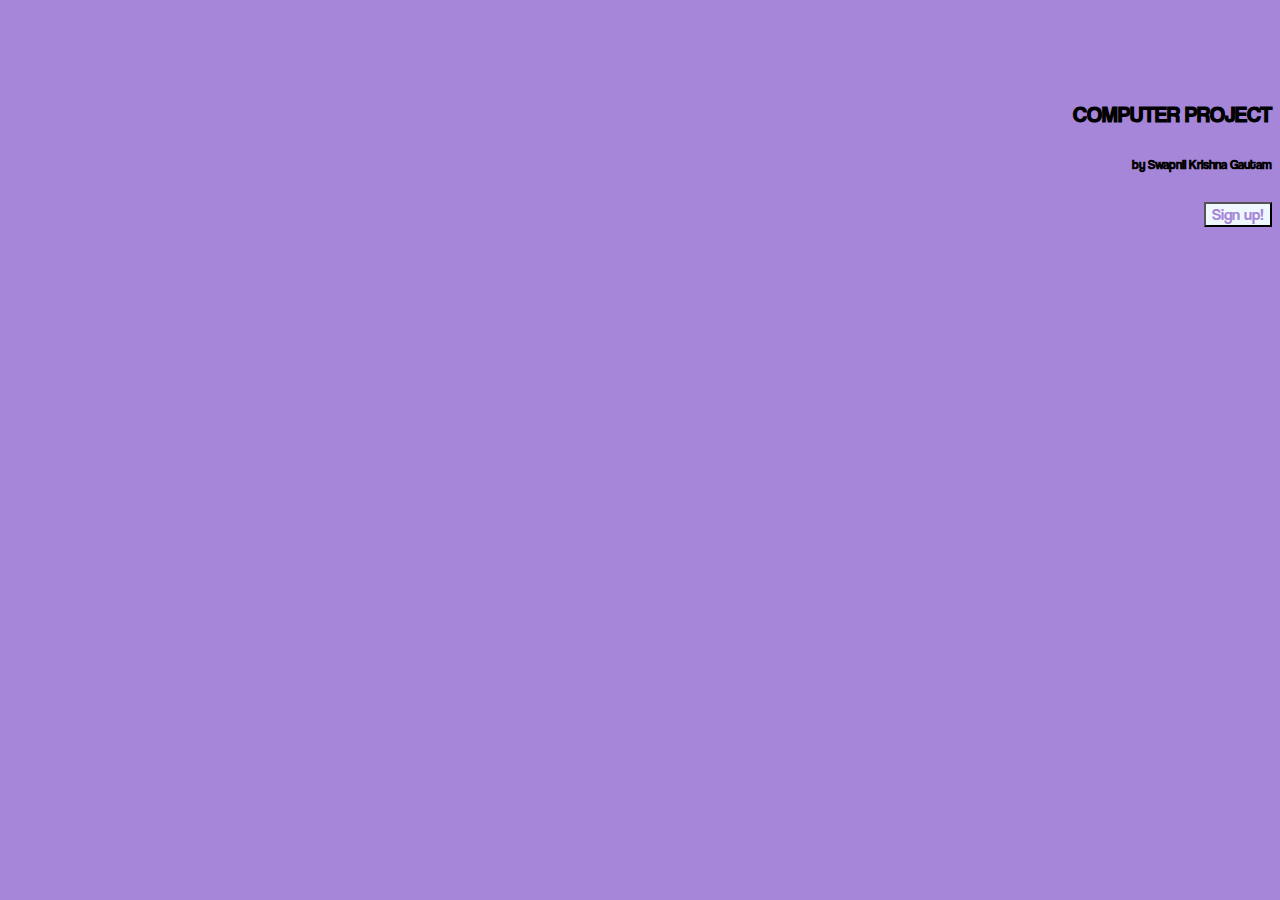
<file: index.html>
<html>
    <head>
        <title>front page</title>
        <link rel="stylesheet" href="styles.css">
    </head>
    <body>
        <div class="rmmintro">
        <h3>COMPUTER PROJECT</h3>
        <h6>by Swapnil Krishna Gautam</h6>
        <button class="login" onclick="mylogin()">Sign up!</button>
        </div>

        <script>
            function mylogin(){
                window.location.href="login.html";
            }
        </script>
    </body>
</html>
</file>
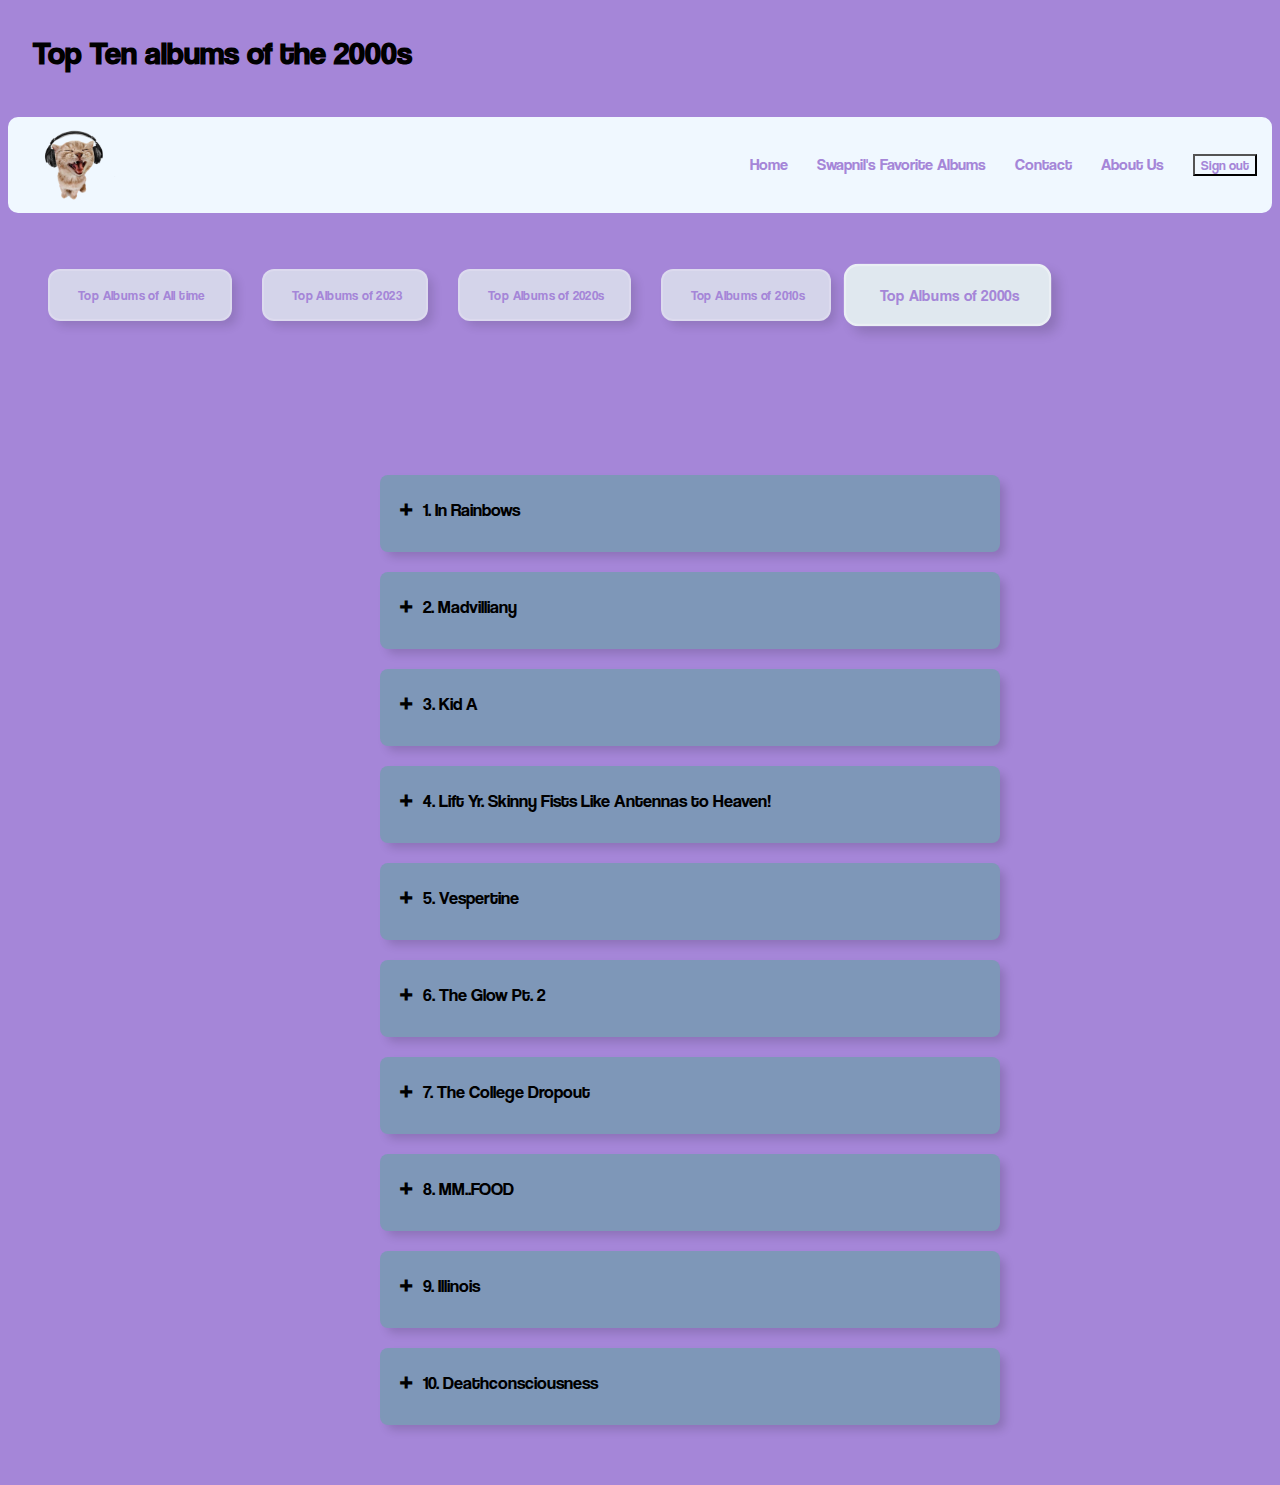
<file: 2000.html>
<html>
    <head>
        <title>Welcome page</title>
        <link rel="stylesheet" href="styles.css">
    </head>
    <body>
        <div class="container" id="blur">
        <h1 style="padding : 25px;">Top Ten albums of the 2000s</h1>
        <nav class="navbar">
            <div class="navdiv">
                <div class="logo"><a href="fpage.html"><img src="logo.png"></a></div>
                <ul>
                    <li id="nav"><a href="fpage.html">Home</a></li>
                    <li id="nav"><a href="favalbums.html">Swapnil's Favorite Albums</a></li>
                    <li id="nav"><a href="contact.html">Contact</a></li>
                    <li id="nav"><a href="yourprofile.html">About Us</a></li>
                    <a href="index.html" id="nav"><button class="login">Sign out</button></a>
                </ul>
            </div>
        </nav>

        
        <p class="fr"><a href="fpage.html"><button class="list" id="mylink">Top Albums of All time</button></a> <a href="2023.html"><button class="list">Top Albums of 2023</button></a> <a href="2020.html"><button class="list" >Top Albums of 2020s</button></a> <a href="2010.html"><button class="list">Top Albums of 2010s</button></a> <a href="2000.html"><button class="list" style="scale: 1.2;opacity: 1;">Top Albums of 2000s</button></a></p><br><br>
            <ul class="homepagelist">
                <li>
                <input type="radio" name="homepagelist" id="first">
                <label for="first" class="listlabel">1. In Rainbows</label>
                <div class="content" id="blur">
                <a href="#" onclick="toggle1()"><img src="inrainbows.jpeg"></a><b><p id="artist-date">Radiohead - 10 Octuber 2007</p><p id="genre">Alternative Rock, Art Rock</p><p id="subgenre">Electronic, Dream Pop, Art Pop<br>lush, melancholic, introspective, mellow, atmospheric, warm, ethereal</p>
                </b><a class="embed" href="https://open.spotify.com/album/5vkqYmiPBYLaalcmjujWxK"><img src="spotify.png" style=" width: 55px;height: auto;"></a><a class="embed" href="https://www.youtube.com/playlist?list=PLpuAQIiG6Znp_SRcaF-mJ8q1ef-7yeHtO"><img src="youtube.png" style=" width: 60px;height: auto;"></a>
                    <iframe class="embed"style="border-radius:12px" src="https://open.spotify.com/embed/album/5vkqYmiPBYLaalcmjujWxK?utm_source=generator" width="70%" height="80" frameBorder="0" allowfullscreen="" allow="autoplay; clipboard-write; encrypted-media; fullscreen; picture-in-picture" ></iframe>    
                </div>
            </li>

            <li>
                <input type="radio" name="homepagelist" id="second">
                <label for="second" class="listlabel">2. Madvilliany</label>
                <div class="content" id="blur">
                <a href="#" onclick="toggle2()"><img src="madvilliany.jpeg"></a><b><p id="artist-date">Madvillain (MF DOOM, Madlib) - 23 March 2004 </p><p id="genre">Abstract Hip Hop</p><p id="subgenre">Jazz Rap, Experimental Hip Hop, Instrumental Hip Hop<br>
                sampling, playful, humorous, abstract, cryptic, mysterious, eclectic, surreal</p>
                </b><a class="embed" href="https://open.spotify.com/album/01FCoGEQ3NFWF4fHJzdiax"><img src="spotify.png" style=" width: 55px;height: auto;"></a><a class="embed" href="https://www.youtube.com/watch?v=WffJfQPp7kE"><img src="youtube.png" style=" width: 60px;height: auto;"></a>
                    <iframe class="embed"style="border-radius:12px" src="https://open.spotify.com/embed/album/19bQiwEKhXUBJWY6oV3KZk?utm_source=generator" width="70%" height="80" frameBorder="0" allowfullscreen="" allow="autoplay; clipboard-write; encrypted-media; fullscreen; picture-in-picture" ></iframe>    
  
                </div>
            </li>

            <li>
                <input type="radio" name="homepagelist" id="third">
                <label for="third" class="listlabel">3. Kid A</label>
                <div class="content" id="blur">
                <a href="#" onclick="toggle3()"><img src="kid.jpeg"></a><b><p id="artist-date">Radiohead - 3 October 2000</p><p id="genre">Art Rock, Electronic, Experimental Rock</p><p id="subgenre">Ambient, IDM, Art Pop, Post-Rock<br>
                cold, melancholic, futuristic, atmospheric, anxious, cryptic, abstract, sombre</p>
                </b><a class="embed" href="https://open.spotify.com/album/19RUXBFyM4PpmrLRdtqWbp"><img src="spotify.png" style=" width: 55px;height: auto;"></a><a class="embed" href="https://www.youtube.com/playlist?list=PLtP8IJbMRbLwJwxyaCUaUWtBo1KK2K7RG"><img src="youtube.png" style=" width: 60px;height: auto;"></a>
                <iframe class="embed"style="border-radius:12px" src="https://open.spotify.com/embed/album/6GjwtEZcfenmOf6l18N7T7?utm_source=generator&theme=0" width="70%" height="80" frameBorder="0" allowfullscreen="" allow="autoplay; clipboard-write; encrypted-media; fullscreen; picture-in-picture" ></iframe>    

            </div>
            </li>

            <li>
                <input type="radio" name="homepagelist" id="fourth">
                <label for="fourth" class="listlabel">4. Lift Yr. Skinny Fists Like Antennas to Heaven!</label>
                <div class="content" id="blur">
                <a href="#" onclick="toggle4()"><img src="liftyrskinnyfists.jpeg"></a><b><p id="artist-date">Godspeed You Black Emperor! - 9 October 2000</p><p id="genre">Post-Rock</p><p id="subgenre">Field Recordings, Drone, Chamber Music, Ambient<br>instrumental, epic, melancholic, atmospheric, apocalyptic, suspenseful, suite, sampling</p>
                </b><a class="embed" href="https://open.spotify.com/album/2rT82YYlV9UoxBYLIezkRq"><img src="spotify.png" style=" width: 55px;height: auto;"></a><a class="embed" href="https://www.youtube.com/playlist?list=OLAK5uy_mZLN6LQOH-pyVdbP_PZoWS75eKSwskkCo"><img src="youtube.png" style=" width: 60px;height: auto;"></a>
                    <iframe class="embed"style="border-radius:12px" src="https://open.spotify.com/embed/album/2rT82YYlV9UoxBYLIezkRq?utm_source=generator" width="70%" height="80" frameBorder="0" allowfullscreen="" allow="autoplay; clipboard-write; encrypted-media; fullscreen; picture-in-picture" ></iframe>    
                </div>
            </li>

            <li>
                <input type="radio" name="homepagelist" id="fifth">
                <label for="fifth" class="listlabel">5. Vespertine</label>
                <div class="content" id="blur">
                <a href="#" onclick="toggle5()"><img src="vespertine.jpeg"></a><b><p id="artist-date">Björk - 27 August 2001 </p><p id="genre">Art Pop, Electronic</p><p id="subgenre">Ambient Pop, Glitch Pop, Microsound, Folktronica<br>
                sensual, sexual, romantic, winter, ethereal, lush, atmospheric, passionate</p>
                </b><a class="embed" href="https://open.spotify.com/album/5vBpIxm8ws6pWyVmTWiGE1"><img src="spotify.png" style=" width: 55px;height: auto;"></a><a class="embed" href="https://www.youtube.com/watch?v=kg8BEdlrvUk"><img src="youtube.png" style=" width: 60px;height: auto;"></a>
                    <iframe class="embed"style="border-radius:12px" src="https://open.spotify.com/embed/album/4u3MPfHM60rFFULJebZIay?utm_source=generator" width="70%" height="80" frameBorder="0" allowfullscreen="" allow="autoplay; clipboard-write; encrypted-media; fullscreen; picture-in-picture" ></iframe>    
  
                </div>
            </li>

            <li>
                <input type="radio" name="homepagelist" id="sixth">
                <label for="sixth" class="listlabel">6. The Glow Pt. 2</label>
                <div class="content" id="blur">
                <a href="#" onclick="toggle6()"><img src="theglow.jpeg"></a><b><p id="artist-date">The Microphones - 11 September 2001</p><p id="genre">Indie Folk, Psychedelic Folk, Slacker Rock</p><p id="subgenre">Noise Rock, Avant-Folk, Singer-Songwriter, Field Recordings<br>
                lonely, lo-fi, melancholic, nature, forest, introspective, atmospheric, noisy</p>
                </b><a class="embed" href="https://open.spotify.com/album/6QYoRO2sXThCORAifrP4Bl"><img src="spotify.png" style=" width: 55px;height: auto;"></a><a class="embed" href="https://www.youtube.com/playlist?list=PL1x1z5LTzxlXgc5qvxjsoBhNRVblOWXSi"><img src="youtube.png" style=" width: 60px;height: auto;"></a>
                <iframe class="embed"style="border-radius:12px" src="https://open.spotify.com/embed/album/6QYoRO2sXThCORAifrP4Bl?utm_source=generator" width="70%" height="80" frameBorder="0" allowfullscreen="" allow="autoplay; clipboard-write; encrypted-media; fullscreen; picture-in-picture" ></iframe>    
       
            </div>
            </li>

            <li>
                <input type="radio" name="homepagelist" id="seventh">
                <label for="seventh" class="listlabel">7. The College Dropout</label>
                <div class="content" id="blur">
                <a href="#" onclick="toggle7()"><img src="collegedropout.jpeg"></a><b><p id="artist-date">Kanye West - 10 February 2004</p><p id="genre">Chipmunk Soul, Pop Rap</p><p id="subgenre">Conscious Hip Hop, Neo-Soul<br>	humorous, conscious, sampling, playful, male vocalist, passionate, boastful, satirical, sarcastic, melodic, introspective, warm, uplifting, optimistic</p>
                </b><a class="embed" href="https://open.spotify.com/album/5vkqYmiPBYLaalcmjujWxK"><img src="spotify.png" style=" width: 55px;height: auto;"></a><a class="embed" href="https://www.youtube.com/playlist?list=PLpuAQIiG6Znp_SRcaF-mJ8q1ef-7yeHtO"><img src="youtube.png" style=" width: 60px;height: auto;"></a>
                    <iframe class="embed"style="border-radius:12px" src="https://open.spotify.com/embed/album/3lQePoIm6iNQIiZkCYxCy0?utm_source=generator" width="70%" height="80" frameBorder="0" allowfullscreen="" allow="autoplay; clipboard-write; encrypted-media; fullscreen; picture-in-picture" ></iframe>    
                </div>
            </li>

            <li>
                <input type="radio" name="homepagelist" id="eighth">
                <label for="eighth" class="listlabel">8. MM..FOOD</label>
                <div class="content" id="blur">
                <a href="#" onclick="toggle8()"><img src="mmfood.jpeg"></a><b><p id="artist-date">MF DOOM - 16 November 2004</p><p id="genre">East Coast Hip Hop, Abstract Hip Hop</p><p id="subgenre">Experimental Hip Hop, Jazz Rap, Plunderphonics<br>
                sampling, concept album, humorous, playful, abstract, quirky, alcohol, rhythmic</p>
                </b><a class="embed" href="https://open.spotify.com/album/7IvmRtuLsTlRZhRS6KUQRn"><img src="spotify.png" style=" width: 55px;height: auto;"></a><a class="embed" href="https://www.youtube.com/watch?v=FbpEnkDQnhk"><img src="youtube.png" style=" width: 60px;height: auto;"></a>
                <iframe class="embed"style="border-radius:12px" src="https://open.spotify.com/embed/album/7IvmRtuLsTlRZhRS6KUQRn?utm_source=generator" width="70%" height="80" frameBorder="0" allowfullscreen="" allow="autoplay; clipboard-write; encrypted-media; fullscreen; picture-in-picture" ></iframe>    
       
            </div>
            </li>

            <li>
                <input type="radio" name="homepagelist" id="nineth">
                <label for="nineth" class="listlabel">9. Illinois</label>
                <div class="content" id="blur">
                <a href="#" onclick="toggle9()"><img src="Illinois.jpeg"></a><b><p id="artist-date">Sufjan Stevens - 31 March 2015</p><p id="genre">Chamber Pop, Singer-Songwriter</p><p id="subgenre">Chamber Folk, Progressive Pop, Americana, Folk Pop, Indie Folk<br>
                concept album, lush, melodic, Christian, bittersweet, history, warm, sentimental</p>
                </b><a class="embed" href="https://open.spotify.com/album/7j8lfKDdL7vE8OAM4cA3W3"><img src="spotify.png" style=" width: 55px;height: auto;"></a><a class="embed" href="https://www.youtube.com/watch?v=p_tcyQbfRo8"><img src="youtube.png" style=" width: 60px;height: auto;"></a>
                <iframe class="embed"style="border-radius:12px" src="https://open.spotify.com/embed/album/7j8lfKDdL7vE8OAM4cA3W3?utm_source=generator" width="70%" height="80" frameBorder="0" allowfullscreen="" allow="autoplay; clipboard-write; encrypted-media; fullscreen; picture-in-picture" ></iframe>            
            </div>
            </li>

            <li>
                <input type="radio" name="homepagelist" id="tenth">
                <label for="tenth" class="listlabel">10. Deathconsciousness</label>
                <div class="content" id="blur">
                <a href="#" onclick="toggle10()"><img src="Deathconsciousness.jpeg"></a><b><p id="artist-date">Have a Nice Life - 24 January 2008</p><p id="genre">Post-Punk, Shoegaze</p><p id="subgenre">Drone, Post-Rock, Post-Industrial, Gothic Rock, Doomgaze<br>
                depressive, dark, atmospheric, lo-fi, sombre, suicide, nihilistic, death</p>
                </b><a class="embed" href="https://open.spotify.com/album/6MH3CAXp8AN8ELrbex18dM"><img src="spotify.png" style=" width: 55px;height: auto;"></a><a class="embed" href="https://www.youtube.com/watch?v=9Pp9DC56hh8"><img src="youtube.png" style=" width: 60px;height: auto;"></a>
                <iframe class="embed"style="border-radius:12px" src="https://open.spotify.com/embed/album/6MH3CAXp8AN8ELrbex18dM?utm_source=generator" width="70%" height="80" frameBorder="0" allowfullscreen="" allow="autoplay; clipboard-write; encrypted-media; fullscreen; picture-in-picture" ></iframe>    
        
            </div>
            </li>
            

            </ul>
            </div>

            
            
            <div id="popup1"><p> In Rainbows is the seventh studio album by the English rock band Radiohead. It was first released independently on 10 October 2007 as a digital download that customers could order for whatever price they saw fit, including for free. Despite this radical release method, the band actually made more money off this method than they did on their previous release, Hail to the Thief. The band eventually made a standard CD release and a deluxe-edition box set available in most countries during the last week of 2007.

Without a doubt, In Rainbows is one of Radiohead’s most orchestral records. The warm arrangements and sounds gather to create sonic emotions that raised the bar for art rock.</p>
                    <a href="#" onclick="toggle1()">close</a>
                </div>

            

                <div id="popup2"><p>Madvillainy is the only studio album by American hip hop duo Madvillain, consisting of British-American rapper MF Doom and American record producer Madlib. It was released on March 23, 2004, on Stones Throw Records.

The album was recorded between 2002 and 2004. Madlib created most of the instrumentals during a trip to Brazil in his hotel room using minimal amounts of equipment: a Boss SP-303 sampler, a turntable, and a tape deck. Fourteen months before the album was released, an unfinished demo version was stolen and leaked onto the internet. Frustrated, the duo stopped working on the album and returned to it only after they had released other solo projects.

While Madvillainy achieved only moderate commercial success, it became one of the best-selling Stones Throw albums. It peaked at number 179 on the US Billboard 200, and attracted attention from media outlets not usually covering hip hop music, including The New Yorker. Madvillainy received widespread critical acclaim for Madlib's production and MF Doom's lyricism, and is regarded as Doom's magnum opus. It has ranked in various publications' lists of all-time greatest albums, including at 411 on NME's list of The 500 Greatest Albums of All Time, at 365 on Rolling Stone's 500 Greatest Albums of All Time, and at 18 on Rolling Stone's 200 Greatest Hip-Hop Albums of All Time.</p>
                    <a href="#" onclick="toggle2()">close</a>
                </div>

            

                <div id="popup3"><p>Radiohead’s previous album OK Computer (1997) may have introduced experimental elements into their sound, but it didn’t become apparent until its follow-up Kid A was released in 2000. It was recorded following an exhaustive world tour in support of OK Computer, which left many of the band’s members burnt out, especially lead singer Thom Yorke, who nearly suffered a mental breakdown and began having writer’s block. To combat this, the band decided to strip back their sound for their next full-length, sequencing song lyrics at random and incorporating inspiration from krautrock acts such as Can and electronic acts such as Aphex Twin and Autechre. As Yorke himself stated in a 2013 interview:

He burns a heavy shadow… Aphex opened up another world that didn’t involve my fucking electric guitar… I hated the Britpop thing and what was happening in America, but Aphex was totally beautiful, and he’s kind of my age too.

Many songs from the Kid A sessions were saved for the album’s follow-up Amnesiac, released in 2001, and re-released alongside other unreleased works in the 20th anniversary album Kid A Mnesia (2021).

Kid A debuted at number one on both the UK Albums Chart and the US Billboard 200, making it the band’s first album to peak at the top of the latter; it was later certified platinum in the UK in its first week of sales. It initially received a mixed to positive response from critics, although some derided the band’s new aesthetic. In the years since its release, however, it has attracted universal acclaim, with Pitchfork, The Times, and Rolling Stone naming it the greatest album of the 2000s, and the latter placing it at number 67 on its updated list of The 500 Greatest Albums of All Time, right above Michael Jackson’s Off the Wall and Led Zeppelin’s Led Zeppelin IV.
</p>
                    <a href="#" onclick="toggle3()">close</a>
                </div>



                <div id="popup4"><p>Lift Your Skinny Fists Like Antennas to Heaven (also referred to as Levez Vos Skinny Fists Comme Antennas to Heaven on the rear of physical releases, and often shortened to Lift Yr. Skinny Fists Like Antennas to Heaven, Lift Your Skinny Fists, or LYSF) is the second studio album by Canadian post-rock band Godspeed You! Black Emperor, released as a double album on 9 October 2000, on vinyl by Constellation and 8 November 2000, on CD by Kranky. It has been listed on multiple decade-end lists as one of the greatest albums of the 2000s.</p>
                    <a href="#" onclick="toggle4()">close</a>
                </div>



                <div id="popup5"><p>Vespertine is the fourth studio album by Icelandic recording artist Björk. It was released on 27 August 2001 in the United Kingdom by One Little Indian Records and in the United States by Elektra Entertainment. Björk aspired to create an album with minimal and intricate electronic music to evoke an intimate and domestic feeling, in contrast with the louder styles of her previous studio album Homogenic (1997). She enlisted producers such as Opiate, Console and the duo Matmos, and has also worked with harpist Zeena Parkins. Production on the album began whilst filming her role in Dancer in the Dark.

Björk composed arrangements with thin-sounding instruments, including the harp, the celesta, clavichord, strings and custom music boxes. Assisted by Matmos, Björk created "microbeats" from various commonplace sounds, such as that of shuffling cards and ice being cracked. Lyrically, the album revolves around Björk's new relationship with Matthew Barney, featuring themes of sex and love. Other lyrical sources include the poetry of E. E. Cummings and British playwright Sarah Kane's Crave. Three singles were released from Vespertine: "Hidden Place", "Pagan Poetry", and "Cocoon". The music videos of the latter two were banned on MTV for their depictions of sexuality. Björk embarked on the Vespertine World Tour with Parkins, Matmos, and a choir of Inuit women, where they performed at theatres and small venues in favor of acoustics.

The album peaked at number 19 on the US Billboard 200 selling 75,000 copies in its first week and at number 8 on the UK Albums Chart. It was certified gold in Canada, France, and the United Kingdom. Noted for its erotic, intimate mood and sonic experimentation, Vespertine received universal acclaim from music critics, some have whom considered it Björk's best album to date. The album appeared on several publications' lists of the best albums of 2001 and of the decade, and has been evaluated by many critics to be one of the best albums of all time.</p>
                    <a href="#" onclick="toggle5()">close</a>
                </div>


                <div id="popup6"><p>The Glow Pt. 2 is the third studio album by American indie folk and indie rock project the Microphones. It was released on September 11, 2001, through K Records and later through P.W. Elverum & Sun, Ltd. Recording was done on analog equipment at Dub Narcotic, Olympia, Washington, from May 2000 to March 2001. The album takes influences from numerous music genres such as black metal, ambient and avant-garde, as well as non-musical sources like the American drama television show Twin Peaks and primary member Phil Elverum's relationship to Khaela Maricich. Elverum was responsible for the album's production in its entirety.

Musically, The Glow Pt. 2 diverts from the band's previous studio release It Was Hot, We Stayed in the Water, and features experimental production, alongside musical techniques and lyrics that often reference nature and the Pacific Northwest. For promotion, Elverum embarked on The Paper Opera Tour with Calvin Johnson and Khaela Maricich, before going on a solo tour of North America. In the years following its release, the album has been reissued multiple times, with the first in 2007 including a disc of bonus material. An immediate critical success, it has since appeared in multiple rankings of the best albums of the 2000s, and is considered by many music critics to be the Microphones' best work and an important release in the lo-fi genre.</p>
                    <a href="#" onclick="toggle6()">close</a>
                </div>


                <div id="popup7"><p>The College Dropout is the debut studio album by American rapper and producer Kanye West. It was released on February 10, 2004, by Def Jam Recordings and Jay-Z's Roc-A-Fella Records. In the years leading up to release, West had received praise for his production work for rappers such as Jay-Z and Talib Kweli, but faced difficulty being accepted as an artist in his own right by figures in the music industry. Intent on pursuing a solo career, he signed a record deal with Roc-A-Fella and recorded the album over a period of four years, beginning in 1999.

The production of The College Dropout was primarily handled by West and showcased his "chipmunk soul" musical style, which made use of sped-up, pitch shifted vocal samples from soul and R&B records, in addition to West's own drum programming, string accompaniments, and gospel choirs; the album also features contributions from Jay-Z, Mos Def, Jamie Foxx, Syleena Johnson, and Ludacris, among others. Diverging from the then-dominant gangster persona in hip hop, West's lyrics concern themes of family, self-consciousness, materialism, religion, racism, and higher education.

The College Dropout debuted at number two on the US Billboard 200, selling 441,000 copies in its first week of sales. It was a large-scale commercial success, becoming West's best-selling album in the United States at the time, with domestic sales of over 3.4 million copies by 2014 and was certified 4x platinum by the Recording Industry Association of America (RIAA) in 2020. The album was promoted with singles such as "Through the Wire", "Jesus Walks", "All Falls Down", and "Slow Jamz", the latter two of which peaked within the top ten of the Billboard Hot 100, with "Slow Jamz" becoming West's first number-one single as a lead artist.

A widespread critical success, The College Dropout was praised for West's production, humorous and emotional raps, and the music's balance of self-examination and mainstream sensibilities. The album earned the rapper several accolades, including nominations for Album of the Year and Best Rap Album at the 2005 Grammy Awards, winning for the latter. It has since been named by numerous publications as one of the greatest albums of all time, including Rolling Stone and NME, who ranked it at 74 and 273 respectively on their 500 Greatest Albums of All Time lists, and is credited for popularizing the chipmunk soul and conscious rap subgenres in the 2000s.</p>
                    <a href="#" onclick="toggle7()">close</a>
                </div>


                <div id="popup8"><p>Mm..Food (stylized in all caps) is the fifth studio album by British-American rapper and producer MF Doom, released by Rhymesayers in November 2004. The album peaked at number 17 on Billboard's Independent Albums chart, and number 9 on Heatseekers Albums chart. The title Mm..Food is an anagram of "MF Doom".<br>
                MF Doom described Mm..Food as a concept album "about the things you find on a picnic, or at a picnic table". The album's titles and lyrics contain references to different foods, some with common metaphors and double entendres in the "street world" and the "nutritional realm".

The album is primarily produced by MF Doom, except for the tracks "Potholderz", produced by Count Bass D; "One Beer", produced by Madlib and originally intended for the joint Madlib and MF Doom album Madvillainy; and "Kon Queso" produced by PNS of Molemen. Mm..Food features guest appearances from Count Bass D, Angelika, 4ize and Mr. Fantastik.
            </p>
                    <a href="#" onclick="toggle8()">close</a>
                </div>


                <div id="popup9"><p>Illinois (styled Sufjan Stevens Invites You to: Come on Feel the Illinoise on the cover; sometimes spelled as Illinoise) is a 2005 concept album by American singer-songwriter Sufjan Stevens. His fifth studio album, it features songs referencing places, events, and persons related to the U.S. state of Illinois. Illinois is Stevens' second based on a U.S. state—part of a planned series of fifty that began with the 2003 album Michigan and that Stevens has since acknowledged was a joke.

Stevens recorded and produced the album at multiple venues in New York City using low-fidelity studio equipment and a variety of instruments between late 2004 and early 2005. The artwork and lyrics explore the history, culture, art, and geography of the state—Stevens developed them after analyzing criminal, literary, and historical documents. Following its release, Stevens promoted Illinois with a world tour.

Critics praised the album for its well-written lyrics and complex orchestrations. In particular, reviewers noted Stevens' progress as a songwriter since the release of Michigan. Illinois was named the best-reviewed album of 2005 by review aggregator Metacritic, and was included on several reviewers' "best of the decade" lists—including those of Paste, NPR, and Rolling Stone. The album amounted to Stevens' greatest public success to date; it was his first to place on the Billboard 200, and it topped the Billboard list of "Heatseekers Albums". The varied instrumentation and experimental songwriting on the album invoked comparisons to work by Steve Reich, Neil Young, and the Cure. Besides numerous references to Illinois, Stevens continued a theme of his songwriting career by including multiple references to his Christian faith.</p>
                    <a href="#" onclick="toggle9()">close</a>
                </div>


                <div id="popup10"><p>Deathconsciousness is the debut studio album by American rock duo Have a Nice Life, released on January 24, 2008 on Enemies List Home Recordings. Recorded independently by the band members on a budget of less than $1,000, Deathconsciousness was released as a double album; the first disc is entitled "The Plow That Broke the Plains" and the second is entitled "The Future". The original cover art features a darkened version of the painting The Death of Marat, painted by Jacques-Louis David in 1793.

The album received little attention from professional music publications upon its release, but spread through internet message boards and memes. In 2019, Kerrang! noted that it "quickly became a viral hit amongst internet communities like /mu/, Sputnikmusic, Album of The Year, and Rate Your Music. Aided by their relative anonymity and Deathconsciousness’ ominous liner notes, which described a fictional medieval cult that worshipped God’s murderer, Deathconciousness quickly became the stuff of internet myth."
                </p>
                    <a href="#" onclick="toggle10()">close</a>
                </div>
            

            <script type="text/javascript">
                function toggle1(){
                    var blur = document.getElementById('blur');
                    blur.classList.toggle('active');
                    var popup1 = document.getElementById('popup1');
                    popup1.classList.toggle('active');
                }
                function toggle2(){
                    var blur = document.getElementById('blur');
                    blur.classList.toggle('active');
                    var popup2 = document.getElementById('popup2');
                    popup2.classList.toggle('active');
                }
                function toggle3(){
                    var blur = document.getElementById('blur');
                    blur.classList.toggle('active');
                    var popup3 = document.getElementById('popup3');
                    popup3.classList.toggle('active');
                }
                function toggle4(){
                    var blur = document.getElementById('blur');
                    blur.classList.toggle('active');
                    var popup4 = document.getElementById('popup4');
                    popup4.classList.toggle('active');
                }
                function toggle5(){
                    var blur = document.getElementById('blur');
                    blur.classList.toggle('active');
                    var popup5 = document.getElementById('popup5');
                    popup5.classList.toggle('active');
                }
                function toggle6(){
                    var blur = document.getElementById('blur');
                    blur.classList.toggle('active');
                    var popup6 = document.getElementById('popup6');
                    popup6.classList.toggle('active');    
                }

            function toggle7(){
                var blur = document.getElementById('blur');
                    blur.classList.toggle('active');
                var popup7 = document.getElementById('popup7');
                popup7.classList.toggle('active');
            }
            
            function toggle8(){
                var blur = document.getElementById('blur');
                    blur.classList.toggle('active');
                var popup8 = document.getElementById('popup8');
                    popup8.classList.toggle('active');
            }
                    
            function toggle9(){
                var blur = document.getElementById('blur');
                    blur.classList.toggle('active');
                var popup9 = document.getElementById('popup9');
                    popup9.classList.toggle('active');
            }      
                    
            function toggle10(){
                var blur = document.getElementById('blur');
                    blur.classList.toggle('active');
                var popup10 = document.getElementById('popup10');
                    popup10.classList.toggle('active');
            }        
                  
            
        </script>
       



    </body>
</html>
</file>
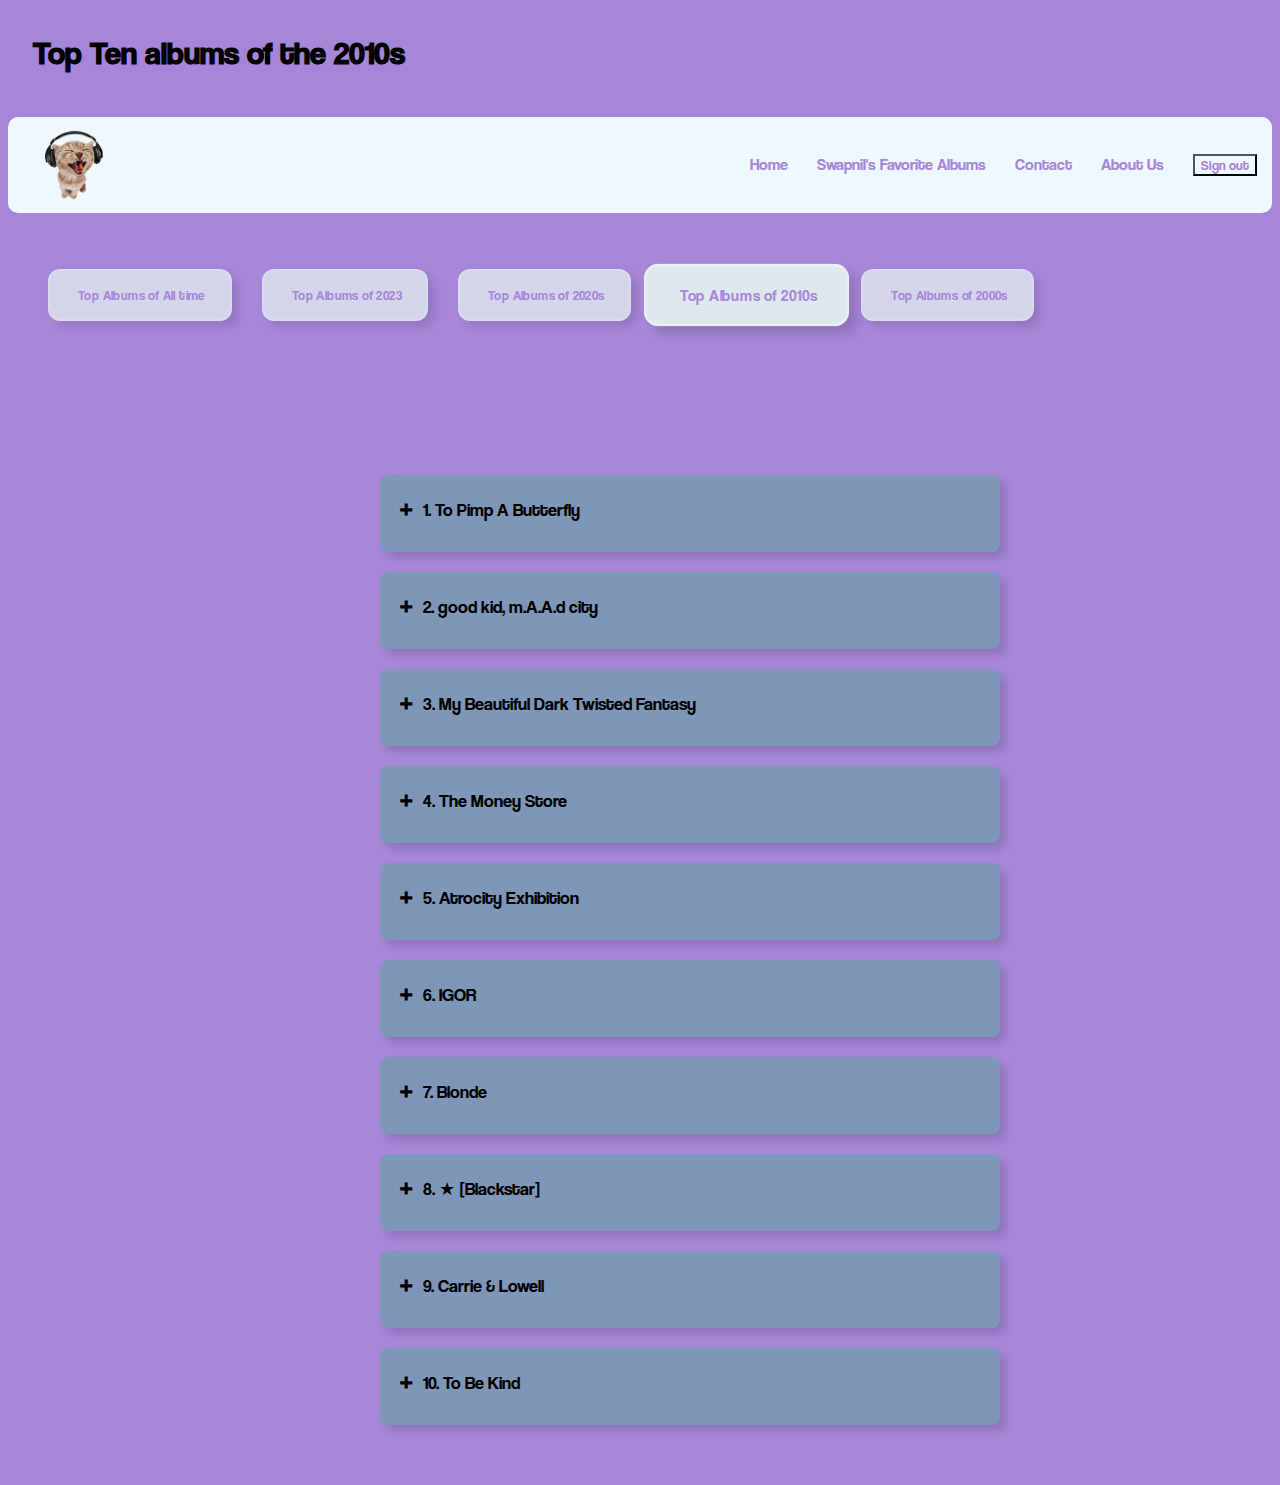
<file: 2010.html>
<html>
    <head>
        <title>Welcome page</title>
        <link rel="stylesheet" href="styles.css">
    </head>
    <body>
        <div class="container" id="blur">
        <h1 style="padding : 25px;">Top Ten albums of the 2010s</h1>
        <nav class="navbar">
            <div class="navdiv">
                <div class="logo"><a href="fpage.html"><img src="logo.png"></a></div>
                <ul>
                    <li id="nav"><a href="fpage.html">Home</a></li>
                    <li id="nav"><a href="favalbums.html">Swapnil's Favorite Albums</a></li>
                    <li id="nav"><a href="contact.html">Contact</a></li>
                    <li id="nav"><a href="yourprofile.html">About Us</a></li>
                    <a href="index.html" id="nav"><button class="login">Sign out</button></a>
                </ul>
            </div>
        </nav>

        
        <p class="fr"><a href="fpage.html"><button class="list" id="mylink">Top Albums of All time</button></a> <a href="2023.html"><button class="list">Top Albums of 2023</button></a> <a href="2020.html"><button class="list">Top Albums of 2020s</button></a> <a href="2010.html"><button class="list" style="scale: 1.2;opacity: 1;">Top Albums of 2010s</button></a> <a href="2000.html"><button class="list">Top Albums of 2000s</button></a></p><br><br>            <ul class="homepagelist">
                <li>
                <input type="radio" name="homepagelist" id="first">
                <label for="first" class="listlabel">1. To Pimp A Butterfly</label>
                <div class="content" >
                    <a href="#" onclick="toggle1()"><img src="tpab.jpeg"></a><b><p id="artist-date">Kendrick Lamar - 15 March 2015</p><p id="genre">Conscious Hip Hop, West Coast Hip Hop, Jazz Rap</p></b><p id="subgenre">Political Hip Hop, Neo-Soul, Funk, Poetry<br>
            political, conscious, concept album, poetic, introspective, protest, urban, eclectic</p><a class="embed" href="https://open.spotify.com/album/7ycBtnsMtyVbbwTfJwRjSP"><img src="spotify.png" style=" width: 55px;height: auto;"></a><a  class="embed" href="https://www.youtube.com/playlist?list=PLDCdjwiC90TGNwIVOUU_mKmThxmYPcKZr"><img src="youtube.png" style=" width: 60px;height: auto;"></a><iframe class ="embed" style="border-radius:12px" src="https://open.spotify.com/embed/album/6w7lqIsvDPgTChMrPw5oIL?utm_source=generator" width="70%" height="80" frameBorder="0" allowfullscreen="" allow="autoplay; clipboard-write; encrypted-media; fullscreen; picture-in-picture"></iframe>
            </div>
            </li>

            <li>
                <input type="radio" name="homepagelist" id="second">
                <label for="second" class="listlabel">2. good kid, m.A.A.d city</label>
                <div class="content" id="blur">
                <a href="#" onclick="toggle2()"><img src="goodkidmaadcity.jpeg"></a><b><p id="artist-date">Kendrick Lamar - 22 October 2012</p><p id="genre">West Coast Hip Hop, Conscious Hip Hop</p><p id="subgenre">Hardcore Hip Hop, Pop Rap, Trap<br>
                urban, concept album, crime, conscious, introspective, passionate, Christian, violence</p>
                </b><a class="embed" href="https://open.spotify.com/album/0E47vczx9XVds1Lr2Y8rze?si=IfhiWCPUTmWT9dzjZxy31Q"><img src="spotify.png" style=" width: 55px;height: auto;"></a><a class="embed" href="https://www.youtube.com/playlist?list=PL86h966U8nZAg04lwvw2ESBUvAjwvrf_n"><img src="youtube.png" style=" width: 60px;height: auto;"></a>
                <iframe class="embed"style="border-radius:12px" src="https://open.spotify.com/embed/album/0E47vczx9XVds1Lr2Y8rze?utm_source=generator" width="70%" height="80" frameBorder="0" allowfullscreen="" allow="autoplay; clipboard-write; encrypted-media; fullscreen; picture-in-picture" ></iframe>    
       
            </div>
            </li>

            <li>
                <input type="radio" name="homepagelist" id="third">
                <label for="third" class="listlabel">3. My Beautiful Dark Twisted Fantasy</label>
                <div class="content" id="blur">
                <a href="#" onclick="toggle3()"><img src="twistedfantasy.jpeg"></a><b><p id="artist-date">Kanye West -  22 November 2010</p><p id="genre">Pop Rap, Hip Hop</p><p id="subgenre">Art Pop, Hardcore Hip Hop<br>
                boastful, epic, passionate, hedonistic, sampling, vulgar, anthemic, introspective</p>
                </b> <a class="embed" href="https://open.spotify.com/album/20r762YmB5HeofjMCiPMLv"><img src="spotify.png" style=" width: 55px;height: auto;"></a><a class="embed" href="https://www.youtube.com/watch?v=NKxu1O_Syys"><img src="youtube.png" style=" width: 60px;height: auto;"></a>
                    <iframe class="embed"style="border-radius:12px" src="https://open.spotify.com/embed/album/6klUp8sQyRXGuJhqZu4PG3?utm_source=generator" width="70%" height="80" frameBorder="0" allowfullscreen="" allow="autoplay; clipboard-write; encrypted-media; fullscreen; picture-in-picture" ></iframe>
                    </div>
            </li>

            <li>
                <input type="radio" name="homepagelist" id="fourth">
                <label for="fourth" class="listlabel">4. The Money Store</label>
                <div class="content" id="blur">
                <a href="#" onclick="toggle4()"><img src="moneystore.jpeg"></a><b><p id="artist-date">Death Grips - 24 April 2012</p><p id="genre">Industrial Hip Hop, Hardcore Hip Hop, Experimental Hip Hop</p><p id="subgenre">Glitch Hop, Abstract Hip Hop<br>aggressive, manic, noisy, energetic, angry, nihilistic, raw, sampling</p>
                </b><a class="embed" href="https://open.spotify.com/album/1PQDjdBpHPikAodJqjzm6a"><img src="spotify.png" style=" width: 55px;height: auto;"></a><a class="embed" href="https://www.youtube.com/watch?v=kxWlXxTM0yI"><img src="youtube.png" style=" width: 60px;height: auto;"></a>
                    <iframe class="embed"style="border-radius:12px" src="https://open.spotify.com/embed/album/1PQDjdBpHPikAodJqjzm6a?utm_source=generator" width="70%" height="80" frameBorder="0" allowfullscreen="" allow="autoplay; clipboard-write; encrypted-media; fullscreen; picture-in-picture" ></iframe>    
                </div>
            </li>

            <li>
                <input type="radio" name="homepagelist" id="fifth">
                <label for="fifth" class="listlabel">5. Atrocity Exhibition</label>
                <div class="content" id="blur">
                <a href="#" onclick="toggle5()"><img src="atrocity.jpeg"></a><b><p id="artist-date">Danny Brown - 30 September 2016 </p><p id="genre">Experimental Hip Hop, Hardcore Hip Hop</p><p id="subgenre">Abstract Hip Hop, Industrial Hip Hop, Post-Punk<br>
                drugs, dark, manic, psychedelic, chaotic, abstract, anxious, sexual</p>
                </b><a class="embed" href="https://open.spotify.com/album/3e7vtKJ3m1zVh38VGq2g3H"><img src="spotify.png" style=" width: 55px;height: auto;"></a><a class="embed" href="https://www.youtube.com/watch?v=P_-opTeEzbA"><img src="youtube.png" style=" width: 60px;height: auto;"></a>
                    <iframe class="embed"style="border-radius:12px" src="https://open.spotify.com/embed/album/3A1vnUJDPz0xYMful9pO4I?utm_source=generator" width="70%" height="80" frameBorder="0" allowfullscreen="" allow="autoplay; clipboard-write; encrypted-media; fullscreen; picture-in-picture" ></iframe>    
  
                </div>
            </li>

            <li>
                <input type="radio" name="homepagelist" id="sixth">
                <label for="sixth" class="listlabel">6. IGOR</label>
                <div class="content" id="blur">
                <a href="#" onclick="toggle6()"><img src="igor.jpeg"></a><b><p id="artist-date">Tyler, the Creator - 17 May 2019</p><p id="genre">	Neo-Soul</p><p id="subgenre">Alternative R&B, Synth Funk, Neo-Psychedelia, Experimental Hip Hop, Pop Rap<br>
                LGBT, breakup, love, concept album, sentimental, bitter sweet, melodic, sampling, melancholic, cinematic album</p>
                </b><a class="embed" href="https://open.spotify.com/album/5zi7WsKlIiUXv09tbGLKsE?si=J5aaJecuQtOfFRidewc9OQ"><img src="spotify.png" style=" width: 55px;height: auto;"></a><a class="embed" href="https://www.youtube.com/watch?v=wfGuSP7PvW4"><img src="youtube.png" style=" width: 60px;height: auto;"></a>
                <iframe class="embed"style="border-radius:12px" src="https://open.spotify.com/embed/album/5zi7WsKlIiUXv09tbGLKsE?utm_source=generator" width="70%" height="80" frameBorder="0" allowfullscreen="" allow="autoplay; clipboard-write; encrypted-media; fullscreen; picture-in-picture" ></iframe>    
       
            </div>
            </li>

            <li>
                <input type="radio" name="homepagelist" id="seventh">
                <label for="seventh" class="listlabel">7. Blonde</label>
                <div class="content" >
                    <a href="#" onclick="toggle7()"><img src="blonde.jpeg"></a><b><p id="artist-date">Frank Ocean - 20 August 2016</p><p id="genre">	Alternative R&B, Art Pop, Neo-Soul</p></b><p id="subgenre">Ambient Pop, Singer-Songwriter, Alt-Pop, Neo-Soul<br>
                    introspective, LGBT, bittersweet, mellow, atmospheric, sexual, drugs, sensual, romantic, male vocalist, melancholic, sentimental, lonely, ethereal, passionate, sparse, nocturnal, longing, love, breakup, melodic</p><a class="embed" href="https://open.spotify.com/album/3mH6qwIy9crq0I9YQbOuDf?si=YMcNnojkTL-6QLR4uVqBng"><img src="spotify.png" style=" width: 55px;height: auto;"></a><a class="embed" href="https://www.youtube.com/watch?v=paHTfQMQAeM"><img src="youtube.png" style=" width: 60px;height: auto;"></a><iframe class ="embed" style="border-radius:12px" src="https://open.spotify.com/embed/album/3mH6qwIy9crq0I9YQbOuDf?utm_source=generator" width="70%" height="80" frameBorder="0" allowfullscreen="" allow="autoplay; clipboard-write; encrypted-media; fullscreen; picture-in-picture"></iframe></div>
            </li>

            <li>
                <input type="radio" name="homepagelist" id="eighth">
                <label for="eighth" class="listlabel">8. ★ [Blackstar]</label>
                <div class="content" id="blur">
                <a href="#" onclick="toggle8()"><img src="blackstar.jpeg"></a><b><p id="artist-date">David Bowie - 8 January 2016</p><p id="genre">Art Rock</p><p id="subgenre">Jazz-Rock, Experimental Rock, Electronic<br>
                death, dark, introspective, poetic, melancholic, concept album, funereal, existential</p>
                </b><a class="embed" href="https://open.spotify.com/album/2w1YJXWMIco6EBf0CovvVN"><img src="spotify.png" style=" width: 55px;height: auto;"></a><a class="embed" href="https://www.youtube.com/watch?v=nRIDL2JxFMk"><img src="youtube.png" style=" width: 60px;height: auto;"></a>
                <iframe class="embed"style="border-radius:12px" src="https://open.spotify.com/embed/album/0vxg8oJKDu3i0bXQu7vEpi?utm_source=generator" width="70%" height="80" frameBorder="0" allowfullscreen="" allow="autoplay; clipboard-write; encrypted-media; fullscreen; picture-in-picture" ></iframe>    
       
            </div>
            </li>

            <li>
                <input type="radio" name="homepagelist" id="nineth">
                <label for="nineth" class="listlabel">9. Carrie & Lowell</label>
                <div class="content" id="blur">
                <a href="#" onclick="toggle9()"><img src="carrie.jpeg"></a><b><p id="artist-date">Sufjan Stevens - 31 March 2015</p><p id="genre">Indie Folk, Singer-Songwriter</p><p id="subgenre">Chamber Folk, Ambient Pop<br>
                death, melancholic, sad, acoustic, soft, poetic, peaceful, introspective</p>
                </b><a class="embed" href="https://open.spotify.com/album/0U8DeqqKDgIhIiWOdqiQXE"><img src="spotify.png" style=" width: 55px;height: auto;"></a><a class="embed" href="https://www.youtube.com/watch?v=wX8vpzU_i_c"><img src="youtube.png" style=" width: 60px;height: auto;"></a>
                <iframe class="embed"style="border-radius:12px" src="https://open.spotify.com/embed/album/64xtjfsPHNHch0CZ7fPTjS?utm_source=generator" width="70%" height="80" frameBorder="0" allowfullscreen="" allow="autoplay; clipboard-write; encrypted-media; fullscreen; picture-in-picture" ></iframe>            
            </div>
            </li>

            <li>
                <input type="radio" name="homepagelist" id="tenth">
                <label for="tenth" class="listlabel">10. To Be Kind</label>
                <div class="content" id="blur">
                <a href="#" onclick="toggle10()"><img src="tobekind.jpeg"></a><b><p id="artist-date">Swans - 13 May 2014</p><p id="genre">Experimental Rock, Post-Rock</p><p id="subgenre">Noise Rock, Drone, Totalism, No Wave<br>
                epic, repetitive, atmospheric, noisy, hypnotic, aggressive, heavy, ominous</p>
                </b><a class="embed" href="https://open.spotify.com/album/4dq7JNcHKrnozzFQg5bpmn"><img src="spotify.png" style=" width: 55px;height: auto;"></a><a class="embed" href="https://www.youtube.com/playlist?list=PLUcXHQ7VorrWwHd0LKx91zBsmVL40lP54"><img src="youtube.png" style=" width: 60px;height: auto;"></a>
                <iframe class="embed"style="border-radius:12px" src="https://open.spotify.com/embed/album/1WwiyWxa40PKucRxIKlEVM?utm_source=generator" width="70%" height="80" frameBorder="0" allowfullscreen="" allow="autoplay; clipboard-write; encrypted-media; fullscreen; picture-in-picture" ></iframe>    
        
            </div>
            </li>
            

            </ul>
            </div>

            
            
            <div id="popup1"><p> To Pimp a Butterfly is Kendrick Lamar’s second major label studio album, and third full-length project. It was released via Top Dawg Entertainment, Aftermath Entertainment, and Interscope Records. It followed his critically-acclaimed 2012 debut, good kid, m.A.A.d city. The album was very well-received upon release, eventually earning 11 Grammy nominations, and it has gone on to be hailed as one of the greatest hip-hop albums of all time.

In contrast to Lamar’s previous projects, TPAB took more heavily from jazz, soul, and funk influences, with such contributors as Thundercat, Terrace Martin, Kamasi Washington, and Flying Lotus providing instrumentation and production. Other noteworthy credits include vocals from Anna Wise, Bilal, George Clinton, James Fauntleroy, Rapsody, Ronald Isley of the The Isley Brothers, Snoop Dogg, and a posthumous appearance from 2Pac.

This album’s concept explores themes of self-love and hate, fame, depression, violence, race, and politics through a spoken-word poem that interweaves between songs, leading up to the climax. The poem is wrapped up on the final track, “Mortal Man,” where it is revealed that Kendrick was reading the poem to 2Pac all along. In an interview with MTV, Kendrick explained that the working title for the album was ‘Tu Pimp a Caterpillar,’ which spells out ‘TuPAC’ when abbreviated. It was changed to ‘butterfly’ in order to symbolize Kendrick’s personal character growth and his overall resiliency following success within the music industry.

The leading singles from this album were the studio version of “i” and “The Blacker the Berry.”

The album was heavily inspired by Lamar’s trip to South Africa in 2014, where he visited historical sites such as Nelson Mandela’s jail cell, birthing recurring motifs like Apartheid, distinctions between African and American culture, or institutionalization, among many others. Kendrick creates many allegorical comparisons between Compton and South Africa, especially on the song “Momma.”

All of Lamar’s efforts, touring, and accolades culminated in a powerful 2016 Grammy Awards performance, featuring “The Blacker The Berry” and “Alright,” for which he famously received undue criticism from FOX News.</p>
                    <a href="#" onclick="toggle1()">close</a>
                </div>

            

                <div id="popup2"><p>good kid, m.A.A.d city is the first major label album by Kendrick Lamar, released on October 22, 2012 through Top Dawg Entertainment, Aftermath Entertainment and Interscope Records.

Subtitled “A Short Film by Kendrick Lamar,” this concept album depicts a day in the life of a 17-year-old Lamar as he rides around Compton in his Momma’s (Paula Oliver) minivan. Click here to view an in-depth breakdown of the story.

Kendrick revealed the meaning of the title in an interview with L.A. Leakers, saying:

It’s two, two meanings. The first is ‘my angry adolescence divided,’ and the basic standout meaning is ‘my angel’s on angel dust.’ That’s the reason why I don’t smoke,” he said. “That was me. I got laced. The reason I don’t smoke, and it’s in the album. It’s in the story. It was just me getting my hands on the wrong thing at the wrong time, being oblivious to it.

Kendrick summed up his thoughts on the album during an interview with Rap Genius. </p>
                    <a href="#" onclick="toggle2()">close</a>
                </div>

            

                <div id="popup3"><p>Conceived during West’s self-imposed exile following the 2009 VMA incident and further influenced by his deteriorating relationship with model Amber Rose, My Beautiful Dark Twisted Fantasy is a genre-bending masterpiece that explores the darker sides of celebrity, fame, and love. Widely acclaimed by both fans and critics, it received a near impossible 10/10 rating from Pitchfork Media. Several of its songs, along with the record itself, appeared on numerous “best of 2010” lists, and the album won the 2012 Grammy for Best Rap Album.

It received a 94/100 score on Metacritic and later appeared on numerous greatest albums ever made lists.
</p>
                    <a href="#" onclick="toggle3()">close</a>
                </div>



                <div id="popup4"><p>Upon its release, Death Grips' debut studio album became their magnum opus. The Money Store instantly marked an evolutionary step forward in experimental, industrial, and underground hip-hop.

Death Grips created one of the most innovative musical releases of the decade through utilization of the trio’s individual and collective strengths: MC Ride’s raw, visceral, and abrasive vocals; Andy “Flatlander” Morin’s distorted, mechanical sonics; and Zach Hill’s explosive drumming style, coupled with his adept creative direction.

The lyrics create a bleak, dystopian atmosphere, with Ride’s cryptic wordplay and intense delivery setting the scene for a dark future. Despite these factors, the album manages to be supremely catchy with its combination of infectious earworm hooks and upbeat, experimental production.

Despite a rocky release—10 days prior, several songs from the album were leaked over YouTube and Soundcloud—The Money Store achieved critical acclaim, boasting a decisive 81/100 on Metacritic, and notably receiving internet music critic Anthony Fantano’s first ever 10/10 score.</p>
                    <a href="#" onclick="toggle4()">close</a>
                </div>



                <div id="popup5"><p>The album shares the name of J.G. Ballard’s 1970 novel and Joy Division’s 1980 track. Both were quite controversial following their release with references to a Third World War and JFK’s assassination in the novel, and the lead singer of Joy Division, Ian Curtis, subsequently committing suicide.

Danny stated that another meaning of the album is more literal. People treat usually disturbing things like his drug habits or police brutality as though they are part of a freak-show:

When they see anything happen… like say police or anything that’s violent that’s happening, instead of them trying to fix the situation, what do they do? They pull they phone out and try to record it… We living in an atrocity exhibition.</p>
                    <a href="#" onclick="toggle5()">close</a>
                </div>


                <div id="popup6"><p>IGOR (pronounced EEE-GORE), released on May 17, 2019, is Tyler, the Creator’s sixth studio album. The announcement of the album came after some speculations the week before, followed by the release of four snippets on Tyler, The Creator’s social media platforms.

The album contains features from artists such as Kanye West, Charlie Wilson, CeeLo Green, Solange, Lil Uzi Vert, and Playboi Carti and includes numerous vocal samples from comedian Jerrod Carmichael, although none are credited as features.

Thematically, IGOR’s arc describes a love story: falling madly in love but eventually breaking it off and accepting that the relationship is over while attempting to remain friends.

The album received a GRAMMY Award for “Best Rap Album” at the 62nd Annual GRAMMY Awards. This choice stirred up some controversy, as some believed that the album should not be considered a rap album and the nomination was racially motivated. Tyler himself stated his frustrations during a Radio Room Interview after the GRAMMYs:

I’m very grateful that what I made could just be acknowledged in a world like this. But also, it sucks that whenever we, and I mean guys that look like me, do anything that’s genre-bending, they always put it in a ‘rap’ or ‘urban’ category. […] Why can’t we just be in pop?

The album was voted the Genius community’s Best Album of 2019, surpassing Ariana Grande’s thank u, next and Billie Eilish’s WHEN WE ALL FALL ASLEEP, WHERE DO WE GO?.</p>
                    <a href="#" onclick="toggle6()">close</a>
                </div>


                <div id="popup7"><p>Blonde is the second studio album by the enigmatic Frank Ocean. The album was released on August 20, 2016, following a four-year hiatus after the release of channel ORANGE. The album was released both physically, in magazines given away in pop-up stores around the country, and digitally on iTunes. The magazine, titled Boys Don’t Cry, is a companion piece to Blonde and features various types of content including poetry and interviews from Frank himself. The magazine also features an alternate version of Blonde.

On August 20, 2016 the lead single “Nikes”, was released with an accompanying music video exclusively on Apple Music.
One aspect of the album that has been subject to much discussion is the title. Specifically, the reason why the title is spelled differently on the album cover. Fans have speculated that the use of “blond” on the album cover and “blonde” on the album listing is a reference to Frank’s bisexuality and the themes of duality between masculinity and femininity in his life; with “blond” being the masculine form, and “blonde” being the feminine.

The word “blonde” itself holds two interpretations. The first is that children normally have blonde hair that darkens to brown as they get older. Blonde can therefore be seen as a reflection of Frank’s younger years, detailing his innocence and purity and loss thereof, making the album play out as more autobiographical than any of his previous works. Songs such as “Pink + White” and “Ivy” recall Ocean’s coming-of-age through the use of vocal pitching. The second interpretation is the symbolism of blonde hair; blondes are considered to be thoughtless and carefree. In a Tumblr post on the album, Frank stated that he drew inspiration from a picture of a blonde child in the back of a car. Her “clear and calm” eyes echo the album’s theme of immortality and youthful carelessness. The closing track “Futura Free” is about the freedom of being able to move forward, a celebration of Frank’s newfound independence.

The album’s concept explores heavily on falling in and out of love; themes of self-love and hate, failed relationships, family, drugs, and depression can be found throughout. These themes intertwine to create a complex and nuanced project, which stands as Ocean’s most vulnerable. In contrast to Frank’s previous albums, Blonde takes on a more minimalist approach with influences such as Elliott Smith, Pharrell Williams, David Bowie and James Blake to name a few. The album has an eclectic and atmospheric feel, with drifting guitars and beatless melodies accompanying dense and powerful lyricism. The Observer characterized the album as “cerebral, non-macho, boundary-free R&B.”</p>
                    <a href="#" onclick="toggle7()">close</a>
                </div>


                <div id="popup8"><p>Blackstar (stylised as ★) is the 25th, and last, studio album by David Bowie. It was officially released on January 8, 2016.

This 7-track album was released under ISO Records, and was entirely recorded in the studio known as “The Magic Shop.” David Bowie & Tony Visconti are the producers of the album, and it features percussion (performed by James Murphy).

Visconti stated that he and Bowie listened to “a lot” of Kendrick Lamar, specifically his second LP, To Pimp a Butterfly while working on the album. He told Rolling Stone:

We wound up with nothing like that, but we loved the fact that Kendrick was so open-minded and he didn’t do a straight-up hip-hop record. He threw everything on there, and that’s exactly what we wanted to do. The goal, in many, many ways, was to avoid rock & roll.

The album was met with universal acclaim from music critics. Rolling Stone critic David Fricke described the album as “a ricochet of textural eccentricity and pictorial-shrapnel writing.” Andy Gill of The Independent regarded the record as “the most extreme album of his Bowie’s entire career,” stating that “Blackstar is as far as he’s strayed from pop.”

On the 10th of January, (only 2 days after the album was released), the legend himself, David Bowie died at the age of 69 in Manhattan, New York after battling cancer in secret for 18 months. Since we were presented with the sad news of his unfortunate death, several have looked deeper into the album and noticed that Blackstar explores the theme of mortality.</p>
                    <a href="#" onclick="toggle8()">close</a>
                </div>


                <div id="popup9"><p>Carrie & Lowell is the 7th Studio Album, by Singer-Songwriter Sufjan Stevens. Sparsely instrumental, Stevens marks a return to his indie folk roots. Carrie & Lowell since its release has gained universal acclaim, with many critics calling it Steven’s finest work yet. Many songs were inspired by the passing of his mother, Carrie, in 2012, as well as his stepfather, Lowell.

Stevens released a live version of the album and a mixtape of outtakes and remixes in 2017.</p>
                    <a href="#" onclick="toggle9()">close</a>
                </div>


                <div id="popup10"><p>To Be Kind is the thirteenth studio album by American experimental rock band Swans, released on May 12, 2014. It was released as a triple LP, a double CD, and a two-CD deluxe edition that includes a live DVD of performances from Hellfest Open Air Festival, Pitchfork Music Festival and Primavera Sound Festival, as well as a digital download.
                Critical reception of the album was very positive, continuing a string of well-received albums from the band. The album peaked at number 37 on US Billboard 200, and debuted at number 38 on the UK Albums Chart. Both are the highest chartings that Swans had ever achieved on a studio album and it is the first time that the band cracked the top 40 in both countries.
                </p>
                    <a href="#" onclick="toggle10()">close</a>
                </div>
            

            <script type="text/javascript">
                function toggle1(){
                    var blur = document.getElementById('blur');
                    blur.classList.toggle('active');
                    var popup1 = document.getElementById('popup1');
                    popup1.classList.toggle('active');
                }
                function toggle2(){
                    var blur = document.getElementById('blur');
                    blur.classList.toggle('active');
                    var popup2 = document.getElementById('popup2');
                    popup2.classList.toggle('active');
                }
                function toggle3(){
                    var blur = document.getElementById('blur');
                    blur.classList.toggle('active');
                    var popup3 = document.getElementById('popup3');
                    popup3.classList.toggle('active');
                }
                function toggle4(){
                    var blur = document.getElementById('blur');
                    blur.classList.toggle('active');
                    var popup4 = document.getElementById('popup4');
                    popup4.classList.toggle('active');
                }
                function toggle5(){
                    var blur = document.getElementById('blur');
                    blur.classList.toggle('active');
                    var popup5 = document.getElementById('popup5');
                    popup5.classList.toggle('active');
                }
                function toggle6(){
                    var blur = document.getElementById('blur');
                    blur.classList.toggle('active');
                    var popup6 = document.getElementById('popup6');
                    popup6.classList.toggle('active');    
                }

            function toggle7(){
                var blur = document.getElementById('blur');
                    blur.classList.toggle('active');
                var popup7 = document.getElementById('popup7');
                popup7.classList.toggle('active');
            }
            
            function toggle8(){
                var blur = document.getElementById('blur');
                    blur.classList.toggle('active');
                var popup8 = document.getElementById('popup8');
                    popup8.classList.toggle('active');
            }
                    
            function toggle9(){
                var blur = document.getElementById('blur');
                    blur.classList.toggle('active');
                var popup9 = document.getElementById('popup9');
                    popup9.classList.toggle('active');
            }      
                    
            function toggle10(){
                var blur = document.getElementById('blur');
                    blur.classList.toggle('active');
                var popup10 = document.getElementById('popup10');
                    popup10.classList.toggle('active');
            }        
                  
            
        </script>
       



    </body>
</html>
</file>
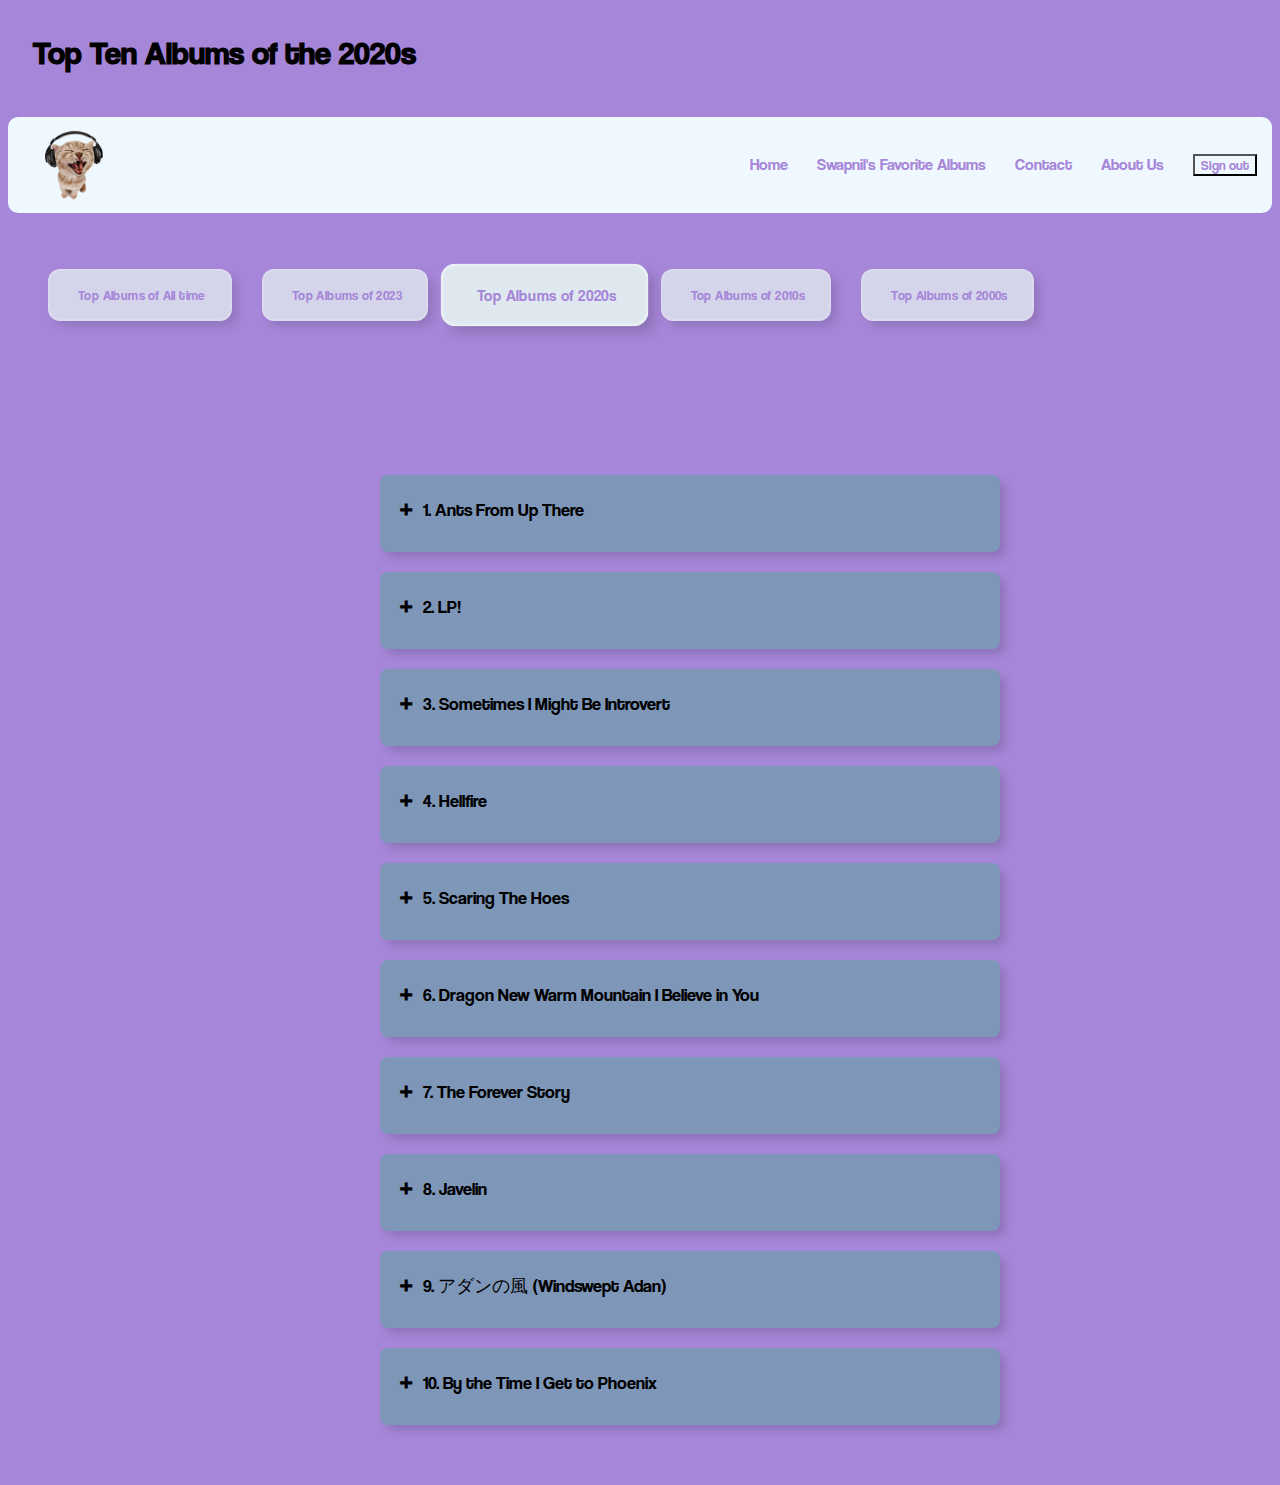
<file: 2020.html>
<html>
    <head>
        <title>Welcome page</title>
        <link rel="stylesheet" href="styles.css">
    </head>
    <body>
        <div class="container" id="blur">
        <h1 style="padding : 25px;">Top Ten Albums of the 2020s</h1>
        <nav class="navbar">
            <div class="navdiv">
                <div class="logo"><a href="fpage.html"><img src="logo.png"></a></div>
                <ul>
                    <li id="nav"><a href="fpage.html">Home</a></li>
                    <li id="nav"><a href="favalbums.html">Swapnil's Favorite Albums</a></li>
                    <li id="nav"><a href="contact.html">Contact</a></li>
                    <li id="nav"><a href="yourprofile.html">About Us</a></li>
                    <a href="index.html" id="nav"><button class="login">Sign out</button></a>
                </ul>
            </div>
        </nav>

        
        <p class="fr"><a href="fpage.html"><button class="list" id="mylink">Top Albums of All time</button></a> <a href="2023.html"><button class="list">Top Albums of 2023</button></a> <a href="2020.html"><button class="list" style="scale: 1.2;opacity: 1;">Top Albums of 2020s</button></a> <a href="2010.html"><button class="list">Top Albums of 2010s</button></a> <a href="2000.html"><button class="list">Top Albums of 2000s</button></a></p><br><br>            <ul class="homepagelist">
                <li>
                <input type="radio" name="homepagelist" id="first">
                <label for="first" class="listlabel">1. Ants From Up There</label>
                <div class="content" >
                    <a href="#" onclick="toggle1()"><img src="antsfromupthere.jpeg"></a><b><p id="artist-date">Black Country, New Road - 4 February 2022</p><p id="genre">Art Rock, Post-Rock, Chamber Pop</p></b><p id="subgenre">Chamber Music, Indie Rock<br>
                    longing, melancholic, passionate, lush,sentimental, love, bittersweet, poetic</p><a class="embed" href=https://open.spotify.com/album/21xp7NdU1ajmO1CX0w2Egd><img src="spotify.png" style=" width: 55px;height: auto;"></a><a  class="embed" href="https://www.youtube.com/watch?v=MIJjiW_aAFQ"><img src="youtube.png" style=" width: 60px;height: auto;"></a><iframe class ="embed" style="border-radius:12px" src="https://open.spotify.com/embed/album/21xp7NdU1ajmO1CX0w2Egd?utm_source=generator" width="70%" height="80" frameBorder="0" allowfullscreen="" allow="autoplay; clipboard-write; encrypted-media; fullscreen; picture-in-picture"></iframe>
            </div>
            </li>

            <li>
                <input type="radio" name="homepagelist" id="second">
                <label for="second" class="listlabel">2. LP!</label>
                <div class="content" id="blur">
                <a href="#" onclick="toggle2()"><img src="lp.jpeg"></a><b><p id="artist-date">JPEGMAFIA - 22 October 2021</p><p id="genre">Experimental Hip Hop, Hardcore Hip Hop</p><p id="subgenre">Cloud Rap, Alternative R&B, Glitch Hop<br>eclectic, sampling, psychedelic, dense, boastful, rebellious, nocturnal, rhythmic</p>
                    </b><div id="links"><a class="embed"href="https://open.spotify.com/album/3STQHyw2nOlIbb1FSgPse8"><img src="spotify.png" style=" width: 55px;height: auto;"></a><a class="embed" href="https://www.youtube.com/watch?v=EXRLoV1I_UE"><img src="youtube.png" style=" width: 60px;height: auto;"></a><iframe class="embed"style="border-radius:12px" src="https://open.spotify.com/embed/album/3STQHyw2nOlIbb1FSgPse8?utm_source=generator" width="70%" height="80" frameBorder="0" allowfullscreen="" allow="autoplay; clipboard-write; encrypted-media; fullscreen; picture-in-picture" ></iframe>
                    
                    
                    </div>
            </li>

            <li>
                <input type="radio" name="homepagelist" id="third">
                <label for="third" class="listlabel">3. Sometimes I Might Be Introvert</label>
                <div class="content" id="blur">
                <a href="#" onclick="toggle3()"><img src="sometimesimightbeintroverted.jpeg"></a><b><p id="artist-date">Little Simz -  3 September 2021</p><p id="genre">UK Hip Hop, Conscious Hip Hop</p><p id="subgenre">Neo-Soul, Jazz Rap, Orchestral<br>
                lush, orchestral, introspective, conscious, eclectic, uplifting, rhythmic, triumphant</p>
                </b> <a class="embed" href="https://open.spotify.com/album/0DBoWQ52XUHtrZQdfAqOVj"><img src="spotify.png" style=" width: 55px;height: auto;"></a><a class="embed" href="https://www.youtube.com/watch?v=mYpSUrP7uYI"><img src="youtube.png" style=" width: 60px;height: auto;"></a>
                    <iframe class="embed"style="border-radius:12px" src="https://open.spotify.com/embed/album/4nOym5RKE8Opauf3rMxPAW?utm_source=generator" width="70%" height="80" frameBorder="0" allowfullscreen="" allow="autoplay; clipboard-write; encrypted-media; fullscreen; picture-in-picture" ></iframe>
                    </div>
            </li>

            <li>
                <input type="radio" name="homepagelist" id="fourth">
                <label for="fourth" class="listlabel">4. Hellfire</label>
                <div class="content" id="blur">
                <a href="#" onclick="toggle4()"><img src="hellfire.jpeg"></a><b><p id="artist-date">black midi - 15 July 2022</p><p id="genre">Avant-Prog, Brutal Prog</p><p id="subgenre">Jazz-Rock, Art Rock, Vaudeville<br>infernal, complex, chaotic, technical, manic, dense, eclectic, progressive</p>
                </b><a class="embed" href="https://open.spotify.com/album/68z6MWYYNmvTcru1QMcYId"><img src="spotify.png" style=" width: 55px;height: auto;"></a><a class="embed" href="https://www.youtube.com/playlist?list=PLfiMjLyNWxeZMQEQjS3YFI8CczE8ylro0"><img src="youtube.png" style=" width: 60px;height: auto;"></a>
                    <iframe class="embed"style="border-radius:12px" src="https://open.spotify.com/embed/album/68z6MWYYNmvTcru1QMcYId?utm_source=generator" width="70%" height="80" frameBorder="0" allowfullscreen="" allow="autoplay; clipboard-write; encrypted-media; fullscreen; picture-in-picture" ></iframe>    
                </div>
            </li>

            <li>
                <input type="radio" name="homepagelist" id="fifth">
                <label for="fifth" class="listlabel">5. Scaring The Hoes</label>
                <div class="content" id="blur">
                <a href="#" onclick="toggle5()"><img src="scaringthehoes.jpeg"></a><b><p id="artist-date">JPEGMAFIA & Danny Brown - 24 March 2023</p><p id="genre">	Experimental Hip Hop, Hardcore Hip Hop</p><p id="subgenre">Industrial Hip Hop, Jazz Rap, Glitch Hop, Trap<br>
	            chaotic, sampling, male vocalist, energetic, noisy, eclectic, dense, raw, playful, manic, aggressive, humorous, boastful, surreal, quirky, avant-garde, rhythmic</p>
                </b><a class="embed" href="https://open.spotify.com/album/19RUXBFyM4PpmrLRdtqWbp"><img src="spotify.png" style=" width: 55px;height: auto;"></a><a class="embed" href="https://www.youtube.com/playlist?list=PLtP8IJbMRbLwJwxyaCUaUWtBo1KK2K7RG"><img src="youtube.png" style=" width: 60px;height: auto;"></a>
                <iframe class="embed"style="border-radius:12px" src="https://open.spotify.com/embed/album/3u20OXh03DjCUzbf8XcGTq?utm_source=generator" width="70%" height="80" frameBorder="0" allowfullscreen="" allow="autoplay; clipboard-write; encrypted-media; fullscreen; picture-in-picture" ></iframe>    

            </div>
            </li>

            <li>
                <input type="radio" name="homepagelist" id="sixth">
                <label for="sixth" class="listlabel">6. Dragon New Warm Mountain I Believe in You</label>
                <div class="content" id="blur">
                <a href="#" onclick="toggle6()"><img src="dragonnew.jpeg"></a><b><p id="artist-date">Big Thief - 11 February 2022</p><p id="genre">Indie Folk, Folk Rock, Alt-Country</p><p id="subgenre">Americana, Indie Rock, Alt-Country, Singer-Songwriter, Neo-Psychedelia<br>
                eclectic, pastoral, peaceful, bittersweet, soothing, love, poetic, longing</p>
                </b><a class="embed" href="https://open.spotify.com/album/7Ln81p86r5cCsesd3KBWIY"><img src="spotify.png" style=" width: 55px;height: auto;"></a><a class="embed" href="https://www.youtube.com/playlist?list=PLZqsyBiYZFQ0EBNozuVBpLPr2zQMuM2gk"><img src="youtube.png" style=" width: 60px;height: auto;"></a>
                <iframe class="embed"style="border-radius:12px" src="https://open.spotify.com/embed/album/7Ln81p86r5cCsesd3KBWIY?utm_source=generator" width="70%" height="80" frameBorder="0" allowfullscreen="" allow="autoplay; clipboard-write; encrypted-media; fullscreen; picture-in-picture" ></iframe>    
        
            </div>
            </li>

            <li>
                <input type="radio" name="homepagelist" id="seventh">
                <label for="seventh" class="listlabel">7. The Forever Story</label>
                <div class="content" id="blur">
                <a href="#" onclick="toggle7()"><img src="foreverstory.jpeg"></a><b><p id="artist-date">JID - 26 August 2022</p><p id="genre">Southern Hip Hop, Conscious Hip Hop</p><p id="subgenre">Trap, Neo-Soul, Jazz Rap, Hardcore Hip Hop<br>
                sampling, urban, introspective, conscious, rhythmic, boastful, energetic, crime</p>
                </b><a class="embed" href="https://open.spotify.com/album/29jlK0pu6Zv0TznE4uwpbq"><img src="spotify.png" style=" width: 55px;height: auto;"></a><a class="embed" href="https://www.youtube.com/watch?v=ovQkVCCZ4VA"><img src="youtube.png" style=" width: 60px;height: auto;"></a>
                <iframe class="embed"style="border-radius:12px" src="https://open.spotify.com/embed/album/29jlK0pu6Zv0TznE4uwpbq?utm_source=generator" width="70%" height="80" frameBorder="0" allowfullscreen="" allow="autoplay; clipboard-write; encrypted-media; fullscreen; picture-in-picture" ></iframe>    

            </div>
            </li>

            <li>
                <input type="radio" name="homepagelist" id="eighth">
                <label for="eighth" class="listlabel">8. Javelin</label>
                <div class="content" id="blur">
                <a href="#" onclick="toggle8()"><img src="javelin.jpeg"></a><b><p id="artist-date">Sufjan Stevens - 6 October 2023</p><p id="genre">Indie Folk, Chamber Folk, Singer-Songwriter</p><p id="subgenre">Folktronica<br>death, longing, LGBT, lush, bittersweet, Christian, existential, melancholic</p>
                    </b><div id="links"><a class="embed"href="https://open.spotify.com/album/2KqSL3vLfyVO7rrZJL9tUs"><img src="spotify.png" style=" width: 55px;height: auto;"></a><a class="embed" href="https://www.youtube.com/watch?v=LqLflZ3EOQ0"><img src="youtube.png" style=" width: 60px;height: auto;"></a><iframe class="embed"style="border-radius:12px" src="https://open.spotify.com/embed/album/2KqSL3vLfyVO7rrZJL9tUs?utm_source=generator" width="70%" height="80" frameBorder="0" allowfullscreen="" allow="autoplay; clipboard-write; encrypted-media; fullscreen; picture-in-picture" ></iframe>
                    
                    
                    </div>
            </li>

            <li>
                <input type="radio" name="homepagelist" id="nineth">
                <label for="nineth" class="listlabel">9. アダンの風 (Windswept Adan)</label>
                <div class="content" id="blur">
                <a href="#" onclick="toggle9()"><img src="windswept.jpeg"></a><b><p id="artist-date">Ichiko Aoba 青葉市子 - 2 December 2000</p><p id="genre">Chamber Folk, Singer-Songwriter</p><p id="subgenre">Ambient, New Age, Nature Recordings<br>
                peaceful, aquatic, ethereal, nature, lush, soothing, calm, melodic</p>
                </b><a class="embed" href="https://open.spotify.com/album/1W0SccGphtGQNYqaqQ5nhA?si=RKsEL-glSeGjdhH-DkKv5Q"><img src="spotify.png" style=" width: 55px;height: auto;"></a><a class="embed" href="https://www.youtube.com/watch?v=oStJKb_PDHA"><img src="youtube.png" style=" width: 60px;height: auto;"></a>
                <iframe class="embed"style="border-radius:12px" src="https://open.spotify.com/embed/album/1W0SccGphtGQNYqaqQ5nhA?utm_source=generator" width="70%" height="80" frameBorder="0" allowfullscreen="" allow="autoplay; clipboard-write; encrypted-media; fullscreen; picture-in-picture" ></iframe>            
            </div>
            </li>

            <li>
                <input type="radio" name="homepagelist" id="tenth">
                <label for="tenth" class="listlabel">10. By the Time I Get to Phoenix</label>
                <div class="content" id="blur">
                <a href="#" onclick="toggle10()"><img src="timeigettophoenix.jpeg"></a><b><p id="artist-date">Injury Reserve - 15 September 2021</p><p id="genre">Experimental Hip Hop, Glitch Hop, Experimental</p><p id="subgenre">Abstract Hip Hop, Glitch, Experimental Rock, Sound Collage, Industrial Hip Hop<br>
                avant-garde, surreal, death, sampling, chaotic, dissonant, dense, dark</p>
                </b><a class="embed" href="https://open.spotify.com/album/7L7oMPboBCeyGLJVsHSWM2"><img src="spotify.png" style=" width: 55px;height: auto;"></a><a class="embed" href="https://www.youtube.com/watch?v=ZdHwWJyKB3E"><img src="youtube.png" style=" width: 60px;height: auto;"></a>
                <iframe class="embed"style="border-radius:12px" src="https://open.spotify.com/embed/album/7L7oMPboBCeyGLJVsHSWM2?utm_source=generator" width="70%" height="80" frameBorder="0" allowfullscreen="" allow="autoplay; clipboard-write; encrypted-media; fullscreen; picture-in-picture" ></iframe>    
        
            </div>
            </li>
            

            </ul>
            </div>

            
            
            <div id="popup1"><p> Ants from Up There is the second studio album by British rock band Black Country, New Road, released on 4 February 2022 on Ninja Tune. Recorded at Chale Abbey on the Isle of Wight, the album was produced by the band's live sound engineer Sergio Maschetzko, and is the final album to feature lead vocalist and guitarist Isaac Wood, who announced his departure from the band on 31 January 2022, four days prior to the album's release.

Written during COVID-19 lockdowns and road-tested during brief touring stints in support of their debut album, For the First Time (2021), the album was released almost exactly a year after their debut, and was preceded by four singles: "Chaos Space Marine", "Bread Song", "Concorde" and "Snow Globes".

The album received unanimous critical acclaim upon its release. It became Black Country, New Road's highest-charting album, debuting at No. 3 on the UK Albums Chart and also reaching the top ten in Australia, Germany and the Netherlands.</p>
                    <a href="#" onclick="toggle1()">close</a>
                </div>

            

                <div id="popup2"><p>LP! is the fourth studio album by American rapper JPEGMafia. Released on 22 October 2021, his 32nd birthday, LP! is JPEGMafia's final studio album released with Republic Records and EQT Recordings.[3] LP! has two versions, an "online" version which was the version released on streaming services and an "offline" version which was released on YouTube, SoundCloud, and Bandcamp, featuring a slightly different tracklist due to sample-related issues. The album includes guest appearances from DatPiffMafia, Kimbra, Tkay Maidza, and Denzel Curry (Online version only).
Upon release, LP! received acclaim among music critics and publications, with some critics naming the offline version of the album as JPEGMafia's best album.

On December 22, 2022, JPEGMafia released a remaster of the "offline" version in vinyl, CD and USB stick.

On May 23, 2023, JPEGMafia released the remastered "offline" version to streaming platforms.</p>
                    <a href="#" onclick="toggle2()">close</a>
                </div>

            

                <div id="popup3"><p>Sometimes I Might Be Introvert is the fourth studio album by British rapper Little Simz, released on 3 September 2021 by Age 101 Music and AWAL. The album succeeds the Mercury Prize-nominated album Grey Area, released in 2019, and the five-track EP, Drop 6 (2020). It is supported by five singles: "Introvert", "Woman", "Rollin Stone", "I Love You, I Hate You" and "Point and Kill". The album is produced by frequent collaborator Inflo, and includes guest appearances from Cleo Sol and Obongjayar.

The album received critical acclaim and was named the best album of 2021 by Exclaim! and BBC Radio 6 Music. It won the 2022 Mercury Prize on 18 October 2022. It also won the Libera Award for Best Hip-Hop/Rap Record and was nominated for the Brit Award for British Album of the Year. Sometimes I Might Be Introvert was included in Rolling Stone's ranking of the 200 Greatest Hip-Hop Albums of All Time.</p>
                    <a href="#" onclick="toggle3()">close</a>
                </div>



                <div id="popup4"><p>Hellfire is the third studio album by English rock band Black Midi, released on 15 July 2022 on Rough Trade Records. The band recorded the majority of the album over a thirteen-day period with producer Marta Salogni, who had previously worked with the band in recording the song "John L" from their second studio album.

Released to critical acclaim, the album was preceded by the singles "Welcome to Hell", "Eat Men Eat", and "Sugar/Tzu", and entered the UK Albums Chart at #22, becoming the band's highest charting album to date. During the writing and recording process, the band experimented with first-person narratives, and expanded upon their sound with the introduction of cabaret, country, flamenco, and show tune influences.</p>
                    <a href="#" onclick="toggle4()">close</a>
                </div>



                <div id="popup5"><p>SCARING THE HOES is the first collaborative album between American rapper and producer, JPEGMAFIA, and Detroit native, Danny Brown. This is the follow-up to JPEG’s 2021 album LP! and Danny’s 2019 album uknowhatimsayin¿.

The 14-track album only features one guest appearance by up-and-coming Maryland artist, redveil. Along with Peggy’s extravagant production on the entire album, he mentioned on Twitter that he made every song’s beat on a SP 404, quoting:

Made every beat on the album with one machine, The SP 404. wanted to see what its like to make music with one machine.

On May 2, 2022, early hints of the project were confirmed by Peggy at the Smoker’s Club Festival, when he brought Danny to his set and they both performed a new song together. 

During the following months, both artists shared some photos of them together in the studio. It wouldn’t be until January 10, 2023 where Peggy would announce that the album was entirely finished. Almost a month later, on February 18, 2023, Danny brought Peggy as a guest to his show, The Danny Brown Show. Both talked more in-depth about the project and previewed what would be the first promotional song from the album, “Lean Beef Patty,” which released a month later, on March 13, 2023. On the same day of the single’s release, both artists announced the tracklist and artwork of their upcoming album.

The second promotional track and title track of the album, “SCARING THE HOES” was announced and released one week after the first promotional single, on March 21, 2023.</p>
                    <a href="#" onclick="toggle5()">close</a>
                </div>


                <div id="popup6"><p>Dragon New Warm Mountain I Believe in You is the fifth studio album by the American band Big Thief, released as a double album through 4AD on February 11, 2022. Produced by drummer James Krivchenia, the album features 20 songs which were recorded over five months in five different locations across the United States. The album was supported by six singles.

It received universal acclaim from critics upon release and entered the top forty in several territories, including Australia, Germany, Ireland, Portugal, New Zealand, the United States, and the United Kingdom; it reached the top ten of the albums charts in Belgium and the Netherlands. The album was nominated for Best Alternative Music Album at the 65th Annual Grammy Awards.</p>
                    <a href="#" onclick="toggle6()">close</a>
                </div>


                <div id="popup7"><p>The Forever Story is the third studio album by American rapper JID. It was released on August 26, 2022, through Dreamville and Interscope Records. The album features guest appearances from Kenny Mason, EarthGang, 21 Savage, Baby Tate, Lil Durk, Ari Lennox, Yasiin Bey, Lil Wayne, Johntá Austin, Ravyn Lenae, and Eryn Allen Kane. The Forever Story was met with critical acclaim upon its release, in which critics praised the album for its ambition, lyrical content and introspective writing.</p>
                    <a href="#" onclick="toggle7()">close</a>
                </div>


                <div id="popup8"><p>Javelin is the ninth solo studio album by American singer-songwriter and multi-instrumentalist Sufjan Stevens. It is his first solo album of new material since 2020’s The Ascension and his first in full solo “singer-songwriter mode” since 2015’s Carrie & Lowell.

Sufjan dedicated the album to his late partner Evans Richardson IV, who had passed away on April 30, 2023.

Sonically, the 10 tracks that make up the album amalgamate Stevens' 25-year career, through elements such as choir, orchestral, acoustic, and electronic experiments.

The album was announced on August 14, 2023 along with its lead single, the quiet “So You Are Tired”.

In addition to writing, producing and playing most of the instruments, Sufjan is the author of all the graphic work that accompanies the album, including the cover and the 48-page book with collages and essays.</p>
                    <a href="#" onclick="toggle8()">close</a>
                </div>


                <div id="popup9"><p>Windswept Adan (アダンの風, Adan no Kaze) is the seventh studio album by Japanese folk singer and guitarist Ichiko Aoba. It was released via her label Hermine on December 2, 2020. Windswept Adan marked a departure from Aoba's previously minimalist guitar instrumentation, instead using chamber folk instrumentation such as a string quartet, harp, flute, woodwinds and piano, as well as field recordings of nature. The album's music was composed and arranged in collaboration with Taro Umebayashi. Aoba described the album as a "soundtrack to a fictional movie" set on the fictional islands of Kirinaki and Adan, based on the Ryukyu Islands in Japan.</p>
                    <a href="#" onclick="toggle9()">close</a>
                </div>


                <div id="popup10"><p>By the Time I Get to Phoenix is the second and final studio album by American rap group Injury Reserve. It was released on September 15, 2021, and is dedicated to late member Stepa J. Groggs, who died during the recording of the album. The album features Bruiser Brigade rapper, ZelooperZ, with production contributions from Black Midi drummer Morgan Simpson, as well as Body Meat, Jam City, and SADPONY.</p>
                    <a href="#" onclick="toggle10()">close</a>
                </div>
            

            <script type="text/javascript">
                function toggle1(){
                    var blur = document.getElementById('blur');
                    blur.classList.toggle('active');
                    var popup1 = document.getElementById('popup1');
                    popup1.classList.toggle('active');
                }
                function toggle2(){
                    var blur = document.getElementById('blur');
                    blur.classList.toggle('active');
                    var popup2 = document.getElementById('popup2');
                    popup2.classList.toggle('active');
                }
                function toggle3(){
                    var blur = document.getElementById('blur');
                    blur.classList.toggle('active');
                    var popup3 = document.getElementById('popup3');
                    popup3.classList.toggle('active');
                }
                function toggle4(){
                    var blur = document.getElementById('blur');
                    blur.classList.toggle('active');
                    var popup4 = document.getElementById('popup4');
                    popup4.classList.toggle('active');
                }
                function toggle5(){
                    var blur = document.getElementById('blur');
                    blur.classList.toggle('active');
                    var popup5 = document.getElementById('popup5');
                    popup5.classList.toggle('active');
                }
                function toggle6(){
                    var blur = document.getElementById('blur');
                    blur.classList.toggle('active');
                    var popup6 = document.getElementById('popup6');
                    popup6.classList.toggle('active');    
                }

            function toggle7(){
                var blur = document.getElementById('blur');
                    blur.classList.toggle('active');
                var popup7 = document.getElementById('popup7');
                popup7.classList.toggle('active');
            }
            
            function toggle8(){
                var blur = document.getElementById('blur');
                    blur.classList.toggle('active');
                var popup8 = document.getElementById('popup8');
                    popup8.classList.toggle('active');
            }
                    
            function toggle9(){
                var blur = document.getElementById('blur');
                    blur.classList.toggle('active');
                var popup9 = document.getElementById('popup9');
                    popup9.classList.toggle('active');
            }      
                    
            function toggle10(){
                var blur = document.getElementById('blur');
                    blur.classList.toggle('active');
                var popup10 = document.getElementById('popup10');
                    popup10.classList.toggle('active');
            }        
                  
            
        </script>
       



    </body>
</html>
</file>
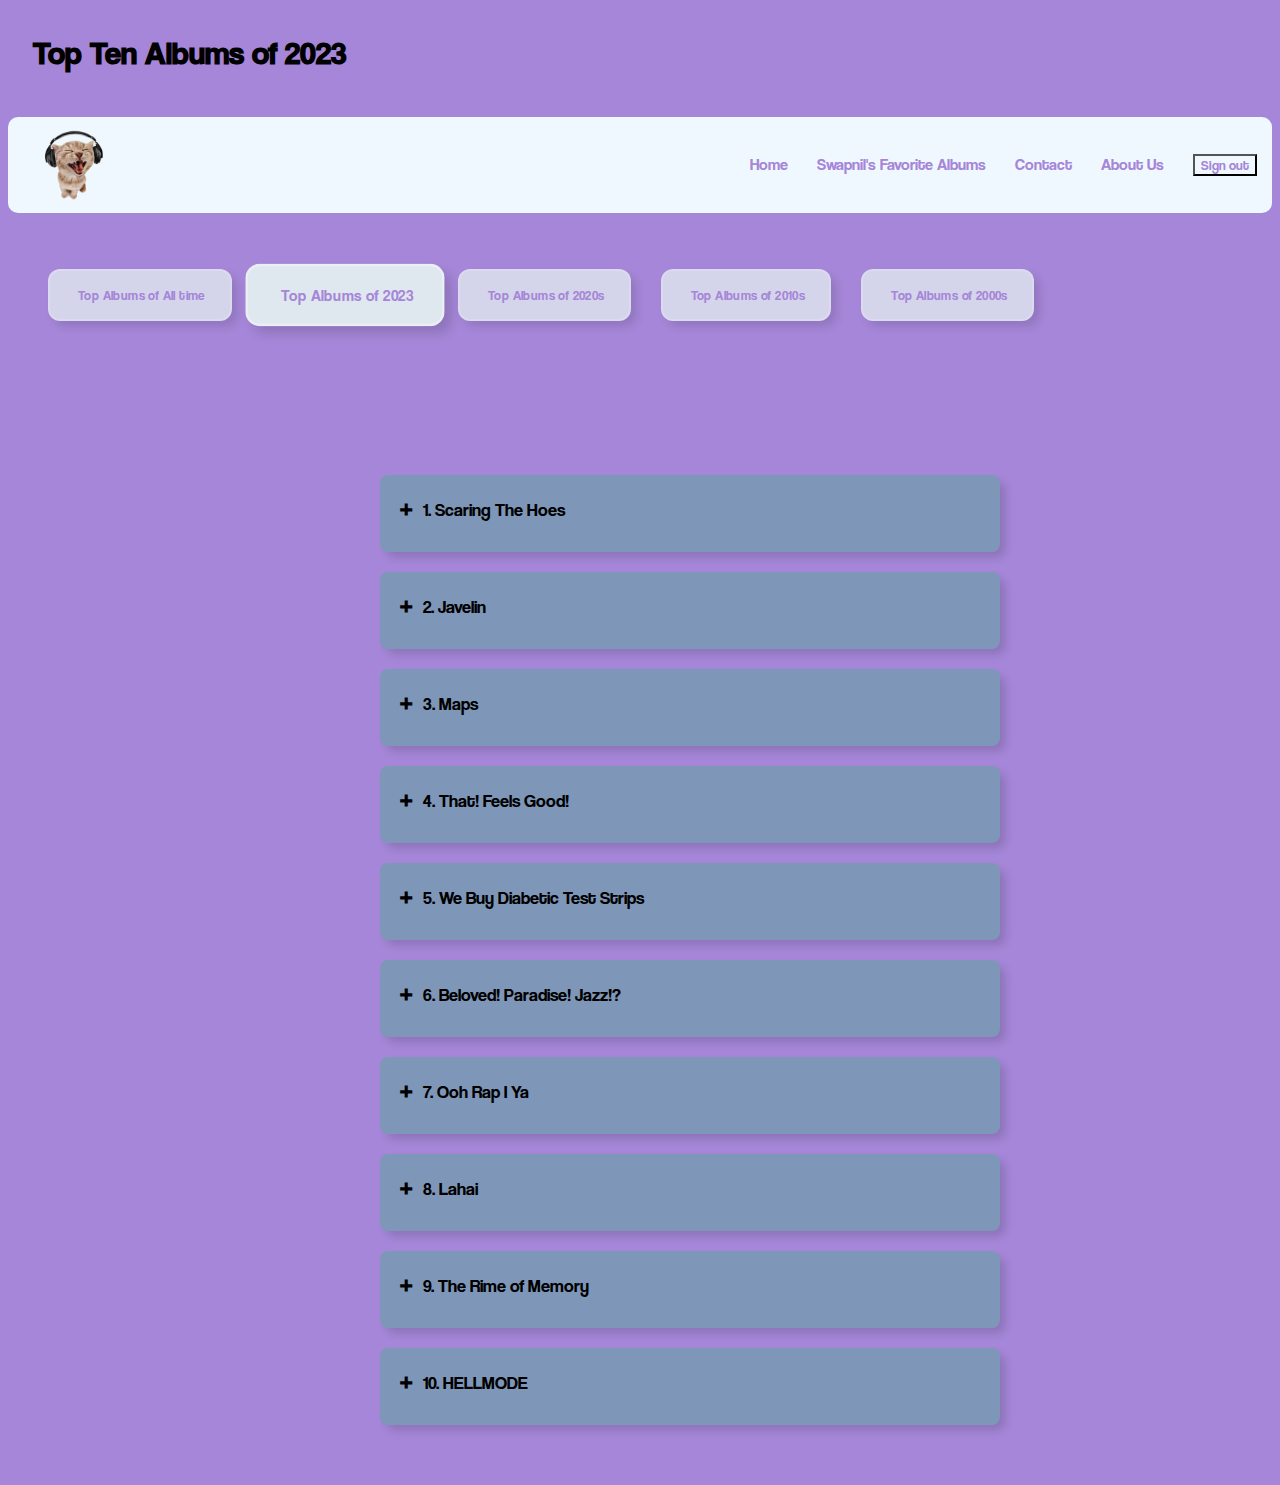
<file: 2023.html>
<html>
    <head>
        <title>Welcome page</title>
        <link rel="stylesheet" href="styles.css">
    </head>
    <body>
        <div class="container" id="blur">
        <h1 style="padding : 25px;">Top Ten Albums of 2023</h1>
        <nav class="navbar">
            <div class="navdiv">
                <div class="logo"><a href="fpage.html"><img src="logo.png"></a></div>
                <ul>
                    <li id="nav"><a href="fpage.html">Home</a></li>
                    <li id="nav"><a href="favalbums.html">Swapnil's Favorite Albums</a></li>
                    <li id="nav"><a href="contact.html">Contact</a></li>
                    <li id="nav"><a href="yourprofile.html">About Us</a></li>
                    <a href="index.html" id="nav"><button class="login">Sign out</button></a>
                </ul>
            </div>
        </nav>

        
        <p class="fr"><a href="fpage.html"><button class="list" id="mylink">Top Albums of All time</button></a> <a href="2023.html"><button class="list" style="scale: 1.2;opacity: 1;">Top Albums of 2023</button></a> <a href="2020.html"><button class="list">Top Albums of 2020s</button></a> <a href="2010.html"><button class="list">Top Albums of 2010s</button></a> <a href="2000.html"><button class="list">Top Albums of 2000s</button></a></p><br><br>            <ul class="homepagelist">
                <li>
                <input type="radio" name="homepagelist" id="first">
                <label for="first" class="listlabel">1. Scaring The Hoes</label>
                <div class="content" id="blur">
                <a href="#" onclick="toggle1()"><img src="scaringthehoes.jpeg"></a><b><p id="artist-date">JPEGMAFIA & Danny Brown - 24 March 2023</p><p id="genre">	Experimental Hip Hop, Hardcore Hip Hop</p><p id="subgenre">Industrial Hip Hop, Jazz Rap, Glitch Hop, Trap<br>
	            chaotic, sampling, male vocalist, energetic, noisy, eclectic, dense, raw, playful, manic, aggressive, humorous, boastful, surreal, quirky, avant-garde, rhythmic</p>
                </b><a class="embed" href="https://open.spotify.com/album/19RUXBFyM4PpmrLRdtqWbp"><img src="spotify.png" style=" width: 55px;height: auto;"></a><a class="embed" href="https://www.youtube.com/playlist?list=PLtP8IJbMRbLwJwxyaCUaUWtBo1KK2K7RG"><img src="youtube.png" style=" width: 60px;height: auto;"></a>
                <iframe class="embed"style="border-radius:12px" src="https://open.spotify.com/embed/album/3u20OXh03DjCUzbf8XcGTq?utm_source=generator" width="70%" height="80" frameBorder="0" allowfullscreen="" allow="autoplay; clipboard-write; encrypted-media; fullscreen; picture-in-picture" ></iframe>    

            </div>
            </li>

            <li>
                <input type="radio" name="homepagelist" id="second">
                <label for="second" class="listlabel">2. Javelin</label>
                <div class="content" id="blur">
                <a href="#" onclick="toggle2()"><img src="javelin.jpeg"></a><b><p id="artist-date">Sufjan Stevens - 6 October 2023</p><p id="genre">Indie Folk, Chamber Folk, Singer-Songwriter</p><p id="subgenre">Folktronica<br>death, longing, LGBT, lush, bittersweet, Christian, existential, melancholic</p>
                    </b><div id="links"><a class="embed"href="https://open.spotify.com/album/2KqSL3vLfyVO7rrZJL9tUs"><img src="spotify.png" style=" width: 55px;height: auto;"></a><a class="embed" href="https://www.youtube.com/watch?v=LqLflZ3EOQ0"><img src="youtube.png" style=" width: 60px;height: auto;"></a><iframe class="embed"style="border-radius:12px" src="https://open.spotify.com/embed/album/2KqSL3vLfyVO7rrZJL9tUs?utm_source=generator" width="70%" height="80" frameBorder="0" allowfullscreen="" allow="autoplay; clipboard-write; encrypted-media; fullscreen; picture-in-picture" ></iframe>
                    
                    
                    </div>
            </li>

            <li>
                <input type="radio" name="homepagelist" id="third">
                <label for="third" class="listlabel">3. Maps</label>
                <div class="content" id="blur">
                <a href="#" onclick="toggle3()"><img src="maps.jpeg"></a><b><p id="artist-date">Billy Woods and Kenny Segal -  5 May 2023</p><p id="genre">Abstract Hip Hop, Jazz Rap, Conscious Hip Hop</p><p id="subgenre">Experimental Hip Hop<br>
                melancholic, poetic, atmospheric, introspective, deadpan, urban, sampling, philosophical</p>
                </b> <a class="embed" href="https://open.spotify.com/album/3VoX4iyvy7et6Qt47e2XwS"><img src="spotify.png" style=" width: 55px;height: auto;"></a><a class="embed" href="https://www.youtube.com/watch?v=JC_AO9F6xTY&list=PL7WSnU_a21l64bTI3WvITV4SBTXHd2niV"><img src="youtube.png" style=" width: 60px;height: auto;"></a>
                    <iframe class="embed"style="border-radius:12px" src="https://open.spotify.com/embed/album/3VoX4iyvy7et6Qt47e2XwS?utm_source=generator" width="70%" height="80" frameBorder="0" allowfullscreen="" allow="autoplay; clipboard-write; encrypted-media; fullscreen; picture-in-picture" ></iframe>
                    </div>
            </li>

            <li>
                <input type="radio" name="homepagelist" id="fourth">
                <label for="fourth" class="listlabel">4. That! Feels Good!</label>
                <div class="content" id="blur">
                <a href="#" onclick="toggle4()"><img src="thatfeelsgood.jpeg"></a><b><p id="artist-date">Jessie Ware - 28 April 2023</p><p id="genre">Dance-Pop, Dance</p><p id="subgenre">Diva House, Boogie, Philly Soul, Funk<br>hedonistic, playful, sexual, sensual, energetic, party, uplifting, rhythmic</p>
                </b><a class="embed" href="https://open.spotify.com/album/17g3sAeWfpHSJlqMHuRAr6"><img src="spotify.png" style=" width: 55px;height: auto;"></a><a class="embed" href="https://www.youtube.com/playlist?list=PLEpjZ6a3i26eOEGrmG31hO8C3B8mNlHpz"><img src="youtube.png" style=" width: 60px;height: auto;"></a>
                    <iframe class="embed"style="border-radius:12px" src="https://open.spotify.com/embed/album/17g3sAeWfpHSJlqMHuRAr6?utm_source=generator" width="70%" height="80" frameBorder="0" allowfullscreen="" allow="autoplay; clipboard-write; encrypted-media; fullscreen; picture-in-picture" ></iframe>    
                </div>
            </li>

            <li>
                <input type="radio" name="homepagelist" id="fifth">
                <label for="fifth" class="listlabel">5. We Buy Diabetic Test Strips</label>
                <div class="content" id="blur">
                <a href="#" onclick="toggle5()"><img src="diabetictest.jpeg"></a><b><p id="artist-date">Armand Hammer - 29 September 2023</p><p id="genre">Experimental Hip Hop, Abstract Hip Hop, East Coast Hip Hop</p><p id="subgenre">Drumless, Industrial Hip Hop, Conscious Hip Hop, Cloud Rap, Political Hip Hop<br>
                abstract, avant-garde, dark, surreal, atmospheric, conscious, urban, cryptic</p>
                </b><a class="embed" href="https://open.spotify.com/album/3xtJ7J0TyOaMqslZdKGkoh"><img src="spotify.png" style=" width: 55px;height: auto;"></a><a class="embed" href="https://www.youtube.com/watch?v=AB-IjoL2pmU"><img src="youtube.png" style=" width: 60px;height: auto;"></a>
                    <iframe class="embed"style="border-radius:12px" src="https://open.spotify.com/embed/album/3xtJ7J0TyOaMqslZdKGkoh?utm_source=generator" width="70%" height="80" frameBorder="0" allowfullscreen="" allow="autoplay; clipboard-write; encrypted-media; fullscreen; picture-in-picture" ></iframe>    
  
                </div>
            </li>

            <li>
                <input type="radio" name="homepagelist" id="sixth">
                <label for="sixth" class="listlabel">6. Beloved! Paradise! Jazz!?</label>
                <div class="content" id="blur">
                <a href="#" onclick="toggle6()"><img src="beloved.jpeg"></a><b><p id="artist-date">McKinley Dixon - 2 June 2023</p><p id="genre">Jazz Rap, Conscious Hip Hop</p><p id="subgenre">Neo-Soul, Boom Bap<br>
                lush, conscious, orchestral, introspective, warm, poetic, rhythmic, death</p>
                </b><a class="embed" href="https://open.spotify.com/album/79cZfoRuFR4M6y8Fcn58E3"><img src="spotify.png" style=" width: 55px;height: auto;"></a><a class="embed" href="https://www.youtube.com/watch?v=Z9VvZpeemO0"><img src="youtube.png" style=" width: 60px;height: auto;"></a>
                <iframe class="embed"style="border-radius:12px" src="https://open.spotify.com/embed/album/3RDAqHBWBHXRwVSJF9T8VW?utm_source=generator" width="70%" height="80" frameBorder="0" allowfullscreen="" allow="autoplay; clipboard-write; encrypted-media; fullscreen; picture-in-picture" ></iframe>    
        
            </div>
            </li>

            <li>
                <input type="radio" name="homepagelist" id="seventh">
                <label for="seventh" class="listlabel">7. Ooh Rap I Ya</label>
                <div class="content" id="blur">
                <a href="#" onclick="toggle7()"><img src="oohrapiya.jpeg"></a><b><p id="artist-date">George Clanton - 28 July 2023</p><p id="genre">Chillwave, Neo-Psychedelia, Baggy</p><p id="subgenre">Trip Hop, Dream Pop, Hypnagogic Pop, Vapor, Alternative Dance<br>
                lush, dense, psychedelic, warm, melodic, hypnotic, atmospheric, uplifting</p>
                </b><a class="embed" href="https://open.spotify.com/album/2kvz9frUn3LUK83imD2BQS"><img src="spotify.png" style=" width: 55px;height: auto;"></a><a class="embed" href="https://www.youtube.com/watch?v=zvkUoIyv2FI"><img src="youtube.png" style=" width: 60px;height: auto;"></a>
                <iframe class="embed"style="border-radius:12px" src="https://open.spotify.com/embed/album/2kvz9frUn3LUK83imD2BQS?utm_source=generator" width="70%" height="80" frameBorder="0" allowfullscreen="" allow="autoplay; clipboard-write; encrypted-media; fullscreen; picture-in-picture" ></iframe>    

            </div>
            </li>

            <li>
                <input type="radio" name="homepagelist" id="eighth">
                <label for="eighth" class="listlabel">8. Lahai</label>
                <div class="content" id="blur">
                <a href="#" onclick="toggle8()"><img src="lahai.jpeg"></a><b><p id="artist-date">Sampha - 20 October 2023</p><p id="genre">Alternative R&B</p><p id="subgenre">Neo-Soul, UK Bass, Future Garage, Art Pop<br>
                lush, melodic, ethereal, spiritual, introspective, atmospheric, sentimental, rhythmic</p>
                </b><a class="embed" href="https://open.spotify.com/album/5GuWww4OaildzkmTTlfMN3"><img src="spotify.png" style=" width: 55px;height: auto;"></a><a class="embed" href="https://www.youtube.com/playlist?list=PLahNNX3bcoihhZJP4WUGSJFdgu8MG--Ki"><img src="youtube.png" style=" width: 60px;height: auto;"></a>
                <iframe class="embed"style="border-radius:12px" src="https://open.spotify.com/embed/album/5GuWww4OaildzkmTTlfMN3?utm_source=generator" width="70%" height="80" frameBorder="0" allowfullscreen="" allow="autoplay; clipboard-write; encrypted-media; fullscreen; picture-in-picture" ></iframe>    
       
            </div>
            </li>

            <li>
                <input type="radio" name="homepagelist" id="nineth">
                <label for="nineth" class="listlabel">9. The Rime of Memory</label>
                <div class="content" id="blur">
                <a href="#" onclick="toggle9()"><img src="rimeofmemory.jpeg"></a><b><p id="artist-date">Panopticon - 29 November 2023</p><p id="genre">Atmospheric Black Metal</p><p id="subgenre">Post-Rock, Post-Metal, Americana<br>
                melancholic, atmospheric, nature, winter, dense, depressive, death, epic</p>
                </b><a class="embed" href="https://open.spotify.com/album/2Wi8OSVCCTQT9sTVKCfoYA"><img src="spotify.png" style=" width: 55px;height: auto;"></a><a class="embed" href="https://www.youtube.com/playlist?list=PLvsYXqtYjMYc93C5UVqr5oGD_FQatb_sd"><img src="youtube.png" style=" width: 60px;height: auto;"></a>
                <iframe class="embed"style="border-radius:12px" src="https://open.spotify.com/embed/album/2Wi8OSVCCTQT9sTVKCfoYA?utm_source=generator" width="70%" height="80" frameBorder="0" allowfullscreen="" allow="autoplay; clipboard-write; encrypted-media; fullscreen; picture-in-picture" ></iframe>            
            </div>
            </li>

            <li>
                <input type="radio" name="homepagelist" id="tenth">
                <label for="tenth" class="listlabel">10. HELLMODE</label>
                <div class="content" id="blur">
                <a href="#" onclick="toggle10()"><img src="hellmode.jpeg"></a><b><p id="artist-date">Jeff Rosenstock - 31 August 2023</p><p id="genre">Indie Rock, Power Pop, Pop Punk</p><p id="subgenre">Singer-Songwriter, Skate Punk, Post-Hardcore<br>
                anxious, passionate, energetic, introspective, raw, anthemic, melodic, melancholic</p>
                </b><a class="embed" href="https://open.spotify.com/album/41Iw3adQnA88gtmJ0pjJjA"><img src="spotify.png" style=" width: 55px;height: auto;"></a><a class="embed" href="https://www.youtube.com/watch?v=CtH1lQX_eEY"><img src="youtube.png" style=" width: 60px;height: auto;"></a>
                <iframe class="embed"style="border-radius:12px" src="https://open.spotify.com/embed/album/7Gw4NIOgnylpbryrOJksn9?utm_source=generator" width="70%" height="80" frameBorder="0" allowfullscreen="" allow="autoplay; clipboard-write; encrypted-media; fullscreen; picture-in-picture" ></iframe>    
        
            </div>
            </li>
            

            </ul>
            </div>

            
            
            <div id="popup1"><p> SCARING THE HOES is the first collaborative album between American rapper and producer, JPEGMAFIA, and Detroit native, Danny Brown. This is the follow-up to JPEG’s 2021 album LP! and Danny’s 2019 album uknowhatimsayin¿.

The 14-track album only features one guest appearance by up-and-coming Maryland artist, redveil. Along with Peggy’s extravagant production on the entire album, he mentioned on Twitter that he made every song’s beat on a SP 404, quoting:

Made every beat on the album with one machine, The SP 404. wanted to see what its like to make music with one machine.

On May 2, 2022, early hints of the project were confirmed by Peggy at the Smoker’s Club Festival, when he brought Danny to his set and they both performed a new song together. Danny told an excited crowd:

So yeah, Danny Brown and JPEGMAFIA album. Y’all just heard the first song, coming soon. […] Motherfuckers get ready for Peggy and Danny, bitch. I’m out!

A fragment of the album’s sixth song “Burfict!” was heard for the first time on NTS Radio on March 28, 2022.

During the following months, both artists shared some photos of them together in the studio. It wouldn’t be until January 10, 2023 where Peggy would announce that the album was entirely finished. Almost a month later, on February 18, 2023, Danny brought Peggy as a guest to his show, The Danny Brown Show. Both talked more in-depth about the project and previewed what would be the first promotional song from the album, “Lean Beef Patty,” which released a month later, on March 13, 2023. On the same day of the single’s release, both artists announced the tracklist and artwork of their upcoming album.

The second promotional track and title track of the album, “SCARING THE HOES” was announced and released one week after the first promotional single, on March 21, 2023.</p>
                    <a href="#" onclick="toggle1()">close</a>
                </div>

            

                <div id="popup2"><p>Javelin is the ninth solo studio album by American singer-songwriter and multi-instrumentalist Sufjan Stevens. It is his first solo album of new material since 2020’s The Ascension and his first in full solo “singer-songwriter mode” since 2015’s Carrie & Lowell.

Sufjan dedicated the album to his late partner Evans Richardson IV, who had passed away on April 30, 2023.

Sonically, the 10 tracks that make up the album amalgamate Stevens' 25-year career, through elements such as choir, orchestral, acoustic, and electronic experiments.

The album was announced on August 14, 2023 along with its lead single, the quiet “So You Are Tired”.

In addition to writing, producing and playing most of the instruments, Sufjan is the author of all the graphic work that accompanies the album, including the cover and the 48-page book with collages and essays.</p>
                    <a href="#" onclick="toggle2()">close</a>
                </div>

            

                <div id="popup3"><p>Maps is the twelfth studio album from billy woods, and the second effort that is produced entirely by Kenny Segal – their first team-up being 2019’s acclaimed Hiding Places.

The album was supported by two singles, an abnormal occurrence for woods, who typically releases his albums with little promotional push. The two singles were “FaceTime” (released April 12, 2023) and “Soft Landing” (released May 3, 2023).

The album thematically is focused on traveling. As stated himself “Maps is a story of the road, or roads, taken and untaken; of living the dream and dreaming of another life. It is an album about trying to find your way home, after making your home wherever you lay your head.”

“Kenny and I made more songs together before Hiding Places than we did after,” woods says. “I think we only collaborated once over the last four years and although we didn’t talk about it, I think we wanted to let that energy build again. Neither of us wanted to make Hiding Places 2. We needed to go on other journeys, artistic and otherwise, to come back and do something fresh.”</p>
                    <a href="#" onclick="toggle3()">close</a>
                </div>



                <div id="popup4"><p>That! Feels Good! is the fifth studio album from British singer-songwriter Jessie Ware.

The album’s first single, “Free Yourself,” was released on 19 July, 2022. After a few months passed with no new releases or album-related news, Jessie began to tease fans in January 2023 by putting up promotional posters on a few billboards around London. People were quick to realise what was happening and Jessie soon sent a newsletter to her fans in which she wrote:

If you’re in London, you may have seen my visage on a few billboards. It got a load of you talking, debating what was happening. It was a little cruel to keep quiet (but also very fun to see you discuss) and to be honest, you’re all very good inspector gadgets, fantastic faithfuls, perfect poirots!

Jessie announced on 7 February, 2023 that the second single, “Pearls,” would be released in two days. On 9 February, 2023, the tracklist and the album’s release date were revealed, as well as the official cover artwork.</p>
                    <a href="#" onclick="toggle4()">close</a>
                </div>



                <div id="popup5"><p>That! Feels Good! is the fifth studio album from British singer-songwriter Jessie Ware.

The album’s first single, “Free Yourself,” was released on 19 July, 2022. After a few months passed with no new releases or album-related news, Jessie began to tease fans in January 2023 by putting up promotional posters on a few billboards around London. People were quick to realise what was happening and Jessie soon sent a newsletter to her fans in which she wrote:

If you’re in London, you may have seen my visage on a few billboards. It got a load of you talking, debating what was happening. It was a little cruel to keep quiet (but also very fun to see you discuss) and to be honest, you’re all very good inspector gadgets, fantastic faithfuls, perfect poirots!

Jessie announced on 7 February, 2023 that the second single, “Pearls,” would be released in two days. On 9 February, 2023, the tracklist and the album’s release date were revealed, as well as the official cover artwork.</p>
                    <a href="#" onclick="toggle5()">close</a>
                </div>


                <div id="popup6"><p>Beloved! Paradise! Jazz!? is the second studio album from American musician McKinley Dixon. Released on 2 June 2023, it is a jazz rap and conscious hip hop album.

Sometimes rough and other times delicate, Beloved! Paradise! Jazz!? is a journey into the psyche of McKinley Dixon, with all of the attendant peaks and valleys. “I’m aiming for making my stories accessible,” he says, “while also still keeping it to the heart of what I love.”</p>
                    <a href="#" onclick="toggle6()">close</a>
                </div>


                <div id="popup7"><p>On the vaporwave producer and label boss’ new album, smeary synths and boyband-inspired vocals feel less like a biting subversion of nostalgia than a straight-up “remember when.”
What happens when a genre inspired by the hollowness of branding itself becomes a brand? Over the last few years, George Clanton’s 100% Electronica label has carried forward the momentum of a decade of vaporwave, taking the genre offline, launching festivals and merchandise, and minting an overall more consumer-friendly presentation of a sound once confined to the most baffling corridors of the internet. Though he’s remained a constant ringleader, Clanton himself has been relatively quiet in terms of output, only dropping the occasional loose single and a collaborative album with the frontman of 311. As his profile continued to rise, it remained to be seen how he would eventually follow up his invigorating 2018 debut, Slide.</p>
                    <a href="#" onclick="toggle7()">close</a>
                </div>


                <div id="popup8"><p>LAHAI is Sampha’s long-anticipated sophomore album, coming after the release of his debut album, Process, six years prior. While this last album was fully self-produced along with Rodaidh McDonald, Sampha enlists new collaborators on this new LP; Kwake Bass, Ricardo Damian, El Guincho (Who has production credits on 60% of the album), Teo Halm and kwes., Sampha was loyal to his electronic-influenced sound even after a six-year hiatus, only this time he seems to finally find peace in his life, especially after becoming a father. </p>
                    <a href="#" onclick="toggle8()">close</a>
                </div>


                <div id="popup9"><p>Though his work pre-dates the last decade, it was in the 2010s that Austin Lunn’s solo project entitled Panopticon became one of the best black metal bands currently operating. From the raw, political charge of Kentucky, through the rangy, transitory Roads to the North, to the delicacy and melodicism of Autumn Eternal,1 Panopticon fuses American heritage with Nordic musicality into an extremely compelling and atmospheric black metal package. The new decade brought …and Again into the Light which was a typically dynamic and emotively-driven affair and it’s now followed by The Rime of Memory.</p>
                    <a href="#" onclick="toggle9()">close</a>
                </div>


                <div id="popup10"><p>Jeff Rosenstock doesn’t want your money. In the 2000s, as the mastermind of Bomb the Music Industry!, he turned down record label offers, gave away his music for free, and spraypainted his fans’ shirts instead of selling merch at shows. With an ethos equally indebted to the militant anti-consumerism of Fugazi and the fraternity of Less Than Jake, the jack-of-all-trades has long believed DIY is the only answer. “Not only do I think it’s sustainable, I can’t imagine how else to do it,” Rosenstock said before the band’s hiatus. This spirit has remained consistent during his solo career, but as the Emmy-nominated musician stared down 40, he stopped refusing financial assistance and accepted a fancy studio session to record HELLMODE, his fifth solo album, at the behest of Polyvinyl.</p>
                    <a href="#" onclick="toggle10()">close</a>
                </div>
            

            <script type="text/javascript">
                function toggle1(){
                    var blur = document.getElementById('blur');
                    blur.classList.toggle('active');
                    var popup1 = document.getElementById('popup1');
                    popup1.classList.toggle('active');
                }
                function toggle2(){
                    var blur = document.getElementById('blur');
                    blur.classList.toggle('active');
                    var popup2 = document.getElementById('popup2');
                    popup2.classList.toggle('active');
                }
                function toggle3(){
                    var blur = document.getElementById('blur');
                    blur.classList.toggle('active');
                    var popup3 = document.getElementById('popup3');
                    popup3.classList.toggle('active');
                }
                function toggle4(){
                    var blur = document.getElementById('blur');
                    blur.classList.toggle('active');
                    var popup4 = document.getElementById('popup4');
                    popup4.classList.toggle('active');
                }
                function toggle5(){
                    var blur = document.getElementById('blur');
                    blur.classList.toggle('active');
                    var popup5 = document.getElementById('popup5');
                    popup5.classList.toggle('active');
                }
                function toggle6(){
                    var blur = document.getElementById('blur');
                    blur.classList.toggle('active');
                    var popup6 = document.getElementById('popup6');
                    popup6.classList.toggle('active');    
                }

            function toggle7(){
                var blur = document.getElementById('blur');
                    blur.classList.toggle('active');
                var popup7 = document.getElementById('popup7');
                popup7.classList.toggle('active');
            }
            
            function toggle8(){
                var blur = document.getElementById('blur');
                    blur.classList.toggle('active');
                var popup8 = document.getElementById('popup8');
                    popup8.classList.toggle('active');
            }
                    
            function toggle9(){
                var blur = document.getElementById('blur');
                    blur.classList.toggle('active');
                var popup9 = document.getElementById('popup9');
                    popup9.classList.toggle('active');
            }      
                    
            function toggle10(){
                var blur = document.getElementById('blur');
                    blur.classList.toggle('active');
                var popup10 = document.getElementById('popup10');
                    popup10.classList.toggle('active');
            }        
                  
            
        </script>
       



    </body>
</html>
</file>
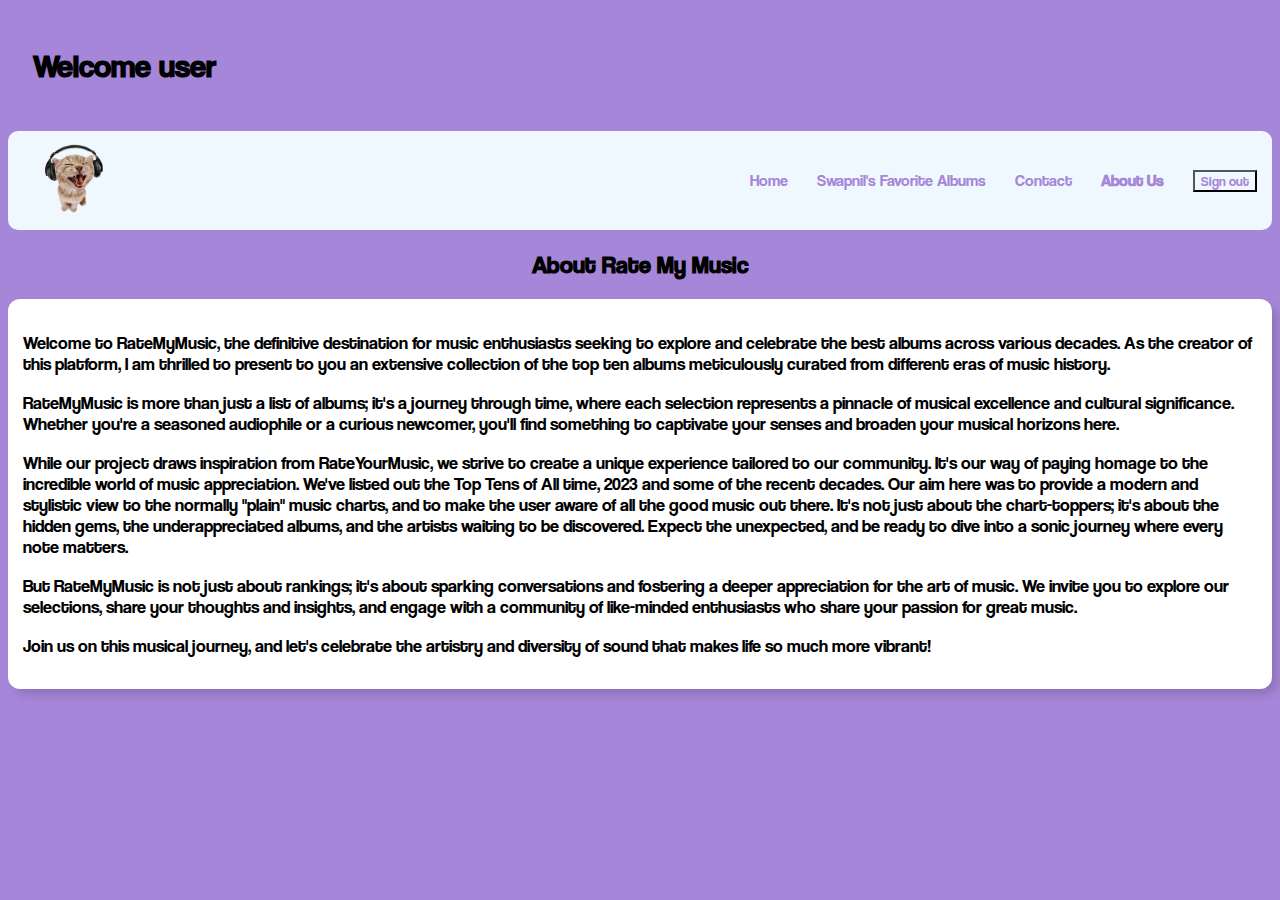
<file: connect.html>
<!DOCTYPE html>
<html>
    <head><title>About us</title>
    <link rel="stylesheet" href="styles.css" type="text/css">
</head>

    <body>
    <h1 style="padding : 25px;" class="welcomeuser">Welcome user</h1>
        <nav class="navbar">
            <div class="navdiv">
                <div class="logo"><a href="fpage.html"><img src="logo.png"></a></div>
                <ul>
                    <li id="nav"><a href="fpage.html">Home</a></li>
                    <li id="nav"><a href="favalbums.html">Swapnil's Favorite Albums</a></li>
                    <li id="nav"><a href="contact.html">Contact</a></li>
                    <li id="nav"><a href="yourprofile.html"><b>About Us</b></a></li>
                    <a href="index.html"><button class="login" id="nav">Sign out</button></a>
                </ul>
            </div>
        </nav>
        <center><h2>About Rate My Music</h2></center>
        <div id="aboutus"> 
            <p>Welcome to RateMyMusic, the definitive destination for music enthusiasts seeking to explore and celebrate the best albums across various decades. As the creator of this platform, I am thrilled to present to you an extensive collection of the top ten albums meticulously curated from different eras of music history.</p>
            <p>RateMyMusic is more than just a list of albums; it's a journey through time, where each selection represents a pinnacle of musical excellence and cultural significance. Whether you're a seasoned audiophile or a curious newcomer, you'll find something to captivate your senses and broaden your musical horizons here.</p>
            <p>While our project draws inspiration from RateYourMusic, we strive to create a unique experience tailored to our community. It's our way of paying homage to the incredible world of music appreciation. We've listed out the Top Tens of All time, 2023 and some of the recent decades. Our aim here was to provide a modern and stylistic view to the normally "plain" music charts, and to make the user aware of all the good music out there. It's not just about the chart-toppers; it's about the hidden gems, the underappreciated albums, and the artists waiting to be discovered. Expect the unexpected, and be ready to dive into a sonic journey where every note matters.</p>
            <p>But RateMyMusic is not just about rankings; it's about sparking conversations and fostering a deeper appreciation for the art of music. We invite you to explore our selections, share your thoughts and insights, and engage with a community of like-minded enthusiasts who share your passion for great music.</p>
            <p>Join us on this musical journey, and let's celebrate the artistry and diversity of sound that makes life so much more vibrant!</p>
        </div>
    </body>
</html>
</file>
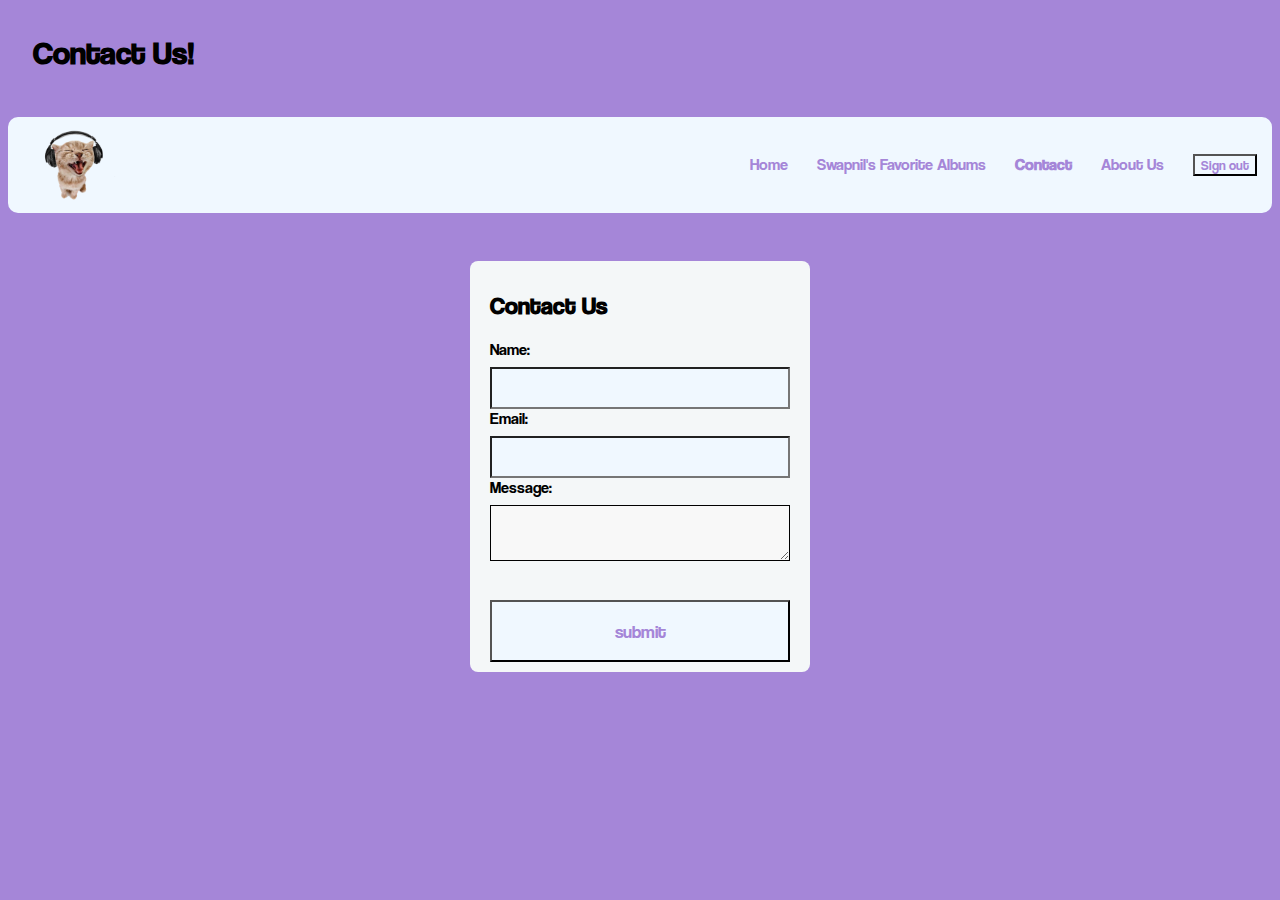
<file: contact.html>
<html>
    <head>
        <title>contact page</title>
        <link rel="stylesheet" href="styles.css">
    </head>
    <body class="contactbody">
        <div class="container" id="blur">
        <h1 style="padding : 25px;">Contact Us! </h1>
        <nav class="navbar">
            <div class="navdiv">
                <div class="logo"><a href="fpage.html"><img src="logo.png"></a></div>
                <ul>
                    <li id="nav"><a href="fpage.html">Home</a></li>
                    <li id="nav"><a href="favalbums.html">Swapnil's Favorite Albums</a></li>
                    <li id="nav"><a href="contact.html"><b>Contact</b></a></li>
                    <li id="nav"><a href="yourprofile.html">About Us</a></li>
                    <a href="index.html" id="nav"><button class="login">Sign out</button></a>
                </ul>
            </div>
        </nav>

    <br><br>
    <form class="loginform" name="contactform">
    <h2>Contact Us</h2>
        <label for="name">Name:</label>
        <input type="text" id="name" name="name" required>

        <label for="email">Email:</label>
        <input type="email" id="email" name="email" required>

        <label for="message">Message:</label>
        <textarea id="message" name="message" required></textarea><br><br>

        <button class="register" onclick="response()" style="cursor: pointer;">submit</button>
    </form>
    <script>
        function response(){
            var name = document.contactform.fname.value;
            var email = document.contactform.email.value;
            if(name==""||email==""){
                return false;
            }
            alert("Your message was sent!");
            return true;
        }
    </script>



</body>
</html>
</file>
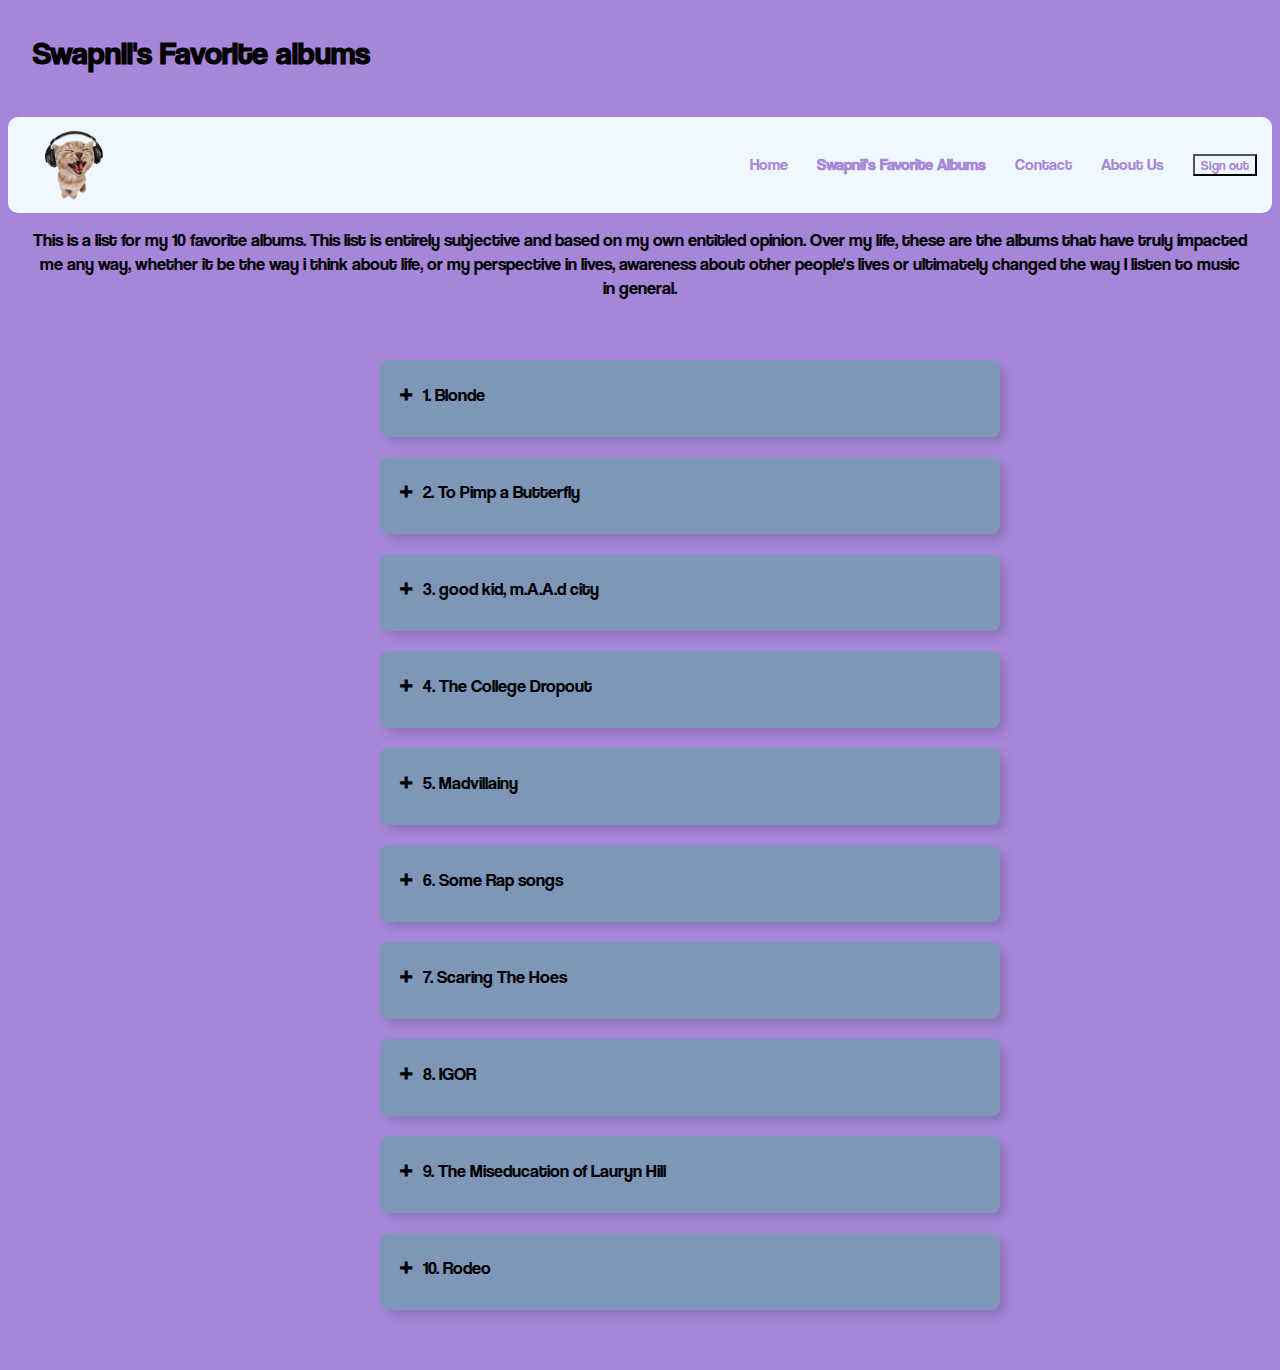
<file: favalbums.html>
<html>
    <head>
        <title>Welcome page</title>
        <link rel="stylesheet" href="styles.css">
    </head>
    <body>
        <div class="container" id="blur">
        <h1 style="padding : 25px;">Swapnil's Favorite albums</h1>
        <nav class="navbar">
            <div class="navdiv">
                <div class="logo"><a href="fpage.html"><img src="logo.png"></a></div>
                <ul>
                    <li id="nav"><a href="fpage.html">Home</a></li>
                    <li id="nav"><a href="#"><b>Swapnil's Favorite Albums</b></a></li>
                    <li id="nav"><a href="contact.html">Contact</a></li>
                    <li id="nav"><a href="yourprofile.html">About Us</a></li>
                    <a href="index.html" id="nav"><button class="login">Sign out</button></a>
                </ul>
            </div>
        </nav>

        
            <div class="albumfav"><p id="albumfav">This is a list for my 10 favorite albums. This list is entirely subjective and based on my own entitled opinion. Over my life, these are the albums that have truly impacted me any way, whether it be the way i think about life, or my perspective in lives, awareness about other people's lives or ultimately changed the way I listen to music in general.</p></div>
            <ul class="homepagelist">
                <li>
                <input type="radio" name="homepagelist" id="first">
                <label for="first" class="listlabel">1. Blonde</label>
                <div class="content" >
                    <a href="#" onclick="toggle1()"><img src="blonde.jpeg"></a><b><p id="artist-date">Frank Ocean - 20 August 2016</p><p id="genre">	Alternative R&B, Art Pop, Neo-Soul</p></b><p id="subgenre">Ambient Pop, Singer-Songwriter, Alt-Pop, Neo-Soul<br>
                    introspective, LGBT, bittersweet, mellow, atmospheric, sexual, drugs, sensual, romantic, male vocalist, melancholic, sentimental, lonely, ethereal, passionate, sparse, nocturnal, longing, love, breakup, melodic</p><a class="embed" href="https://open.spotify.com/album/3mH6qwIy9crq0I9YQbOuDf?si=YMcNnojkTL-6QLR4uVqBng"><img src="spotify.png" style=" width: 55px;height: auto;"></a><a class="embed" href="https://www.youtube.com/watch?v=paHTfQMQAeM"><img src="youtube.png" style=" width: 60px;height: auto;"></a><iframe class ="embed" style="border-radius:12px" src="https://open.spotify.com/embed/track/2LMkwUfqC6S6s6qDVlEuzV?utm_source=generator" width="70%" height="80" frameBorder="0" allowfullscreen="" allow="autoplay; clipboard-write; encrypted-media; fullscreen; picture-in-picture"></iframe></div>
            </li>

            <li>
                <input type="radio" name="homepagelist" id="second">
                <label for="second" class="listlabel">2. To Pimp a Butterfly</label>
                <div class="content" id="blur">
                <a href="#" onclick="toggle2()"><img src="tpab.jpeg"></a><b><p id="artist-date">Kendrick Lamar - 15 March 2015</p><p id="genre">Conscious Hip Hop, West Coast Hip Hop, Jazz Rap</p></b><p id="subgenre">Political Hip Hop, Neo-Soul, Funk, Poetry<br>
            political, conscious, concept album, poetic, introspective, protest, urban, eclectic</p>
            <a class="embed" href="https://open.spotify.com/album/7ycBtnsMtyVbbwTfJwRjSP"><img src="spotify.png" style=" width: 55px;height: auto;"></a><a class="embed" href="https://www.youtube.com/playlist?list=PLDCdjwiC90TGNwIVOUU_mKmThxmYPcKZr"><img src="youtube.png" style=" width: 60px;height: auto;"></a><iframe class ="embed" style="border-radius:12px" src="https://open.spotify.com/embed/track/3rpspE93T6g8IDWPsbskxs?utm_source=generator" width="70%" height="80" frameBorder="0" allowfullscreen="" allow="autoplay; clipboard-write; encrypted-media; fullscreen; picture-in-picture"></iframe>
                    </div>
            </li>

            <li>
                <input type="radio" name="homepagelist" id="third">
                <label for="third" class="listlabel">3. good kid, m.A.A.d city</label>
                <div class="content" id="blur">
                <a href="#" onclick="toggle3()"><img src="goodkidmaadcity.jpeg"></a><b><p id="artist-date">Kendrick Lamar - 22 October 2012</p><p id="genre">West Coast Hip Hop, Conscious Hip Hop</p><p id="subgenre">Hardcore Hip Hop, Pop Rap, Trap<br>
                urban, concept album, crime, conscious, introspective, passionate, Christian, violence</p>
                </b><a class="embed" href="https://open.spotify.com/album/0E47vczx9XVds1Lr2Y8rze?si=IfhiWCPUTmWT9dzjZxy31Q"><img src="spotify.png" style=" width: 55px;height: auto;"></a><a class="embed" href="https://www.youtube.com/playlist?list=PL86h966U8nZAg04lwvw2ESBUvAjwvrf_n"><img src="youtube.png" style=" width: 60px;height: auto;"></a>
                <iframe class="embed"style="border-radius:12px" src="https://open.spotify.com/embed/track/2FrMRG4VXI9BsffnBU7gmd?utm_source=generator" width="70%" height="80" frameBorder="0" allowfullscreen="" allow="autoplay; clipboard-write; encrypted-media; fullscreen; picture-in-picture" ></iframe>    
       
                    </div>
            </li>

            <li>
                <input type="radio" name="homepagelist" id="fourth">
                <label for="fourth" class="listlabel">4. The College Dropout</label>
                <div class="content" id="blur">
                <a href="#" onclick="toggle4()"><img src="collegedropout.jpeg"></a><b><p id="artist-date">Kanye West - 10 February 2004</p><p id="genre">Chipmunk Soul, Pop Rap</p><p id="subgenre">Conscious Hip Hop, Neo-Soul<br>	humorous, conscious, sampling, playful, male vocalist, passionate, boastful, satirical, sarcastic, melodic, introspective, warm, uplifting, optimistic</p>
                </b><a class="embed" href="https://open.spotify.com/album/5vkqYmiPBYLaalcmjujWxK"><img src="spotify.png" style=" width: 55px;height: auto;"></a><a class="embed" href="https://www.youtube.com/playlist?list=PLpuAQIiG6Znp_SRcaF-mJ8q1ef-7yeHtO"><img src="youtube.png" style=" width: 60px;height: auto;"></a>
                    <iframe class="embed"style="border-radius:12px" src="https://open.spotify.com/embed/track/6lUhpV6LjQ5uvcavlCutBF?utm_source=generator" width="70%" height="80" frameBorder="0" allowfullscreen="" allow="autoplay; clipboard-write; encrypted-media; fullscreen; picture-in-picture" ></iframe>    
                </div>
            </li>

            <li>
                <input type="radio" name="homepagelist" id="fifth">
                <label for="fifth" class="listlabel">5. Madvillainy</label>
                <div class="content" id="blur">
                <a href="#" onclick="toggle5()"><img src="madvilliany.jpeg"></a><b><p id="artist-date">Madvillain (MF DOOM, Madlib) - 23 March 2004 </p><p id="genre">Abstract Hip Hop</p><p id="subgenre">Jazz Rap, Experimental Hip Hop, Instrumental Hip Hop<br>
                sampling, playful, humorous, abstract, cryptic, mysterious, eclectic, surreal</p>
                </b><a class="embed" href="https://open.spotify.com/album/01FCoGEQ3NFWF4fHJzdiax"><img src="spotify.png" style=" width: 55px;height: auto;"></a><a class="embed" href="https://www.youtube.com/watch?v=WffJfQPp7kE"><img src="youtube.png" style=" width: 60px;height: auto;"></a>
                    <iframe class="embed"style="border-radius:12px" src="https://open.spotify.com/embed/track/21O0XXPEWPtePt5RMY93Ob?utm_source=generator" width="70%" height="80" frameBorder="0" allowfullscreen="" allow="autoplay; clipboard-write; encrypted-media; fullscreen; picture-in-picture" ></iframe>    
  
                </div>
            </li>

            <li>
                <input type="radio" name="homepagelist" id="sixth">
                <label for="sixth" class="listlabel">6. Some Rap songs</label>
                <div class="content" id="blur">
                <a href="#" onclick="toggle6()"><img src="somerapsongs.jpeg"></a><b><p id="artist-date">Earl Sweatshirt - 30 November 2018</p><p id="genre">	Abstract Hip Hop, Experimental Hip Hop, Drumless</p><p id="subgenre">Jazz Rap, Glitch Hop, Drumless
	            <br>lo-fi, introspective, sampling, death, abstract, male vocalist, deadpan, lethargic, depressive, sombre, dark, surreal, drugs, poetic, lonely
               </p>
                </b><a class="embed" href="https://open.spotify.com/album/66at85wgO2pu5CccvqUF6i?si=DlRUvejtSbS7WYwJJvn94Q"><img src="spotify.png" style=" width: 55px;height: auto;"></a><a class="embed" href="https://www.youtube.com/watch?v=SrcY1UsxtIk"><img src="youtube.png" style=" width: 60px;height: auto;"></a>
                <iframe class="embed"style="border-radius:12px" src="https://open.spotify.com/embed/track/6cmt9CRoK0KGcNg9Tpje53?utm_source=generator" width="70%" height="80" frameBorder="0" allowfullscreen="" allow="autoplay; clipboard-write; encrypted-media; fullscreen; picture-in-picture" ></iframe>    
        
            </div>
            </li>

            <li>
                <input type="radio" name="homepagelist" id="seventh">
                <label for="seventh" class="listlabel">7. Scaring The Hoes</label>
                <div class="content" id="blur">
                <a href="#" onclick="toggle7()"><img src="scaringthehoes.jpeg"></a><b><p id="artist-date">JPEGMAFIA & Danny Brown - 24 March 2023</p><p id="genre">	Experimental Hip Hop, Hardcore Hip Hop</p><p id="subgenre">Industrial Hip Hop, Jazz Rap, Glitch Hop, Trap<br>
	            chaotic, sampling, male vocalist, energetic, noisy, eclectic, dense, raw, playful, manic, aggressive, humorous, boastful, surreal, quirky, avant-garde, rhythmic</p>
                </b><a class="embed" href="https://open.spotify.com/album/19RUXBFyM4PpmrLRdtqWbp"><img src="spotify.png" style=" width: 55px;height: auto;"></a><a class="embed" href="https://www.youtube.com/playlist?list=PLtP8IJbMRbLwJwxyaCUaUWtBo1KK2K7RG"><img src="youtube.png" style=" width: 60px;height: auto;"></a>
                <iframe class="embed"style="border-radius:12px" src="https://open.spotify.com/embed/track/0VA5FzFlysCcSG1IdOkhUb?utm_source=generator" width="70%" height="80" frameBorder="0" allowfullscreen="" allow="autoplay; clipboard-write; encrypted-media; fullscreen; picture-in-picture" ></iframe>    

            </div>
            </li>

            <li>
                <input type="radio" name="homepagelist" id="eighth">
                <label for="eighth" class="listlabel">8. IGOR</label>
                <div class="content" id="blur">
                <a href="#" onclick="toggle8()"><img src="igor.jpeg"></a><b><p id="artist-date">Tyler, the Creator - 17 May 2019</p><p id="genre">	Neo-Soul</p><p id="subgenre">Alternative R&B, Synth Funk, Neo-Psychedelia, Experimental Hip Hop, Pop Rap<br>
                LGBT, breakup, love, concept album, sentimental, bitter sweet, melodic, sampling, melancholic, cinematic album</p>
                </b><a class="embed" href="https://open.spotify.com/album/5zi7WsKlIiUXv09tbGLKsE?si=J5aaJecuQtOfFRidewc9OQ"><img src="spotify.png" style=" width: 55px;height: auto;"></a><a class="embed" href="https://www.youtube.com/watch?v=wfGuSP7PvW4"><img src="youtube.png" style=" width: 60px;height: auto;"></a>
                <iframe class="embed"style="border-radius:12px" src="https://open.spotify.com/embed/track/1hz7SRTGUNAtIQ46qiNv2p?utm_source=generator" width="70%" height="80" frameBorder="0" allowfullscreen="" allow="autoplay; clipboard-write; encrypted-media; fullscreen; picture-in-picture" ></iframe>    
       
            </div>
            </li>

            <li>
                <input type="radio" name="homepagelist" id="nineth">
                <label for="nineth" class="listlabel">9. The Miseducation of Lauryn Hill</label>
                <div class="content" id="blur">
                <a href="#" onclick="toggle9()"><img src="miseducation.jpeg"></a><b><p id="artist-date">Lauryn Hill - 25th August 1998</p><p id="genre">Neo-Soul, Contemporary R&B, East Coast Hip hop</p><p id="subgenre">Conscious Hip Hop, Boom Bap, Hip Hop Soul<br>
                female vocalist, love, warm, christian,melodic, concept album, poetic, optimistic, boastful</p>
                </b><a class="embed" href="https://open.spotify.com/album/1BZoqf8Zje5nGdwZhOjAtD?si=frMQhWVCSCO5fUr-p4TM9Q"><img src="spotify.png" style=" width: 55px;height: auto;"></a><a class="embed" href="https://www.youtube.com/watch?v=qFfgx-CDBjA"><img src="youtube.png" style=" width: 60px;height: auto;"></a>
                <iframe class="embed"style="border-radius:12px" src="https://open.spotify.com/embed/track/71XhXay6rKPZCVAaDtFlSR?utm_source=generator" width="70%" height="80" frameBorder="0" allowfullscreen="" allow="autoplay; clipboard-write; encrypted-media; fullscreen; picture-in-picture" ></iframe>            
            </div>
            </li>

            <li>
                <input type="radio" name="homepagelist" id="tenth">
                <label for="tenth" class="listlabel">10. Rodeo</label>
                <div class="content" id="blur">
                <a href="#" onclick="toggle10()"><img src="rodeo.jpeg"></a><b><p id="artist-date">Travis Scott - 4 September 2015</p><p id="genre">Trap, Southern Hip Hop</p><p id="subgenre">Trap, Southern Hip Hop
                Experimental Hip Hop, Pop Rap, Alternative R&B, Neo-Psychedelia, Cloud Rap<br>
                nocturnal, drugs, party, hedonistic, psychedelic, atmospheric, hypnotic, male vocalist, urban, progressive, eclectic, surreal, melodic, boastful, lethargic, rhythmic, dark, sampling, ethereal, sensual, longing, introspective, lush, futuristic</p>
                </b><a class="embed" href="https://open.spotify.com/album/7EGY16IWSHpPdoWazUyL9R?si=tTSnGm-ETQSc36la8IbGmQ"><img src="spotify.png" style=" width: 55px;height: auto;"></a><a class="embed" href="https://www.youtube.com/watch?v=Sub6Fp5PyQo"><img src="youtube.png" style=" width: 60px;height: auto;"></a>
                <iframe class="embed"style="border-radius:12px" src="https://open.spotify.com/embed/track/51EC3I1nQXpec4gDk0mQyP?utm_source=generator" width="70%" height="80" frameBorder="0" allowfullscreen="" allow="autoplay; clipboard-write; encrypted-media; fullscreen; picture-in-picture" ></iframe>    
        
            </div>
            </li>
            

            </ul>
            </div>

            
            
            <div id="popup1"><p>Where do I start with this. Rarely does an album appeal to both the mainstream and the critcs. "Blonde" represents a captivating exploration of identity, love, and the complexities of human emotion. The album's ethereal production, characterized by its dreamy soundscapes and minimalist arrangements, serves as a canvas for Frank Ocean's introspective storytelling. Tracks like "Self Control" and "Nights" take me on a rollercoaster of emotions, with each note and lyric piercing through the depths of my soul. The vulnerability in his voice and the sincerity of his lyrics make the album a deeply personal and relatable experience, capturing the nuances of love, heartbreak, and self-discovery. Although on a technical note, this album isn't perfect, there are places where Frank could've done more with the instruments, done more with his voice, but for me this holds such a dear place. 
                The raw instruments, the beautiful vocals and the messaging behind every song is just so heartwarming and heartquenching. And even the variety that Frank brings here, from the high pitched vocals in "Nikes", the tearjerking lyrics and storytelling on "Ivy", the beautiful production on "Pink + White" , to the absolute masterpiece of an outro on "White Ferrari", everything just ties together. Just feels home.
                   <br><br> My favorites on the Album: 
                <ul>
                <li>Godspeed</li>
                <li>Futura Free</li>
                <li>White Ferrari</li>
                <li>Self Control</li>
            </ul>
            </p>
                    <a href="#" onclick="toggle1()">close</a>
                </div>

            

                <div id="popup2"><p>To Pimp A Butterfly is an absolute adventure. It is comparable to discovering a treasure of lyrical aswell as musical greatness. A kelaidoscope  journey through the complex layers of identity, societal struggles, and self-discovery. The bold beats and jazz-infused instrumentals create a sonic landscape that resonates deeply with my teenage spirit. Kendrick's lyrical prowess, weaving intricate narratives and poignant commentary, feels like a roadmap guiding me through the challenges and triumphs of adolescence. This is one of those albums that genuinely enlightened me on the issues the colored people go through, and side by side changed the way I listen to music. The complex political issues, to the self empowering messaging to the moments of self hatred, perfectly encompasses the contemporary world.
                    This is one of those albums that I think people should be taught about in schools, as crazy as it sounds. The variety he brings in the tracklist and the degree of mastery he has on each of those songs is phenomenal. My favorite track on this album, "Wesley's Theory", is a great example of Kendrick's musical genius.  The song serves as a thematic and conceptual introduction to the album's overarching narrative. The lyrics of "Wesley's Theory" address the temptations and pitfalls that come with success, particularly in the music industry. Kendrick Lamar reflects on the seductive nature of fame and money, warning about the exploitative forces that can take advantage of artists. The entire album talks about this exact dense subject matter along with the struggles that the people of color face, in this day and age.
                    <br><br>My favorites on the Album:
                    <ul>
                        <li>Wesley's Theory</li>
                        <li>King Kunta</li>
                        <li>How Much a Dollar Cost</li>
                        <li>These Walls</li>
                        <li>The Blacker The Berry</li>
                    </ul>
                </p>
                    <a href="#" onclick="toggle2()">close</a>
                </div>

            

                <div id="popup3"><p>"Good Kid, M.A.A.D City" is more than just an album for me; it's a sonic journey that mirrors the complexities of adolescence. As a teenager immersed in the beats and storytelling of Kendrick Lamar, this album resonates on a deeply personal level. It's a musical diary that captures the highs and lows, the struggles, and the search for identity that come with navigating the maze of teenage life. The album's cinematic production, coupled with Kendrick's intricate lyricism, paints a vivid picture of urban life and the intricate web of influences that shape a teenager's perspective. My favorite track on this album, which I consider to be Kendrick's best song, "Sing About Me, I'm Dying of Thirst" stands out as an emotional and profound centerpiece within Kendrick Lamar's album "good kid, m.A.A.d city." The first half of the song, Kendrick narrates from his brother Dave's perspective, who was killed in gang violence. He again brings in another perpective, his sister's, who prostituted herself for a couple of bucks. The second half takes a spiritual turn, where Kendrick yearns for redemption and salvation.
                    This album perfectly mirrors Kendrick's growth as a human, raising oneself as a Good Kid, in a Mad City.<br><br>
                    My favorites on the Album:
                    <ul>
                        <li>Sing About me, I'm Dying of Thirst</li>
                        <li>The Art of Peer Pressure</li>
                        <li>Money trees</li>
                        <li>Poetic Justice</li>
                    </ul>
                </p>
                    <a href="#" onclick="toggle3()">close</a>
                </div>



                <div id="popup4"><p>"The College Dropout" by Kanye West holds a special place in my heart as an album that not only shaped the trajectory of hip-hop but also resonated deeply with me on a personal level. Released in 2004, this debut album is a sonic journey that effortlessly blends soulful beats, witty lyricism, and a raw authenticity that mirrors Kanye's unique perspective. As a fan, "The College Dropout" isn't just an album; it's a cultural landmark that celebrates individuality, challenges societal norms, and encapsulates the struggles of pursuing dreams against the odds.
                Kanye's unfiltered storytelling and candid reflections on his own experiences, such as in tracks like "Through the Wire" where he raps about his near-fatal car accident, create a sense of connection. The album is a mixtape of life lessons, social commentary, and unapologetic self-expression, touching on themes like materialism, racism, and the pursuit of success.
                The production on "The College Dropout" is nothing short of groundbreaking, with soulful samples and innovative beats that became a trademark of Kanye's early work. Tracks like "Jesus Walks" and "All Falls Down" showcase his ability to seamlessly blend socially conscious themes with infectious melodies. Kanye talks on themes of racism, materialism, and the issues of the modern schooling systems in a very humorous, and a fun way, which for me is the best way to address any complex problems to the masses. Kanye's refusal to conform to stereotypes and his audacious creativity inspired me to embrace my individuality and pursue my passions with conviction. As a lover of this album, it remains a timeless testament to the power of authenticity and the enduring impact of musical innovation.
                <br><br>My favorites on the Album:
                <ul>
                    <li>All Falls Down</li>
                    <li>Through the Wire</li>
                    <li>Jesus Walks</li>
                    <li>Spaceship</li>
                    <li>Slow Jamz</li>
                    <li>We Don't Care</li>
                    <li>Last Call</li>
                    <li>Family Business</li>
                </ul>
            </p>
                    <a href="#" onclick="toggle4()">close</a>
                </div>



                <div id="popup5"><p>"Madvillainy" is a sonic gem that holds an unrivaled place in my heart, representing the pinnacle of underground hip-hop brilliance. The collaborative masterpiece by MF DOOM and Madlib is a sonic odyssey that captivates with its intricate lyricism, experimental production, and an otherworldly atmosphere that draws me into its enigmatic world. As a fervent admirer of the album, "Madvillainy" isn't just a collection of tracks; it's an avant-garde work of art that redefines the boundaries of hip-hop.
                The album's standout feature is the unparalleled chemistry between MF DOOM's intricate rhymes and Madlib's eclectic beats. DOOM's complex wordplay and witty lyricism demand repeated listens, revealing new layers of meaning and clever references with each iteration. The production, marked by Madlib's unconventional sampling and genre-blurring experimentation, creates an immersive soundscape that feels both nostalgic and futuristic.
                Tracks like "Accordion" and "Raid" showcase the album's ability to seamlessly blend abstract storytelling with hypnotic beats. The unorthodox approach to song structure and the unpredictable nature of the album contribute to its timeless allure. "Madvillainy" defies conventional norms, offering a refreshing departure from mainstream hip-hop while still managing to captivate listeners with its avant-garde charm.
                <br><br>My favorites on the Album:
                <ul>
                    <li>All Caps</li>
                    <li>Fancy Clown</li>
                    <li>Accordian</li>
                    <li>Meat Grinder</li>
                    <li>Figaro</li>
                </ul>
            </p>
                    <a href="#" onclick="toggle5()">close</a>
                </div>


                <div id="popup6"><p>"Some Rap Songs" by Earl Sweatshirt is a transcendent musical experience that  I find it to be a raw and introspective masterpiece that pushes the boundaries of hip-hop and showcases Earl's evolution as an artist. Released in 2018, this project feels like a glimpse into the soul of its creator, encapsulating vulnerability, introspection, and an exploration of personal growth.
                The brevity of the tracks on "Some Rap Songs" works to its advantage, creating an immersive and tightly woven narrative. Earl's lyricism is dense and poetic, delving into themes of grief, self-discovery, and the complex web of emotions that accompany the human experience. The production, characterized by its lo-fi aesthetics and intricate sampling, adds an extra layer of intimacy to the album, creating a sonic backdrop that perfectly complements Earl's introspective musings.
                Tracks like "Nowhere2go" and "December 24" capture the album's unique atmosphere, with Earl's distinctive flow navigating through unconventional beats. The fragmented nature of the album, with its interludes and snippets, contributes to its authenticity, reflecting Earl's unfiltered expression and a refusal to conform to traditional song structures. For me the ending "Riot!" is one of the biggest highlights on this album. With no words spoken throghout the track, the jazzy instrumental, perfectly represents a persons highest moments in their life as well as their lowest. It sounds like the last day of school as well as a new beginning.
                <br><br>My favorites on the Album:
                <ul>
                    <li>Riot!</li>
                    <li>Azucar</li>
                    <li>Nowhere2go</li>
                    <li>December 24</li>
                    <li>Ontheway!</li>
                </ul>
            </p>
                    <a href="#" onclick="toggle6()">close</a>
                </div>


                <div id="popup7"><p>"Scaring the Hoes" is a thrilling rollercoaster that perfectly encapsulates the artists' audacious creativity and boundary-defying sound. 
                The beats on "Scaring the Hoes" immediately set the tone for a chaotic yet controlled sonic experience, and as a fan, it's like diving headfirst into a vortex of experimental brilliance. The unapologetic fusion of unconventional beats, distorted samples, and Peggy's sharp, unpredictable flow creates a musical landscape that is as captivating as it is challenging.
                Along with Peggy, Danny Brown puts out an absolute masterclass of his brilliant abilities to rap over some crazy sounding beats. Their chemistry on songs like "Lean Beef Patty", "Steppa Pig", etc is absolutely insane. Don't even get me started on "God Loves You". That song is the perfect example of soul sampling done right and Danny Brown's performance on that, it is just spectacular.
                Even though it just came out last year (2023), it has cemented itself in my mind, as this relentless, crazy experience. The album title "Scaring the Hoes" is a playful and self-aware nod to a certain type of hip-hop. In the rap internet, "scaring the hoes" has become code for anything abrasive, weird, or super-lyrical, designed for close listening rather than a party atmosphere. The phrase has evolved into a euphemism for rap considered unfit for a social function. The album embraces this perception by creating something deliberately repellent and daring the audience to stick around. It's a speaker knocker masquerading as a party ender, a joyously chaotic and super-referential album of gags, antics, and innuendos, reflecting the artists' intensity and devotion to their craft.
                    <br><br>My favorites on the Album:
                <ul>
                    <li>God Loves You</li>
                    <li>Fentanyl Tester</li>
                    <li>Scaring The Hoes</li>
                    <li>Burfict!</li>
                    <li>Garbage Pale Kids</li>
                    <li>Kingdom Hearts Key</li>
                </ul>
            </p>
                    <a href="#" onclick="toggle7()">close</a>
                </div>


                <div id="popup8"><p>Released in 2019, "IGOR" is a sonic journey that pushes the boundaries of hip-hop, R&B, and soul, creating a deeply immersive experience.  I find it to be a groundbreaking masterpiece that showcases the artist's evolution both musically and emotionally. One of the most striking aspects of "IGOR" is Tyler's commitment to storytelling and emotional vulnerability. The album revolves around a narrative of unrequited love and self-discovery, told through a character named IGOR. 
                    The seamless transitions between tracks and the recurring motifs contribute to the album's cohesiveness, inviting listeners into a world of complex emotions and introspection. The production on "IGOR" is nothing short of genius. Tyler crafts a soundscape that is both lush and experimental, incorporating elements of funk, soul, and electronic music. The unconventional arrangements and use of distorted vocals create a sense of unpredictability, keeping the listener engaged from start to finish. Tracks like "EARFQUAKE" and "I THINK" stand out with their infectious melodies, while others like "A BOY IS A GUN*" and "PUPPET" delve into the depth of Tyler's emotions.
                    <br><br>My favorites on the Album:
                <ul>
                    <li>GONE GONE / THANK YOU</li>
                    <li>PUPPET</li>
                    <li>ARE WE STILL FRIENDS?</li>
                    <li>NEW MAGIC WAND</li>
                </ul> 
                </p>
                    <a href="#" onclick="toggle8()">close</a>
                </div>


                <div id="popup9"><p> it's impossible to overstate the impact and significance of this album in the realm of music. Lauryn Hill's debut solo album, released in 1998, is a timeless masterpiece that effortlessly weaves together elements of R&B, hip-hop, and soul, creating a sonic and lyrical tour de force.
                "The Miseducation of Lauryn Hill" is more than an album; it's a testament to Lauryn Hill's artistic brilliance and her ability to transcend musical genres. As a fan, the album is a journey through the complexities of love, identity, and spirituality. Lauryn's introspective and soulful lyricism in tracks like "Doo Wop (That Thing)" and "Ex-Factor" reveals a level of vulnerability that resonates on a deeply personal level.
                What sets this album apart is its unique fusion of genres, incorporating elements of traditional soul and R&B with a hip-hop edge. Lauryn's melodic vocals, poignant rhymes, and intricate production make every track a rich and emotionally charged experience. The incorporation of live instrumentation adds an organic and timeless quality to the music.
                As someone who loves this album, each listen feels like a rediscovery of its depth and beauty. It's a piece of art that transcends time, continuing to inspire and resonate with new generations of music lovers. "The Miseducation of Lauryn Hill" is a classic that has left an indelible mark on the fabric of musical history, and my love for it only deepens with every listen.
                <br><br>My favorites on the Album:
                <ul>
                    <li>Lost Ones</li>
                    <li>Ex Factor</li>
                    <li>To Zion</li>
                    <li>Nothing Ever Matters</li>
                    <li>Doo Wop (That Thing)</li>
                </ul> 
                </p>
                    <a href="#" onclick="toggle9()">close</a>
                </div>


                <div id="popup10"><p>Being a fan of "Rodeo" by Travis Scott is like strapping into a wild, sonic rollercoaster that takes you through the highs and lows of modern hip-hop. The production on "Rodeo" is a standout feature. The atmospheric and immersive beats, often characterized by unconventional sounds and Travis's signature ad-libs, contribute to the album's distinct sonic palette. Whether it's the hypnotic allure of "Antidote" or the haunting melodies of "Impossible," each track feels like a carefully crafted sonic adventure.
                "Rodeo" isn't just about the beats; it's a narrative-driven journey. Tracks like "90210" and "Maria I'm Drunk" showcase Travis's ability to craft complex, emotionally charged narratives. The album, like a rodeo itself, is a wild and unpredictable experience, with Travis seamlessly navigating through different moods and tones.
                    Travis for me was an introduction to hiphop and trap music. My journey on this long road of hiphop started with his other album, AstroWorld. After liking that alot i wanted to check his other stuff out, and then I found Rodeo. Even after 9 years and 5 other albums, to this day I believe this is his best work of music, his Magnum Opus infact.
                    <br><br>My favorites on the Album:
                <ul>
                    <li>90210</li>
                    <li>Oh My Dis Side</li>
                    <li>3500</li>
                    <li>Apple Pie</li>
                    <li>Impossible</li>
                    <li>Maria I'm Drunk</li>
                </ul> 
                </p>
                    <a href="#" onclick="toggle10()">close</a>
                </div>
            

            <script type="text/javascript">
                function toggle1(){
                    var blur = document.getElementById('blur');
                    blur.classList.toggle('active');
                    var popup1 = document.getElementById('popup1');
                    popup1.classList.toggle('active');
                }
                function toggle2(){
                    var blur = document.getElementById('blur');
                    blur.classList.toggle('active');
                    var popup2 = document.getElementById('popup2');
                    popup2.classList.toggle('active');
                }
                function toggle3(){
                    var blur = document.getElementById('blur');
                    blur.classList.toggle('active');
                    var popup3 = document.getElementById('popup3');
                    popup3.classList.toggle('active');
                }
                function toggle4(){
                    var blur = document.getElementById('blur');
                    blur.classList.toggle('active');
                    var popup4 = document.getElementById('popup4');
                    popup4.classList.toggle('active');
                }
                function toggle5(){
                    var blur = document.getElementById('blur');
                    blur.classList.toggle('active');
                    var popup5 = document.getElementById('popup5');
                    popup5.classList.toggle('active');
                }
                function toggle6(){
                    var blur = document.getElementById('blur');
                    blur.classList.toggle('active');
                    var popup6 = document.getElementById('popup6');
                    popup6.classList.toggle('active');    
                }

            function toggle7(){
                var blur = document.getElementById('blur');
                    blur.classList.toggle('active');
                var popup7 = document.getElementById('popup7');
                popup7.classList.toggle('active');
            }
            
            function toggle8(){
                var blur = document.getElementById('blur');
                    blur.classList.toggle('active');
                var popup8 = document.getElementById('popup8');
                    popup8.classList.toggle('active');
            }
                    
            function toggle9(){
                var blur = document.getElementById('blur');
                    blur.classList.toggle('active');
                var popup9 = document.getElementById('popup9');
                    popup9.classList.toggle('active');
            }      
                    
            function toggle10(){
                var blur = document.getElementById('blur');
                    blur.classList.toggle('active');
                var popup10 = document.getElementById('popup10');
                    popup10.classList.toggle('active');
            }        
                  
            
        </script>
       



    </body>
</html>
</file>
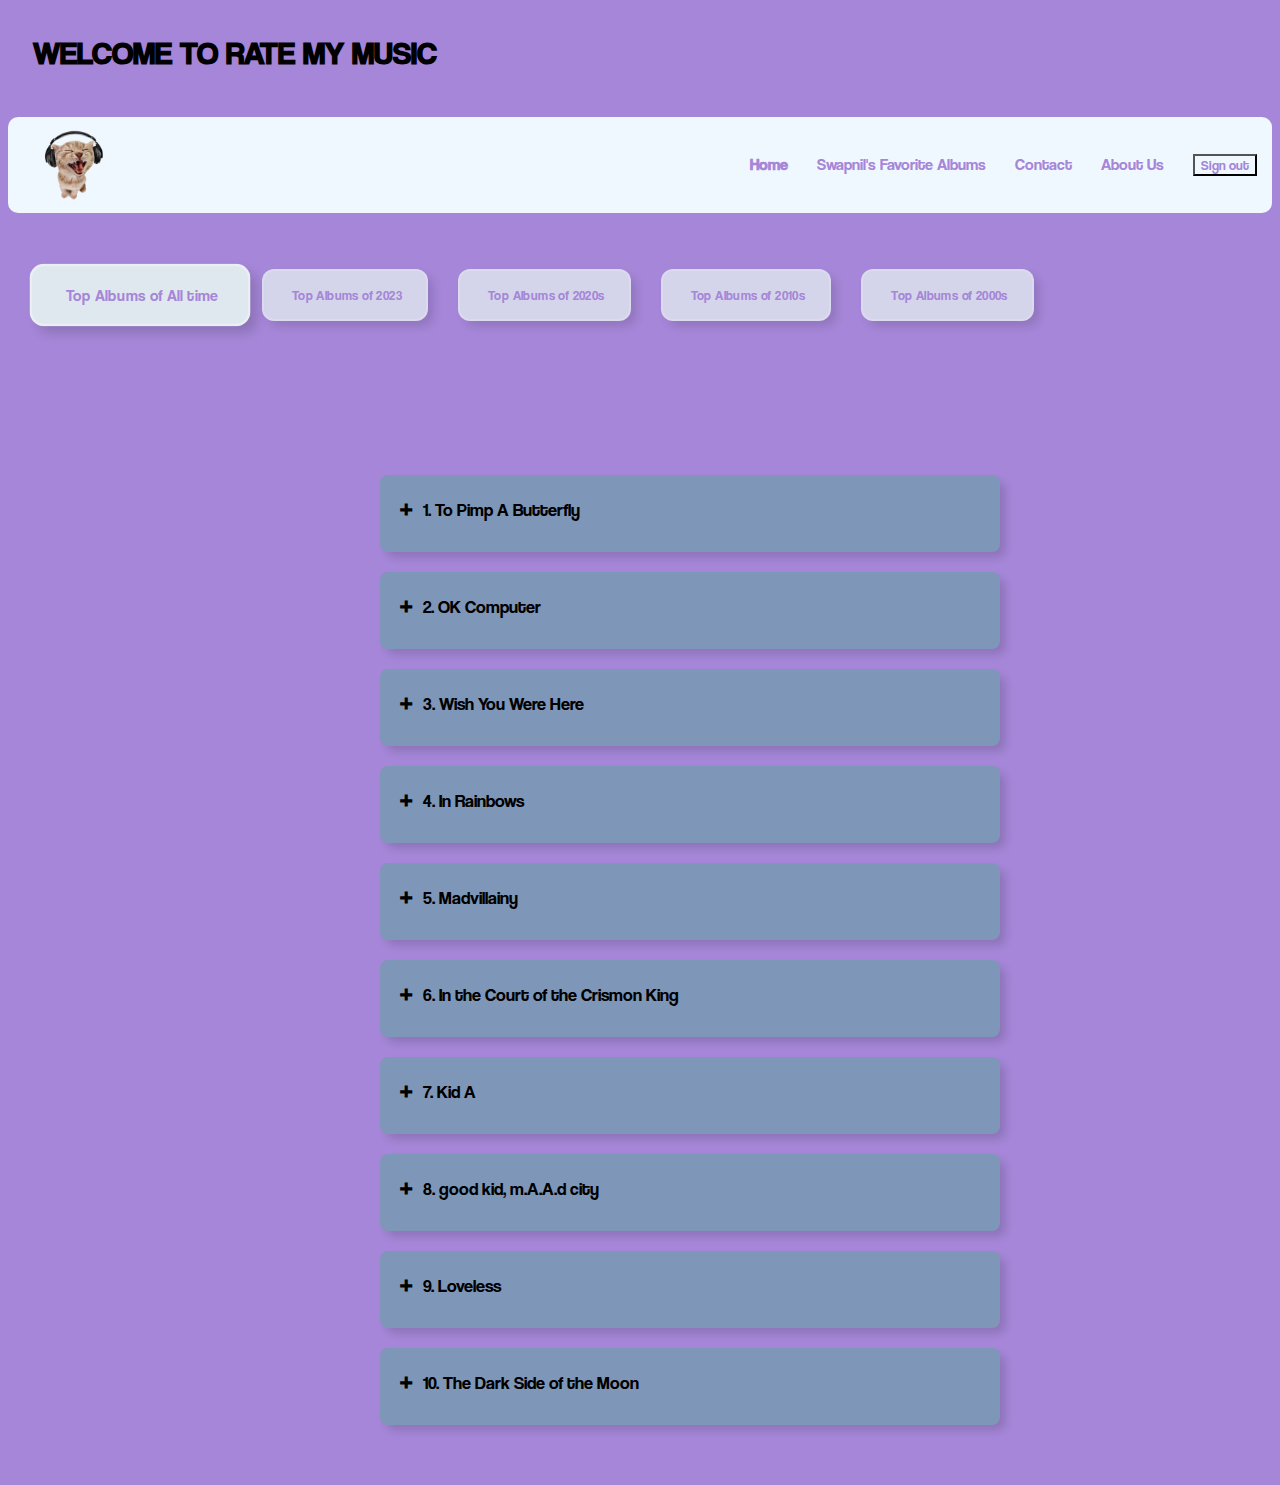
<file: fpage.html>
<html>
    <head>
        <title>Welcome page</title>
        <link rel="stylesheet" href="styles.css">
    </head>
    <body>
        <div class="container" id="blur">
        <h1 style="padding : 25px;">WELCOME TO RATE MY MUSIC</h1>
        <nav class="navbar">
            <div class="navdiv">
                <div class="logo"><a href="#"><img src="logo.png"></a></div>
                <ul>
                    <li id="nav"><a href="#"><b>Home</b></a></li>
                    <li id="nav"><a href="favalbums.html">Swapnil's Favorite Albums</a></li>
                    <li id="nav"><a href="contact.html">Contact</a></li>
                    <li id="nav"><a href="yourprofile.html">About Us</a></li>
                    <a href="index.html" id="nav"><button class="login">Sign out</button></a>
                </ul>
            </div>
        </nav>

        
        <p class="fr"><a href="fpage.html"><button class="list" id="mylink" style="scale: 1.2; opacity: 1;">Top Albums of All time</button></a> <a href="2023.html"><button class="list">Top Albums of 2023</button></a> <a href="2020.html"><button class="list">Top Albums of 2020s</button></a> <a href="2010.html"><button class="list">Top Albums of 2010s</button></a> <a href="2000.html"><button class="list">Top Albums of 2000s</button></a></p><br><br>           
         <ul class="homepagelist">
                <li>
                <input type="radio" name="homepagelist" id="first">
                <label for="first" class="listlabel">1. To Pimp A Butterfly</label>
                <div class="content" >
                    <a href="#" onclick="toggle1()"><img src="tpab.jpeg"></a><b><p id="artist-date">Kendrick Lamar - 15 March 2015</p><p id="genre">Conscious Hip Hop, West Coast Hip Hop, Jazz Rap</p></b><p id="subgenre">Political Hip Hop, Neo-Soul, Funk, Poetry<br>
            political, conscious, concept album, poetic, introspective, protest, urban, eclectic</p><a class="embed" href="https://open.spotify.com/album/7ycBtnsMtyVbbwTfJwRjSP"><img src="spotify.png" style=" width: 55px;height: auto;"></a><a  class="embed" href="https://www.youtube.com/playlist?list=PLDCdjwiC90TGNwIVOUU_mKmThxmYPcKZr"><img src="youtube.png" style=" width: 60px;height: auto;"></a><iframe class ="embed" style="border-radius:12px" src="https://open.spotify.com/embed/album/6w7lqIsvDPgTChMrPw5oIL?utm_source=generator" width="70%" height="80" frameBorder="0" allowfullscreen="" allow="autoplay; clipboard-write; encrypted-media; fullscreen; picture-in-picture"></iframe>
            </div>
            </li>

            <li>
                <input type="radio" name="homepagelist" id="second">
                <label for="second" class="listlabel">2. OK Computer</label>
                <div class="content" id="blur">
                <a href="#" onclick="toggle2()"><img src="okcomputer.jpeg"></a><b><p id="artist-date">Radiohead - 16 June 1997</p><p id="genre">Alternative Rock, Art Rock</p><p id="subgenre">Post-Britpop, Space Rock Revival<br>melancholic, anxious, alienation, futuristic, existential, lonely, atmospheric, cold</p>
                    </b><div id="links"><a class="embed"href="https://open.spotify.com/album/7dxKtc08dYeRVHt3p9CZJn"><img src="spotify.png" style=" width: 55px;height: auto;"></a><a class="embed" href="https://www.youtube.com/playlist?list=PLD3LS5Z2bqoFChIzb5H0CY-XwmUB02buA"><img src="youtube.png" style=" width: 60px;height: auto;"></a><iframe class="embed"style="border-radius:12px" src="https://open.spotify.com/embed/album/6dVIqQ8qmQ5GBnJ9shOYGE?utm_source=generator" width="70%" height="80" frameBorder="0" allowfullscreen="" allow="autoplay; clipboard-write; encrypted-media; fullscreen; picture-in-picture" ></iframe>
                    
                    
                    </div>
            </li>

            <li>
                <input type="radio" name="homepagelist" id="third">
                <label for="third" class="listlabel">3. Wish You Were Here</label>
                <div class="content" id="blur">
                <a href="#" onclick="toggle3()"><img src="wishyouwerehere.jpeg"></a><b><p id="artist-date">Pink Floyd -  12 September 1975</p><p id="genre">Progressive Rock, Art Rock</p><p id="subgenre">Space Rock, Psychedelic Rock<br>
                melancholic, atmospheric, progressive, concept album, longing, serious, introspective, alienation</p>
                </b> <a class="embed" href="https://open.spotify.com/album/0bCAjiUamIFqKJsekOYuRw"><img src="spotify.png" style=" width: 55px;height: auto;"></a><a class="embed" href="https://www.youtube.com/watch?v=TMy_mYkwl4M"><img src="youtube.png" style=" width: 60px;height: auto;"></a>
                    <iframe class="embed"style="border-radius:12px" src="https://open.spotify.com/embed/album/0bCAjiUamIFqKJsekOYuRw?utm_source=generator" width="70%" height="80" frameBorder="0" allowfullscreen="" allow="autoplay; clipboard-write; encrypted-media; fullscreen; picture-in-picture" ></iframe>
                    </div>
            </li>

            <li>
                <input type="radio" name="homepagelist" id="fourth">
                <label for="fourth" class="listlabel">4. In Rainbows</label>
                <div class="content" id="blur">
                <a href="#" onclick="toggle4()"><img src="inrainbows.jpeg"></a><b><p id="artist-date">Radiohead - 10 Octuber 2007</p><p id="genre">Alternative Rock, Art Rock</p><p id="subgenre">Electronic, Dream Pop, Art Pop<br>lush, melancholic, introspective, mellow, atmospheric, warm, ethereal</p>
                </b><a class="embed" href="https://open.spotify.com/album/5vkqYmiPBYLaalcmjujWxK"><img src="spotify.png" style=" width: 55px;height: auto;"></a><a class="embed" href="https://www.youtube.com/playlist?list=PLpuAQIiG6Znp_SRcaF-mJ8q1ef-7yeHtO"><img src="youtube.png" style=" width: 60px;height: auto;"></a>
                    <iframe class="embed"style="border-radius:12px" src="https://open.spotify.com/embed/album/5vkqYmiPBYLaalcmjujWxK?utm_source=generator" width="70%" height="80" frameBorder="0" allowfullscreen="" allow="autoplay; clipboard-write; encrypted-media; fullscreen; picture-in-picture" ></iframe>    
                </div>
            </li>

            <li>
                <input type="radio" name="homepagelist" id="fifth">
                <label for="fifth" class="listlabel">5. Madvillainy</label>
                <div class="content" id="blur">
                <a href="#" onclick="toggle5()"><img src="madvilliany.jpeg"></a><b><p id="artist-date">Madvillain (MF DOOM, Madlib) - 23 March 2004 </p><p id="genre">Abstract Hip Hop</p><p id="subgenre">Jazz Rap, Experimental Hip Hop, Instrumental Hip Hop<br>
                sampling, playful, humorous, abstract, cryptic, mysterious, eclectic, surreal</p>
                </b><a class="embed" href="https://open.spotify.com/album/01FCoGEQ3NFWF4fHJzdiax"><img src="spotify.png" style=" width: 55px;height: auto;"></a><a class="embed" href="https://www.youtube.com/watch?v=WffJfQPp7kE"><img src="youtube.png" style=" width: 60px;height: auto;"></a>
                    <iframe class="embed"style="border-radius:12px" src="https://open.spotify.com/embed/album/19bQiwEKhXUBJWY6oV3KZk?utm_source=generator" width="70%" height="80" frameBorder="0" allowfullscreen="" allow="autoplay; clipboard-write; encrypted-media; fullscreen; picture-in-picture" ></iframe>    
  
                </div>
            </li>

            <li>
                <input type="radio" name="homepagelist" id="sixth">
                <label for="sixth" class="listlabel">6. In the Court of the Crismon King</label>
                <div class="content" id="blur">
                <a href="#" onclick="toggle6()"><img src="inthecourtofthecrimsonking.jpeg"></a><b><p id="artist-date">King Crimson - 10 October 1969</p><p id="genre">Progressive Rock, Art Rock</p><p id="subgenre">Symphonic Prog, Jazz-Rock, Free Improvisation, Psychedelic Rock<br>
                fantasy, epic, progressive, complex, poetic, surreal, philosophical, technical</p>
                </b><a class="embed" href="https://open.spotify.com/album/5wec5BciMpDMzlEFpYeHse"><img src="spotify.png" style=" width: 55px;height: auto;"></a><a class="embed" href="https://www.youtube.com/watch?v=Uw85aNJabkE"><img src="youtube.png" style=" width: 60px;height: auto;"></a>
                <iframe class="embed"style="border-radius:12px" src="https://open.spotify.com/embed/album/75ol9OP8bJaRqzGimpFHDm?utm_source=generator" width="70%" height="80" frameBorder="0" allowfullscreen="" allow="autoplay; clipboard-write; encrypted-media; fullscreen; picture-in-picture" ></iframe>    
        
            </div>
            </li>

            <li>
                <input type="radio" name="homepagelist" id="seventh">
                <label for="seventh" class="listlabel">7. Kid A</label>
                <div class="content" id="blur">
                <a href="#" onclick="toggle7()"><img src="kid.jpeg"></a><b><p id="artist-date">Radiohead - 3 October 2000</p><p id="genre">Art Rock, Electronic, Experimental Rock</p><p id="subgenre">Ambient, IDM, Art Pop, Post-Rock<br>
                cold, melancholic, futuristic, atmospheric, anxious, cryptic, abstract, sombre</p>
                </b><a class="embed" href="https://open.spotify.com/album/19RUXBFyM4PpmrLRdtqWbp"><img src="spotify.png" style=" width: 55px;height: auto;"></a><a class="embed" href="https://www.youtube.com/playlist?list=PLtP8IJbMRbLwJwxyaCUaUWtBo1KK2K7RG"><img src="youtube.png" style=" width: 60px;height: auto;"></a>
                <iframe class="embed"style="border-radius:12px" src="https://open.spotify.com/embed/album/6GjwtEZcfenmOf6l18N7T7?utm_source=generator&theme=0" width="70%" height="80" frameBorder="0" allowfullscreen="" allow="autoplay; clipboard-write; encrypted-media; fullscreen; picture-in-picture" ></iframe>    

            </div>
            </li>

            <li>
                <input type="radio" name="homepagelist" id="eighth">
                <label for="eighth" class="listlabel">8. good kid, m.A.A.d city</label>
                <div class="content" id="blur">
                <a href="#" onclick="toggle8()"><img src="goodkidmaadcity.jpeg"></a><b><p id="artist-date">Kendrick Lamar - 22 October 2012</p><p id="genre">West Coast Hip Hop, Conscious Hip Hop</p><p id="subgenre">Hardcore Hip Hop, Pop Rap, Trap<br>
                urban, concept album, crime, conscious, introspective, passionate, Christian, violence</p>
                </b><a class="embed" href="https://open.spotify.com/album/0E47vczx9XVds1Lr2Y8rze?si=IfhiWCPUTmWT9dzjZxy31Q"><img src="spotify.png" style=" width: 55px;height: auto;"></a><a class="embed" href="https://www.youtube.com/playlist?list=PL86h966U8nZAg04lwvw2ESBUvAjwvrf_n"><img src="youtube.png" style=" width: 60px;height: auto;"></a>
                <iframe class="embed"style="border-radius:12px" src="https://open.spotify.com/embed/album/0E47vczx9XVds1Lr2Y8rze?utm_source=generator" width="70%" height="80" frameBorder="0" allowfullscreen="" allow="autoplay; clipboard-write; encrypted-media; fullscreen; picture-in-picture" ></iframe>    
       
            </div>
            </li>

            <li>
                <input type="radio" name="homepagelist" id="nineth">
                <label for="nineth" class="listlabel">9. Loveless</label>
                <div class="content" id="blur">
                <a href="#" onclick="toggle9()"><img src="loveless.jpeg"></a><b><p id="artist-date">My Bloody Valentine - 11 November 1991</p><p id="genre">Shoegaze, Noise Pop</p><p id="subgenre">Dream Pop, Neo-Psychedelia<br>
                noisy, ethereal, atmospheric, romantic, dense, hypnotic, love, psychedelic</p>
                </b><a class="embed" href="https://open.spotify.com/album/3GH4IiI6jQAIvnHVdb5FB6"><img src="spotify.png" style=" width: 55px;height: auto;"></a><a class="embed" href="https://www.youtube.com/playlist?list=PLI6kLIhBBwmSLzNj5uZO2SrGmpqmzpLZU"><img src="youtube.png" style=" width: 60px;height: auto;"></a>
                <iframe class="embed"style="border-radius:12px" src="https://open.spotify.com/embed/album/3USQKOw0se5pBNEndu82Rb?utm_source=generator" width="70%" height="80" frameBorder="0" allowfullscreen="" allow="autoplay; clipboard-write; encrypted-media; fullscreen; picture-in-picture" ></iframe>            
            </div>
            </li>

            <li>
                <input type="radio" name="homepagelist" id="tenth">
                <label for="tenth" class="listlabel">10. The Dark Side of the Moon</label>
                <div class="content" id="blur">
                <a href="#" onclick="toggle10()"><img src="thedarkside.jpeg"></a><b><p id="artist-date">Pink Floyd - 23 March 1973</p><p id="genre">Art Rock, Progressive Rock</p><p id="subgenre">Psychedelic Rock, Space Rock<br>
                atmospheric, philosophical, existential, introspective, concept album, psychedelic, mellow, progressive</p>
                </b><a class="embed" href="https://open.spotify.com/album/4LH4d3cOWNNsVw41Gqt2kv"><img src="spotify.png" style=" width: 55px;height: auto;"></a><a class="embed" href="https://www.youtube.com/watch?v=k9ynZnEBtvw"><img src="youtube.png" style=" width: 60px;height: auto;"></a>
                <iframe class="embed"style="border-radius:12px" src="https://open.spotify.com/embed/album/4LH4d3cOWNNsVw41Gqt2kv?utm_source=generator&theme=0" width="70%" height="80" frameBorder="0" allowfullscreen="" allow="autoplay; clipboard-write; encrypted-media; fullscreen; picture-in-picture" ></iframe>    
        
            </div>
            </li>
            

            </ul>
            </div>

            
            
            <div id="popup1"><p> To Pimp a Butterfly is Kendrick Lamar’s second major label studio album, and third full-length project. It was released via Top Dawg Entertainment, Aftermath Entertainment, and Interscope Records. It followed his critically-acclaimed 2012 debut, good kid, m.A.A.d city. The album was very well-received upon release, eventually earning 11 Grammy nominations, and it has gone on to be hailed as one of the greatest hip-hop albums of all time.

In contrast to Lamar’s previous projects, TPAB took more heavily from jazz, soul, and funk influences, with such contributors as Thundercat, Terrace Martin, Kamasi Washington, and Flying Lotus providing instrumentation and production. Other noteworthy credits include vocals from Anna Wise, Bilal, George Clinton, James Fauntleroy, Rapsody, Ronald Isley of the The Isley Brothers, Snoop Dogg, and a posthumous appearance from 2Pac.

This album’s concept explores themes of self-love and hate, fame, depression, violence, race, and politics through a spoken-word poem that interweaves between songs, leading up to the climax. The poem is wrapped up on the final track, “Mortal Man,” where it is revealed that Kendrick was reading the poem to 2Pac all along. In an interview with MTV, Kendrick explained that the working title for the album was ‘Tu Pimp a Caterpillar,’ which spells out ‘TuPAC’ when abbreviated. It was changed to ‘butterfly’ in order to symbolize Kendrick’s personal character growth and his overall resiliency following success within the music industry.

The leading singles from this album were the studio version of “i” and “The Blacker the Berry.”

The album was heavily inspired by Lamar’s trip to South Africa in 2014, where he visited historical sites such as Nelson Mandela’s jail cell, birthing recurring motifs like Apartheid, distinctions between African and American culture, or institutionalization, among many others. Kendrick creates many allegorical comparisons between Compton and South Africa, especially on the song “Momma.”

All of Lamar’s efforts, touring, and accolades culminated in a powerful 2016 Grammy Awards performance, featuring “The Blacker The Berry” and “Alright,” for which he famously received undue criticism from FOX News.</p>
                    <a href="#" onclick="toggle1()">close</a>
                </div>

            

                <div id="popup2"><p>OK Computer is the third studio album by the English rock band Radiohead, released on May 21, 1997. With their producer, Nigel Godrich, Radiohead recorded most of OK Computer in their rehearsal space in Oxfordshire and the historic mansion of St Catherine's Court in Bath in 1996 and early 1997. They distanced themselves from the guitar-centred, lyrically introspective style of their previous album, The Bends. OK Computer's abstract lyrics, densely layered sound and eclectic influences laid the groundwork for Radiohead's later, more experimental work.

The album's lyrics depict a dystopian, futuristic world fraught with rampant consumerism, capitalism, social and modern alienation, emotional isolation and political malaise; in this capacity, OK Computer is said to have prescient insight into the mood of 21st-century life. The band used unconventional production techniques, including natural reverberation, and no audio separation. Strings were recorded at Abbey Road Studios in London. Most of the album was recorded live.

Despite lowered sales estimates by EMI, who deemed the record uncommercial and difficult to market, OK Computer reached number one on the UK Albums Chart and debuted at number 21 on the Billboard 200, Radiohead's highest album entry on the US charts at the time, and was soon certified five times platinum in the UK and double platinum in the US. "Paranoid Android", "Karma Police", "Lucky" and "No Surprises" were released as singles. The album expanded Radiohead's international popularity and has sold at least 7.8 million units worldwide.

OK Computer received acclaim and has been cited as one of the greatest albums of all time. It was nominated for Album of the Year and won Best Alternative Music Album at the 1998 Grammy Awards. It was also nominated for Best British Album at the 1998 Brit Awards. The album initiated a stylistic shift in British rock away from Britpop toward melancholic, atmospheric alternative rock that became more prevalent in the next decade. In 2014, it was included by the United States Library of Congress in the National Recording Registry as "culturally, historically, or aesthetically significant". A remastered version with additional tracks, OKNOTOK 1997 2017, was released in 2017, marking the album's twentieth anniversary. In 2019, in response to an internet leak, Radiohead released MiniDiscs [Hacked], comprising hours of additional material.</p>
                    <a href="#" onclick="toggle2()">close</a>
                </div>

            

                <div id="popup3"><p>Wish You Were Here is the ninth studio album by English rock band Pink Floyd, released on 12 September 1975 through Harvest Records in the UK and Columbia Records in the US, their first for the label. Based on material Pink Floyd composed while performing in Europe, Wish You Were Here was recorded over numerous sessions throughout 1975 at EMI Studios (now Abbey Road Studios) in London.

The album's lyrical themes concern alienation and criticism of the music business. The bulk of the album is taken up by "Shine On You Crazy Diamond", a nine-part tribute to founding member Syd Barrett, who left the band seven years earlier due to his deteriorating mental health. Barrett coincidentally visited during the album's production in 1975. Like their previous release, The Dark Side of the Moon (1973), Pink Floyd employed studio effects and synthesisers during recording. Guest singers included Roy Harper, who provided the lead vocals on "Have a Cigar", and Venetta Fields, who added backing vocals to "Shine On You Crazy Diamond". To promote the album, the band released the double A-side single "Have a Cigar" / "Welcome to the Machine".

Upon its release, Wish You Were Here received mixed reviews from critics, who found its music uninspiring and inferior to the band's previous work. It has retrospectively received critical acclaim, hailed as one of the greatest albums of all time and one of the band's finest works. It was cited by keyboardist Richard Wright and guitarist David Gilmour as their favourite Pink Floyd album.</p>
                    <a href="#" onclick="toggle3()">close</a>
                </div>



                <div id="popup4"><p>In Rainbows is the seventh studio album by the English rock band Radiohead. It was first released independently on 10 October 2007 as a digital download that customers could order for whatever price they saw fit, including for free. Despite this radical release method, the band actually made more money off this method than they did on their previous release, Hail to the Thief. The band eventually made a standard CD release and a deluxe-edition box set available in most countries during the last week of 2007.

Without a doubt, In Rainbows is one of Radiohead’s most orchestral records. The warm arrangements and sounds gather to create sonic emotions that raised the bar for art rock.</p>
                    <a href="#" onclick="toggle4()">close</a>
                </div>



                <div id="popup5"><p>Madvillainy is the only studio album by American hip hop duo Madvillain, consisting of British-American rapper MF Doom and American record producer Madlib. It was released on March 23, 2004, on Stones Throw Records.

The album was recorded between 2002 and 2004. Madlib created most of the instrumentals during a trip to Brazil in his hotel room using minimal amounts of equipment: a Boss SP-303 sampler, a turntable, and a tape deck. Fourteen months before the album was released, an unfinished demo version was stolen and leaked onto the internet. Frustrated, the duo stopped working on the album and returned to it only after they had released other solo projects.

While Madvillainy achieved only moderate commercial success, it became one of the best-selling Stones Throw albums. It peaked at number 179 on the US Billboard 200, and attracted attention from media outlets not usually covering hip hop music, including The New Yorker. Madvillainy received widespread critical acclaim for Madlib's production and MF Doom's lyricism, and is regarded as Doom's magnum opus. It has ranked in various publications' lists of all-time greatest albums, including at 411 on NME's list of The 500 Greatest Albums of All Time, at 365 on Rolling Stone's 500 Greatest Albums of All Time, and at 18 on Rolling Stone's 200 Greatest Hip-Hop Albums of All Time.</p>
                    <a href="#" onclick="toggle5()">close</a>
                </div>


                <div id="popup6"><p>In the Court of the Crimson King (subtitled An Observation by King Crimson) is the debut studio album by English progressive rock band King Crimson, released on 10 October 1969 by Island Records. The album is one of the earliest and most influential of the progressive rock genre, where the band combined the musical influences that rock music was founded upon with elements of jazz, classical, and symphonic music.

Considered by many critics to be one of the greatest progressive rock albums of all time, it reached number five on the UK Albums Chart and number 28 on the US Billboard 200, where it was certified Gold by the Recording Industry Association of America (RIAA).</p>
                    <a href="#" onclick="toggle6()">close</a>
                </div>


                <div id="popup7"><p>Radiohead’s previous album OK Computer (1997) may have introduced experimental elements into their sound, but it didn’t become apparent until its follow-up Kid A was released in 2000. It was recorded following an exhaustive world tour in support of OK Computer, which left many of the band’s members burnt out, especially lead singer Thom Yorke, who nearly suffered a mental breakdown and began having writer’s block. To combat this, the band decided to strip back their sound for their next full-length, sequencing song lyrics at random and incorporating inspiration from krautrock acts such as Can and electronic acts such as Aphex Twin and Autechre. As Yorke himself stated in a 2013 interview:

He burns a heavy shadow… Aphex opened up another world that didn’t involve my fucking electric guitar… I hated the Britpop thing and what was happening in America, but Aphex was totally beautiful, and he’s kind of my age too.

Many songs from the Kid A sessions were saved for the album’s follow-up Amnesiac, released in 2001, and re-released alongside other unreleased works in the 20th anniversary album Kid A Mnesia (2021).

Kid A debuted at number one on both the UK Albums Chart and the US Billboard 200, making it the band’s first album to peak at the top of the latter; it was later certified platinum in the UK in its first week of sales. It initially received a mixed to positive response from critics, although some derided the band’s new aesthetic. In the years since its release, however, it has attracted universal acclaim, with Pitchfork, The Times, and Rolling Stone naming it the greatest album of the 2000s, and the latter placing it at number 67 on its updated list of The 500 Greatest Albums of All Time, right above Michael Jackson’s Off the Wall and Led Zeppelin’s Led Zeppelin IV.</p>
                    <a href="#" onclick="toggle7()">close</a>
                </div>


                <div id="popup8"><p>good kid, m.A.A.d city is the first major label album by Kendrick Lamar, released on October 22, 2012 through Top Dawg Entertainment, Aftermath Entertainment and Interscope Records.

Subtitled “A Short Film by Kendrick Lamar,” this concept album depicts a day in the life of a 17-year-old Lamar as he rides around Compton in his Momma’s (Paula Oliver) minivan. Click here to view an in-depth breakdown of the story.

Kendrick revealed the meaning of the title in an interview with L.A. Leakers, saying:

It’s two, two meanings. The first is ‘my angry adolescence divided,’ and the basic standout meaning is ‘my angel’s on angel dust.’ That’s the reason why I don’t smoke,” he said. “That was me. I got laced. The reason I don’t smoke, and it’s in the album. It’s in the story. It was just me getting my hands on the wrong thing at the wrong time, being oblivious to it.

Kendrick summed up his thoughts on the album during an interview with Rap Genius. </p>
                    <a href="#" onclick="toggle8()">close</a>
                </div>


                <div id="popup9"><p>loveless is the second studio album by alternative rock band my bloody valentine. loveless was recorded over a two-year period between 1989 and 1991 in nineteen recording studios. Lead vocalist and guitarist Kevin Shields dominated the recording process, seeking to achieve a particular sound for the record using various techniques: guitars strummed with a tremolo bar, sampled drum loops, and obscured vocals. The recording of Loveless is rumored to have cost £250,000, a figure that came close to bankrupting the band’s record label Creation Records.

While Loveless did not achieve great commercial success, the album was well received by critics. Widely regarded as a landmark work of the shoegaze genre, the record has been cited as an influence to several artists, and by critics as one of the best albums of all time.</p>
                    <a href="#" onclick="toggle9()">close</a>
                </div>


                <div id="popup10"><p>The eighth studio album by English rock band Pink Floyd, released on March 1st, 1973.

It is a concept album that takes listeners across various stages of human life, beginning and ending with a heartbeat. The themes often revolve around conflict, morality, greed, time, and mental illness.

As a culmination of their inner-space explorations of the early 1970s, the Floyd toured the bulk of Dark Side in Britain for months prior to recording. But in the studio, the band articulated bassist Roger Waters‘ reveries on the madness of everyday life with melodic precision (“Breathe,” “Us and Them”) and cinematic luster (Clare Torry’s guest-vocal aria, “The Great Gig in the Sky”). It’s one of the best-produced rock albums ever, and “Money” may be the only Top 20 hit in 7/4 time.

On May 7th, 1973, they released the album’s first two singles, “Money,” and “Any Colour You Like.”

People often ask me about the voices on Dark Side. I was trying to gather audio snippets to mix into segues on Dark Side. Rather than interviewing people I came up with the idea of writing a series of questions on cards. The cards would be in a stack on a conductors stand in front of a mike. We would scour Abbey Road Studios for willing guinea pigs, bring them to the studio, sit them down, roll tape and then ask them to respond to each card in order. As I recall the first card was something irrelevant and innocuous, like “What’s your favourite colour?” and the last was the more enigmatic “What do you think of The Dark Side Of The Moon?.” I can’t remember the ones in between, except for: “Are you afraid of dying?,” “When were you last violent?,” “Were you in the right?,” “Do you ever think you’re going mad?
If so why?.” End of story.

—Roger Waters, Immersion Edition of Dark Side of the Moon</p>
                    <a href="#" onclick="toggle10()">close</a>
                </div>
            

            <script type="text/javascript">
                function toggle1(){
                    var blur = document.getElementById('blur');
                    blur.classList.toggle('active');
                    var popup1 = document.getElementById('popup1');
                    popup1.classList.toggle('active');
                }
                function toggle2(){
                    var blur = document.getElementById('blur');
                    blur.classList.toggle('active');
                    var popup2 = document.getElementById('popup2');
                    popup2.classList.toggle('active');
                }
                function toggle3(){
                    var blur = document.getElementById('blur');
                    blur.classList.toggle('active');
                    var popup3 = document.getElementById('popup3');
                    popup3.classList.toggle('active');
                }
                function toggle4(){
                    var blur = document.getElementById('blur');
                    blur.classList.toggle('active');
                    var popup4 = document.getElementById('popup4');
                    popup4.classList.toggle('active');
                }
                function toggle5(){
                    var blur = document.getElementById('blur');
                    blur.classList.toggle('active');
                    var popup5 = document.getElementById('popup5');
                    popup5.classList.toggle('active');
                }
                function toggle6(){
                    var blur = document.getElementById('blur');
                    blur.classList.toggle('active');
                    var popup6 = document.getElementById('popup6');
                    popup6.classList.toggle('active');    
                }

            function toggle7(){
                var blur = document.getElementById('blur');
                    blur.classList.toggle('active');
                var popup7 = document.getElementById('popup7');
                popup7.classList.toggle('active');
            }
            
            function toggle8(){
                var blur = document.getElementById('blur');
                    blur.classList.toggle('active');
                var popup8 = document.getElementById('popup8');
                    popup8.classList.toggle('active');
            }
                    
            function toggle9(){
                var blur = document.getElementById('blur');
                    blur.classList.toggle('active');
                var popup9 = document.getElementById('popup9');
                    popup9.classList.toggle('active');
            }      
                    
            function toggle10(){
                var blur = document.getElementById('blur');
                    blur.classList.toggle('active');
                var popup10 = document.getElementById('popup10');
                    popup10.classList.toggle('active');
            }        
                  
            
        </script>
       



    </body>
</html>
</file>
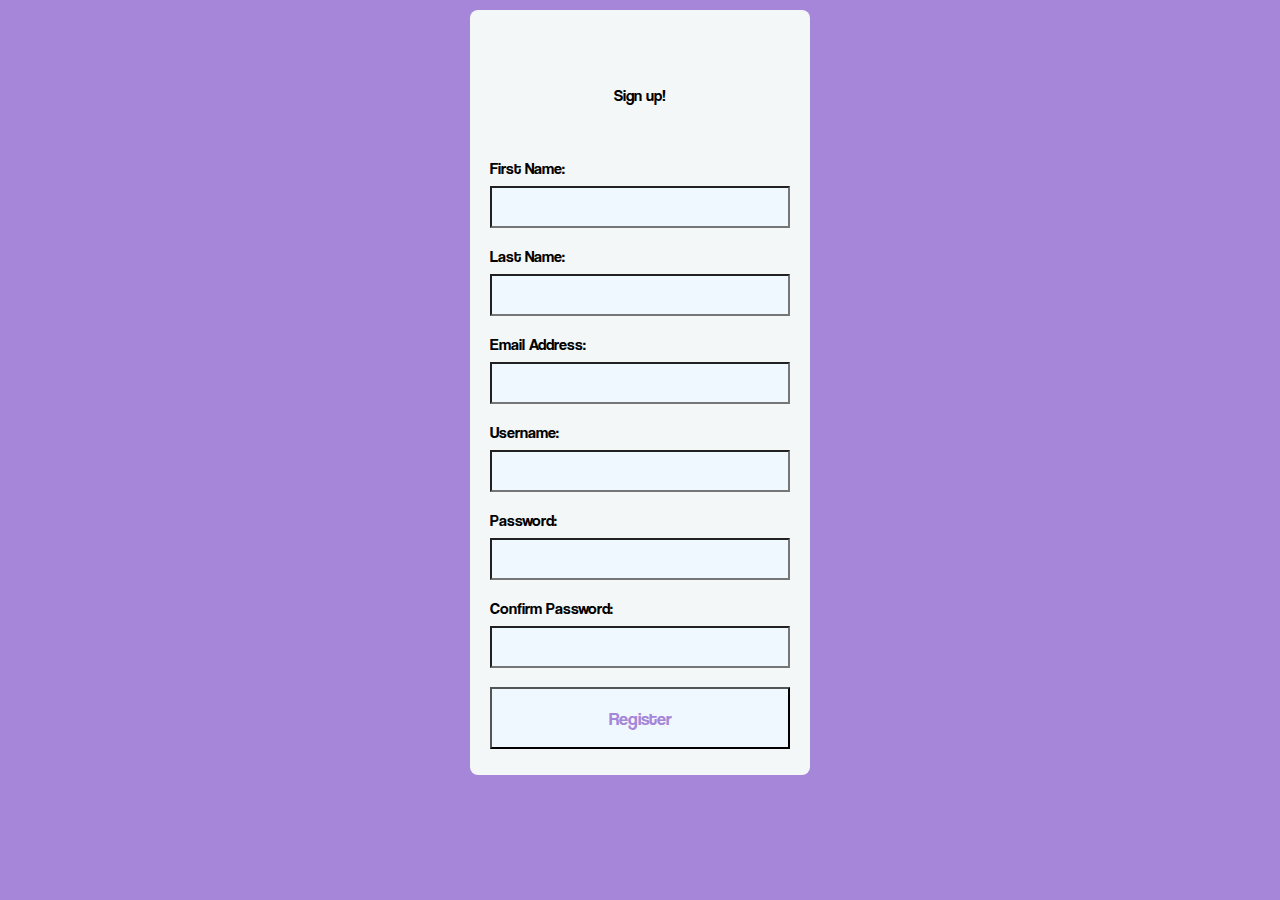
<file: login.html>
<html>
    <head>
        <title>login page</title>
        <link rel="stylesheet" href="./styles.css" type="text/css">
    </head>
    <body>
        <div class="loginform">
            <p id="signup">Sign up!</p><br><br>
            <form name="form" onsubmit="return validate()" id="form" class="form">
                <label class="formlabel">First Name: </label>
                <input type="text" name="fname" required><br><br>
                <label class="formlabel">Last Name: </label>
                <input type="text" name="lname" required><br><br>
                <label class="formlabel">Email Address: </label>
                <input type="email" name="email" required><br><br>
                <label class="formlabel">Username: </label>
                <input type="text" name="user" required><br><br>
                <label class="formlabel">Password: </label> 
                <input type="password" name="pwd" required><br><br>
                <label class="formlabel">Confirm Password: </label>
                    <input type="password" name="cpwd" required><br><br>
                <input type="submit" value="Register" class="Register">
            
            </form>
        </div>
        <br><br>
        <p id="ErrMsg"></p>

        <script type="text/javascript">
            function validate(){
                var fname = document.form.fname.value;
                var lname = document.form.lname.value;
                var email = document.form.email.value;
                var user = document.form.user.value;
                var password = document.form.pwd.value;
                var cpassword = document.form.cpwd.value;

                if (fname == "" || lname == "" || password == "" || cpassword == "" || user == "") {
                    document.getElementById("ErrMsg").innerHTML = "All fields are mandatory!";
                    alert("all fields are mandatory!");
                    return false;
                }
                if (password.length < 6) {
                    document.getElementById("ErrMsg").innerHTML = "Password length must be greater than 6 characters!";
                    alert("Password length must be greater than 6 characters!");
                    return false;
                }
                if (password != cpassword) {
                    document.getElementById("ErrMsg").innerHTML = "Password doesn't match!";
                    alert("Password doesn't match! ");
                    return false;
                }
    
                // Only redirect if validation passes
                console.log("Validation passed. Redirecting...");
                window.location.href = "connect.html";
                return false    ;
            }
        </script> 
    </body>
    </html>
</file>
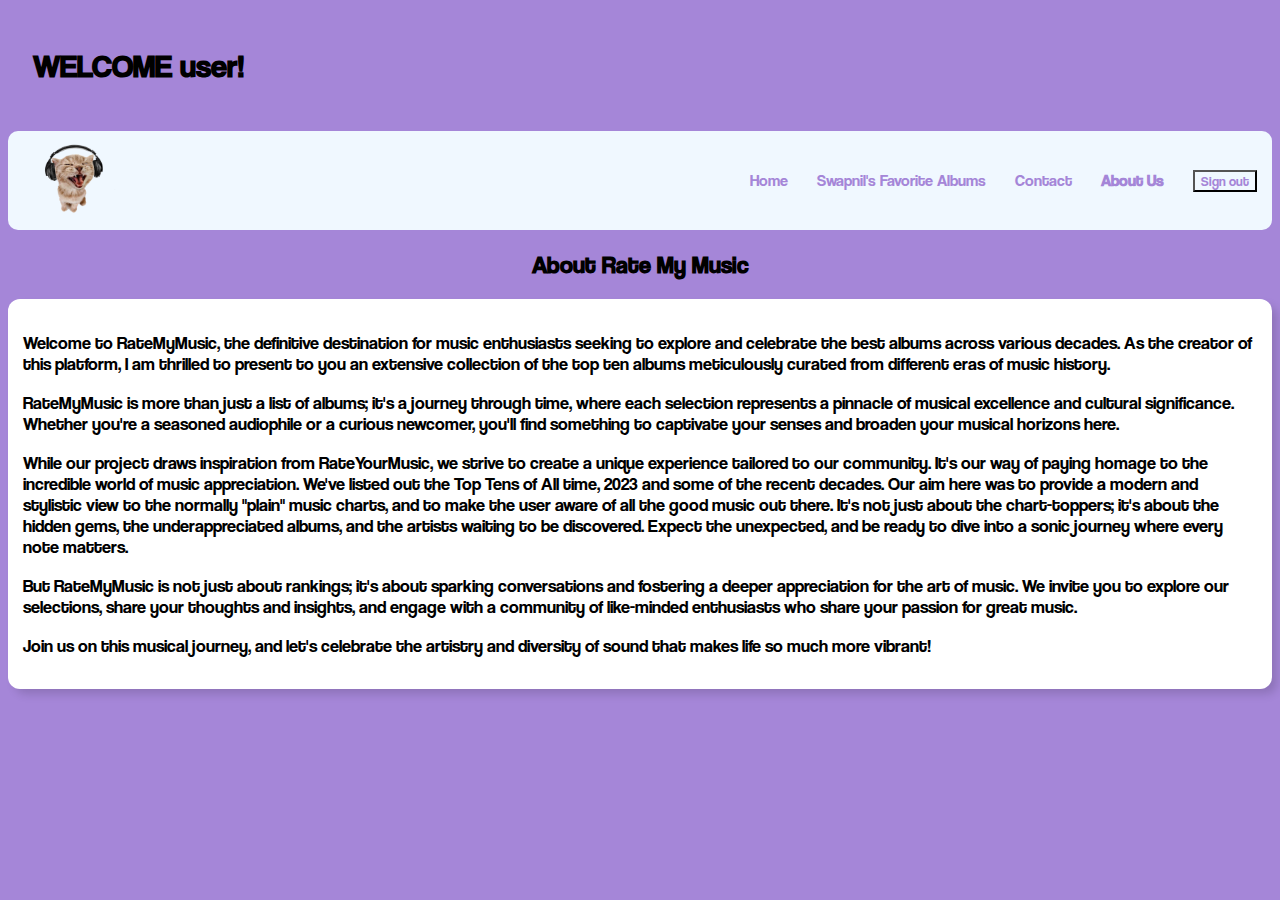
<file: yourprofile.html>
<!DOCTYPE html>
<html>
    <head><title>About Us</title>
    <link rel="stylesheet" href="styles.css" type="text/css">
</head>

    <body>

    <h1 style="padding : 25px;" class="welcomeuser">WELCOME user! </h1>
        <nav class="navbar">
            <div class="navdiv">
                <div class="logo"><a href="fpage.html"><img src="logo.png"></a></div>
                <ul>
                    <li id="nav"><a href="fpage.html">Home</a></li>
                    <li id="nav"><a href="favalbums.html">Swapnil's Favorite Albums</a></li>
                    <li id="nav"><a href="contact.html">Contact</a></li>
                    <li id="nav"><a href="#"><b>About Us</b></a></li>
                    <a href="index.html" id="nav"><button class="login">Sign out</button></a>
                </ul>
            </div>
        </nav>
        <center><h2>About Rate My Music</h2></center>
        <div id="aboutus"> 
            <p>Welcome to RateMyMusic, the definitive destination for music enthusiasts seeking to explore and celebrate the best albums across various decades. As the creator of this platform, I am thrilled to present to you an extensive collection of the top ten albums meticulously curated from different eras of music history.</p>
            <p>RateMyMusic is more than just a list of albums; it's a journey through time, where each selection represents a pinnacle of musical excellence and cultural significance. Whether you're a seasoned audiophile or a curious newcomer, you'll find something to captivate your senses and broaden your musical horizons here.</p>
            <p>While our project draws inspiration from RateYourMusic, we strive to create a unique experience tailored to our community. It's our way of paying homage to the incredible world of music appreciation. We've listed out the Top Tens of All time, 2023 and some of the recent decades. Our aim here was to provide a modern and stylistic view to the normally "plain" music charts, and to make the user aware of all the good music out there. It's not just about the chart-toppers; it's about the hidden gems, the underappreciated albums, and the artists waiting to be discovered. Expect the unexpected, and be ready to dive into a sonic journey where every note matters.</p>
            <p>But RateMyMusic is not just about rankings; it's about sparking conversations and fostering a deeper appreciation for the art of music. We invite you to explore our selections, share your thoughts and insights, and engage with a community of like-minded enthusiasts who share your passion for great music.</p>
            <p>Join us on this musical journey, and let's celebrate the artistry and diversity of sound that makes life so much more vibrant!</p>
        </div>
    </body>
</html>
</file>
<file: styles.css>
body {
    background-color: #A586D8;
    font-family: coolvetica;
}
@font-face {
    font-family:coolvetica;
    src: url(coolvetica.otf);
}
.rmmintro{
    text-align: right;
    padding-top: 70px;
    font-size: larger;
}
.login{
    text-align: center;
    font-family: coolvetica;
    font-size: smaller;
    background-color: aliceblue;
    color: #A586D8;
}
.formlabel{
    align-content: center;
}
.register{
    padding: 19px 39px 18px 39px;
    color: #A586D8;
  background-color: aliceblue;
  text-align: center;
    font-family: coolvetica;
    font-size: large;
  width: 100%;
  
}
.loginform{
  max-width: 300px;
    margin: 10px auto;
    padding: 10px 20px;
    background: #f4f7f8;
    border-radius: 8px;
    transition: all .4s;
}
.loginform:hover{
  transform: scale(1.1);
}

  label {
    display: block;
    margin-bottom: 8px;
  }
input{
    padding: 9px 29px 8px 29px;
    color: #A586D8;
  background-color: aliceblue;
  text-align: center;
    font-family: coolvetica;
    font-size: large;
  width: 100%;
}  
#signup{
    text-align: center;
    padding-top: 50px;
}
#ErrMsg{
  color: red;
  font-family: coolvetica;
  text-align: center;
}

.signout{
  text-align: center;
  font-family: coolvetica;
  font-size: smaller;
  background-color: aliceblue;
  color: #A586D8;
}
.navbar{
  background: aliceblue; padding-left: 15px;
  padding-right: 15px;
  border-radius: 10px;
  scale: 1;
  height: auto;

}
.navdiv{
  display: flex;
  align-items: center;
  justify-content: space-between;
}

img{
    width: 100px;
    height: auto;
}

.logo a{
  margin-right: 25px;
}
#nav{
    list-style: none;
    display: inline-block;
}
#nav a{
    color: #a586d8;
    margin-right: 25px;
}
#nav:hover{
    font-weight: bold;
}
.fr{
    text-align: left;
}
.list{
 display: flex;
 align-items: center;
 justify-content: center;
 gap: 10px;
 font-family: coolvetica;
 font-size: 13px;
 font-weight: 500;
 letter-spacing: 0.4px;
 color: #A586D8;
 background-color: #e0e8ef;
 border-style: solid;
 border-width: 2px 2px 2px 2px;
 border-color: rgba(255, 255, 255, 0.333);
 border-radius: 40px 40px 40px 40px;
 padding: 16px 24px 16px 28px;
 transform: translate(0px, 0px) rotate(0deg);
 transition: 0.4s;
 margin: 15px;
 border-radius: 12px;
 opacity: .8;
 box-shadow: 6px 6px 10px -1px rgba(0,0,0,0.15);
 cursor: pointer;
}

.list:active {
  box-shadow: 6px 6px 10px -1px rgba(0,0,0,0.15);
 scale: 1.05;
 opacity: 1;
}
.list:hover {
  scale: 1.02;
 opacity: 1;
}



a{
    text-decoration: none;

}
a:hover{
    font-weight: bold;
}
.fr{
    display: flex;
    padding: 25px;
}

.homepagelist{
  margin: 60px auto;
  width: 600px;
}
.homepagelist li{
    list-style: none;
    width: 100%;
    margin: 20px;
    padding: 10px;
    border-radius: 8px;
    background: #7e97b8;
    box-shadow: 6px 6px 10px -1px rgba(0,0,0,0.15);
}
.homepagelist li label{
    display: flex;
    align-items: center;
    padding: 10px;
    font-size: 18px;
    font-weight: 500;
    cursor: pointer;
}
.listlabel::before{
    content: '+';
    margin-right: 10px;
    font-size: 24px;
    font-weight: 600;
}
input[type="radio"]{
    display: none;
}
.homepagelist  .content{
    padding: 0 10px;
    line-height: 26px;
    max-height: 0;
    overflow: hidden;
    transition: max-height 0.4s, padding 0.4s;
}
.homepagelist input[type="radio"]:checked + label + .content {
    display: block;
    max-height: 400px;
    padding: 10px 10px 20px;
}
img{
  border-radius: 12px;
  cursor: pointer;
  transition: .2s;
}
img:hover{
  scale: 1.05;
}



.container#blur.active{
  filter: blur(20px);
}
#popup1{
  margin: auto;
    position: fixed;
    top: 50%;
    left: 40%;
    transform: translate(-50%,-50%);
    width: 600px;
    padding: 50px;
    box-shadow: 6px 6px 10px -1px rgba(0,0,0,0.15);
    background: #fff;
    border-radius:2px;
    visibility: hidden;
    opacity: 0;
    transition: 0.5s;
}
#popup1.active{
    visibility: visible;
    opacity: 1;
    transition: 0.5s;
}

#popup2{
  margin: auto;
  position: fixed;
  top: 50%;
  left: 40%;
  transform: translate(-50%,-50%);
  width: 600px;
  padding: 50px;
  box-shadow: 6px 6px 10px -1px rgba(0,0,0,0.15);
  background: #fff;
  border-radius:2px;
  visibility: hidden;
  opacity: 0;
  transition: 0.5s;
}
#popup2.active{
  visibility: visible;
  opacity: 1;
  transition: 0.5s;
}

#popup3{
  margin: auto;
  position: fixed;
  top: 50%;
  left: 40%;
  transform: translate(-50%,-50%);
  width: 600px;
  padding: 50px;
  box-shadow: 6px 6px 10px -1px rgba(0,0,0,0.15);
  background: #fff;
  border-radius:12px;
  visibility: hidden;
  opacity: 0;
  transition: 0.5s;
}
#popup3.active{
  visibility: visible;
  opacity: 1;
  transition: 0.5s;
}

#popup4{
  margin: auto;
  position: fixed;
  top: 50%;
  left: 40%;
  transform: translate(-50%,-50%);
  width: 600px;
  padding: 50px;
  box-shadow: 6px 6px 10px -1px rgba(0,0,0,0.15);
  background: #fff;
  border-radius:12px;
  visibility: hidden;
  opacity: 0;
  transition: 0.5s;
}
#popup4.active{
  visibility: visible;
  opacity: 1;
  transition: 0.5s;
}

#popup5{
  margin: auto;
  position: fixed;
  top: 50%;
  left: 40%;
  transform: translate(-50%,-50%);
  width: 600px;
  padding: 50px;
  box-shadow: 6px 6px 10px -1px rgba(0,0,0,0.15);
  background: #fff;
  border-radius:12px;
  visibility: hidden;
  opacity: 0;
  transition: 0.5s;
}
#popup5.active{
  visibility: visible;
  opacity: 1;
  transition: 0.5s;
}

#popup6{
  margin: auto;
  position: fixed;
  top: 50%;
  left: 40%;
  transform: translate(-50%,-50%);
  width: 600px;
  padding: 50px;
  box-shadow: 6px 6px 10px -1px rgba(0,0,0,0.15);
  background: #fff;
  border-radius:12px;
  visibility: hidden;
  opacity: 0;
  transition: 0.5s;
}
#popup6.active{
  visibility: visible;
  opacity: 1;
  transition: 0.5s;
}

#popup7{
  margin: auto;
  position: fixed;
  top: 50%;
  left: 40%;
  transform: translate(-50%,-50%);
  width: 600px;
  padding: 50px;
  box-shadow: 6px 6px 10px -1px rgba(0,0,0,0.15);
  background: #fff;
  border-radius:12px;
  visibility: hidden;
  opacity: 0;
  transition: 0.5s;
}
#popup7.active{
  visibility: visible;
  opacity: 1;
  transition: 0.5s;
}

#popup8{
  margin: auto;
  position: fixed;
  top: 50%;
  left: 40%;
  transform: translate(-50%,-50%);
  width: 600px;
  padding: 50px;
  box-shadow: 6px 6px 10px -1px rgba(0,0,0,0.15);
  background: #fff;
  border-radius:12px;
  visibility: hidden;
  opacity: 0;
  transition: 0.5s;
}
#popup8.active{
  visibility: visible;
  opacity: 1;
  transition: 0.5s;
}

#popup9{
  margin: auto;
  position: fixed;
  top: 50%;
  left: 40%;
  transform: translate(-50%,-50%);
  width: 600px;
  padding: 50px;
  box-shadow: 6px 6px 10px -1px rgba(0,0,0,0.15);
  background: #fff;
  border-radius:12px;
  visibility: hidden;
  opacity: 0;
  transition: 0.5s;
}
#popup9.active{
  visibility: visible;
  opacity: 1;
  transition: 0.5s;
}

#popup10{
  margin: auto;
  position: fixed;
  top: 50%;
  left: 40%;
  transform: translate(-50%,-50%);
  width: 600px;
  padding: 50px;
  box-shadow: 6px 6px 10px -1px rgba(0,0,0,0.15);
  background: #fff;
  border-radius:12px;
  visibility: hidden;
  opacity: 0;
  transition: 0.5s;
}
#popup10.active{
  visibility: visible;
  opacity: 1;
  transition: 0.5s;
}

#subgenre{
  font-size: smaller;
  line-height: 18px;
  font-weight: normal;
}

#albumfav{
  font-size: 18px; 
  line-height: 24px; 
  margin: 15 0 0px; 
  margin-left: 25px;
  margin-right: 25px;
  text-align: justify; 
  text-justify: inter-word;
  text-align: center;
}
.albumfav{
  display: flex;
  justify-content: space-around;
}
.embed{
  margin-bottom: 0px;
  margin: 5px;
 display: inline-flex;
}
.login{
  cursor: pointer;
  transition: all .4s;
}
.login:hover{
  scale: 1.02;
}
#aboutus{
  background-color: #fff;
  font-size: large;
  border-radius: 12px;
  padding: 15px;
  box-shadow: 6px 6px 10px -1px rgba(0,0,0,0.15);
}

textarea {
    width: 100%;
    padding: 12px;
    margin-bottom: 20px;
    border: 1px solid #000000;
    box-sizing: border-box;
    background-color: #f8f8f8;
    color: #333;
}
</file>
